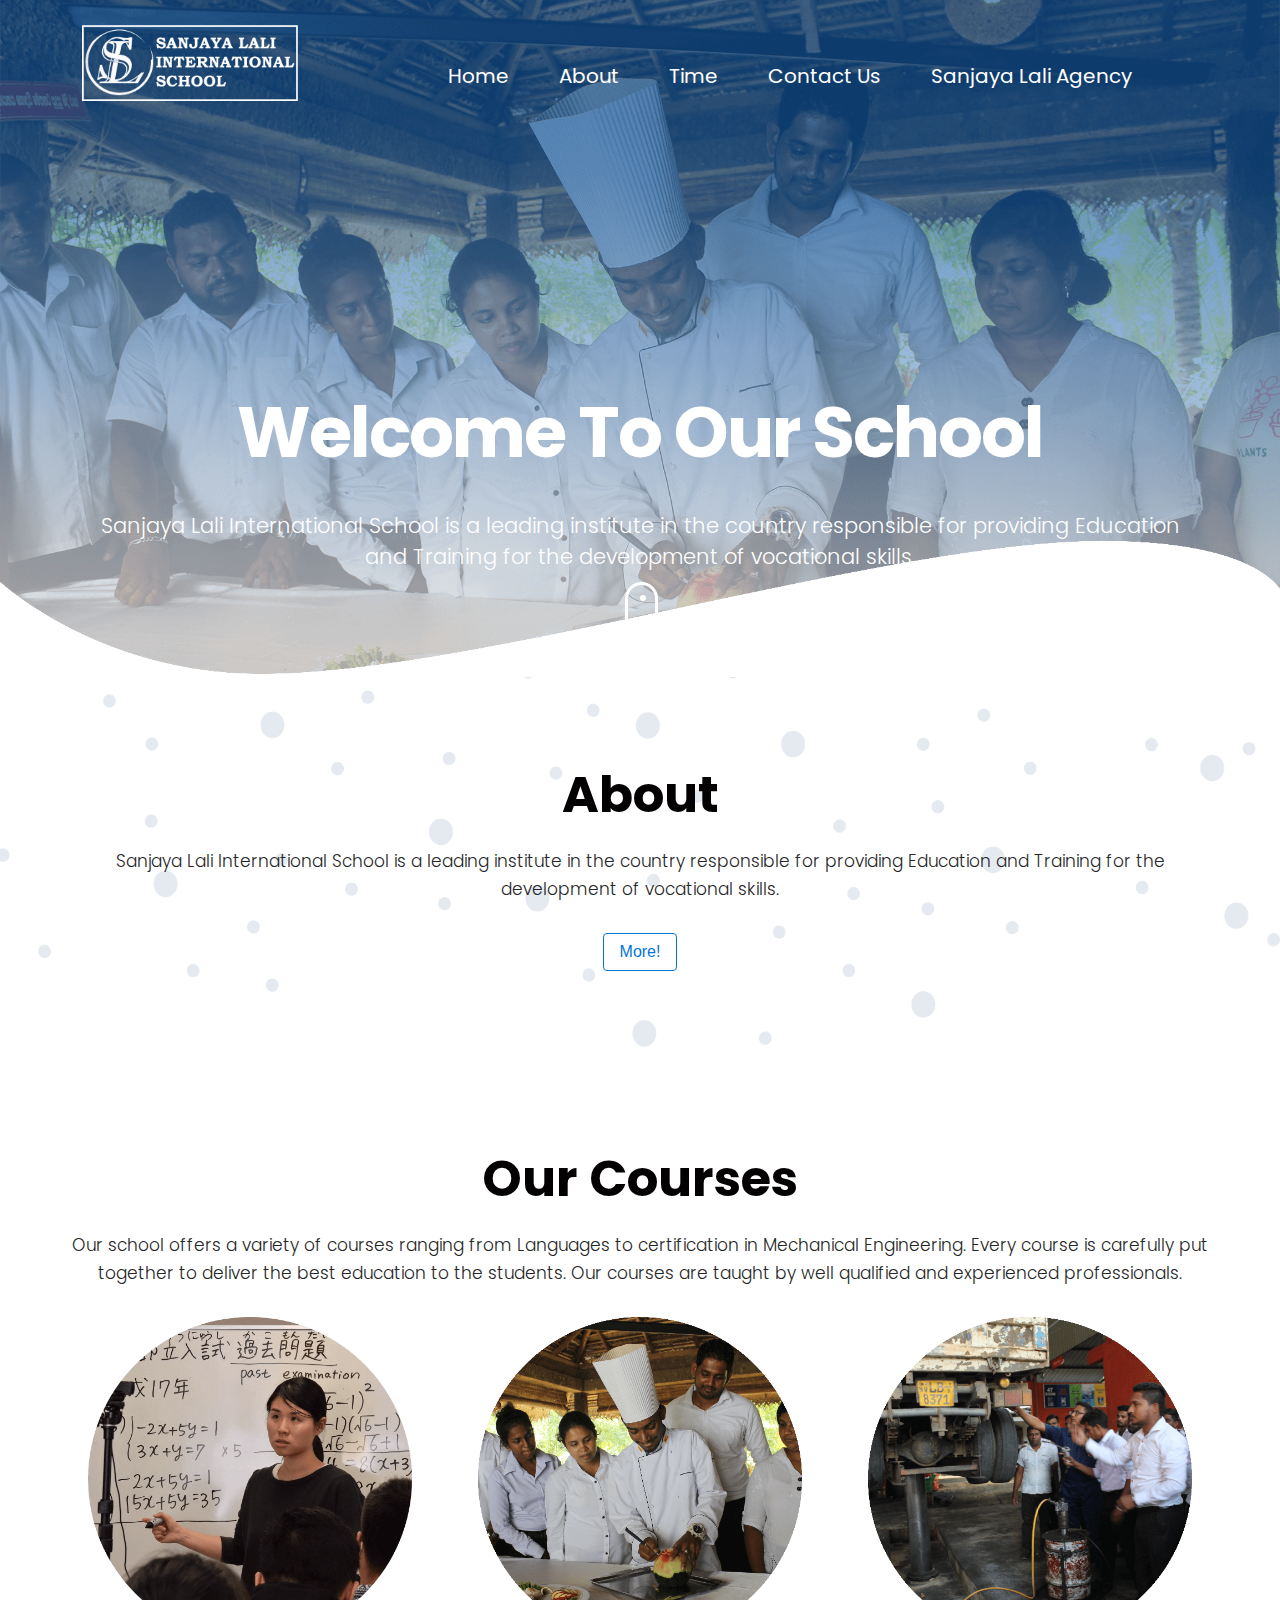
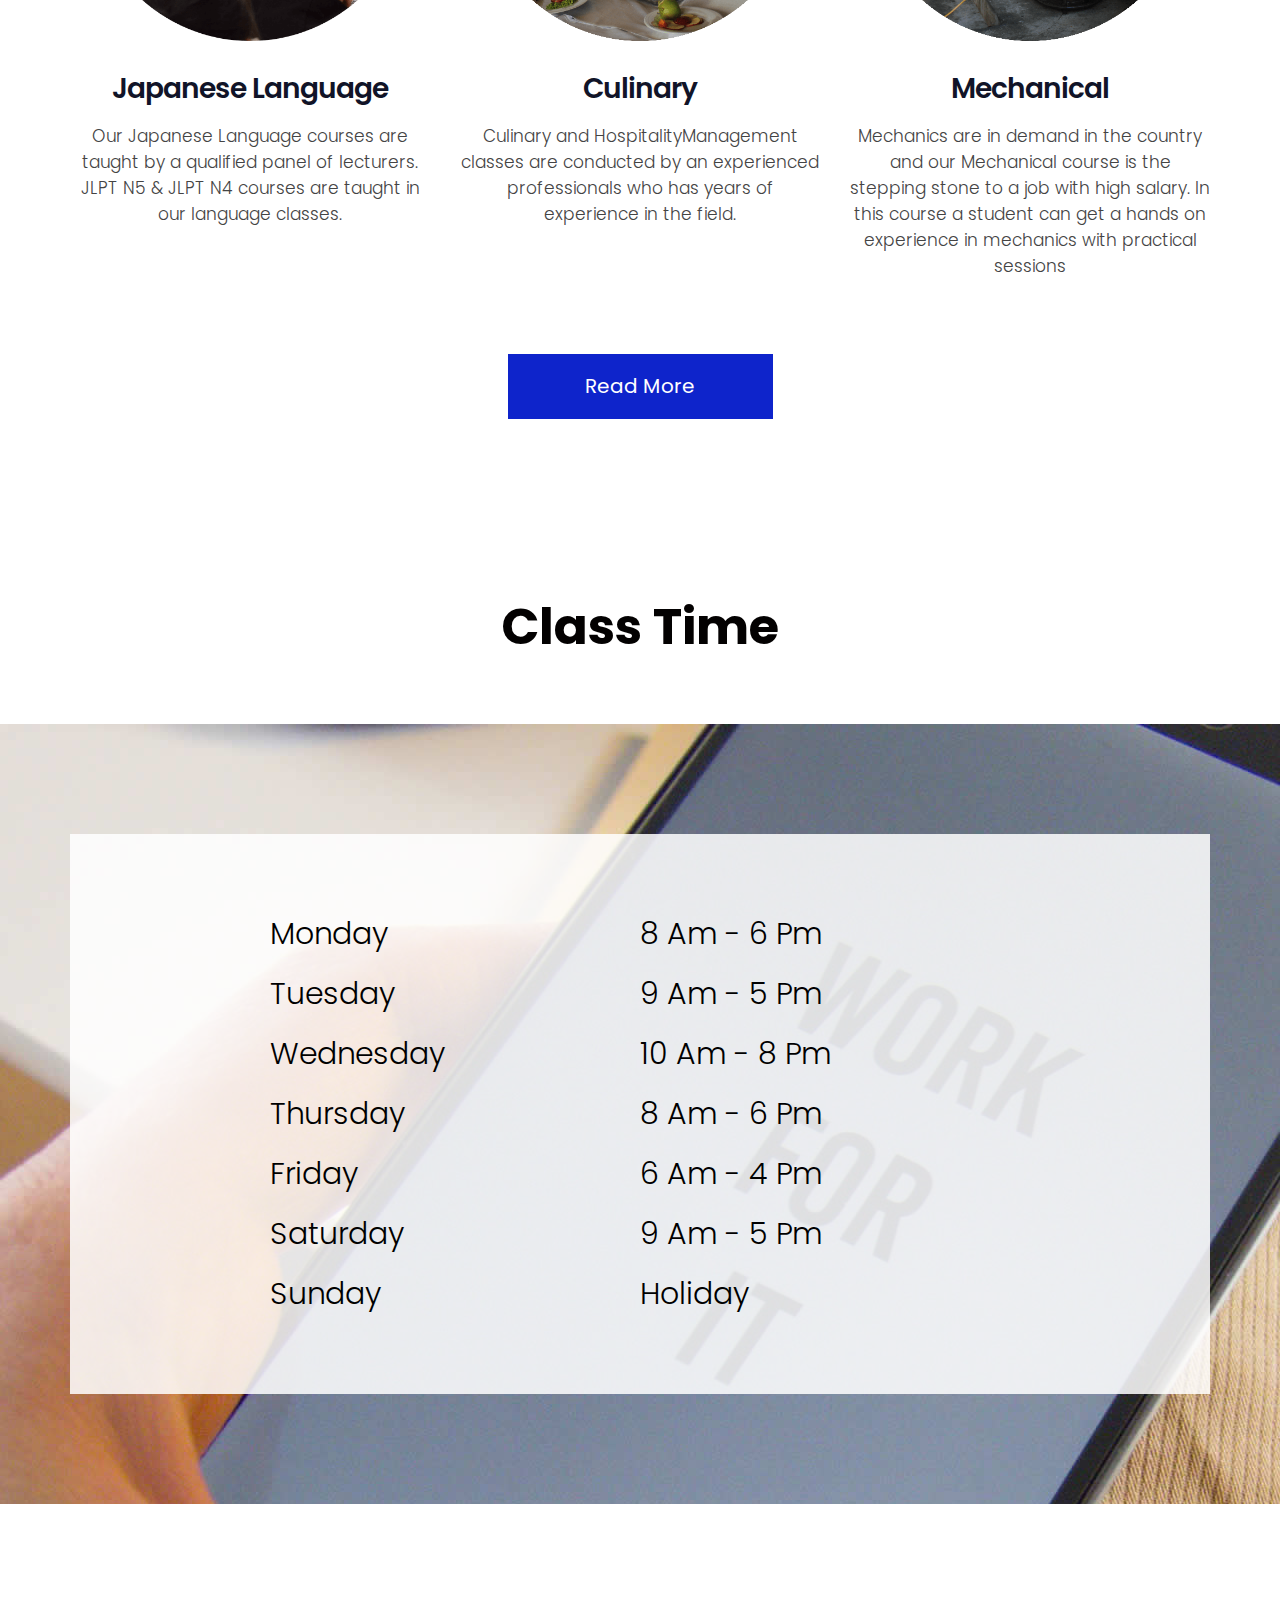
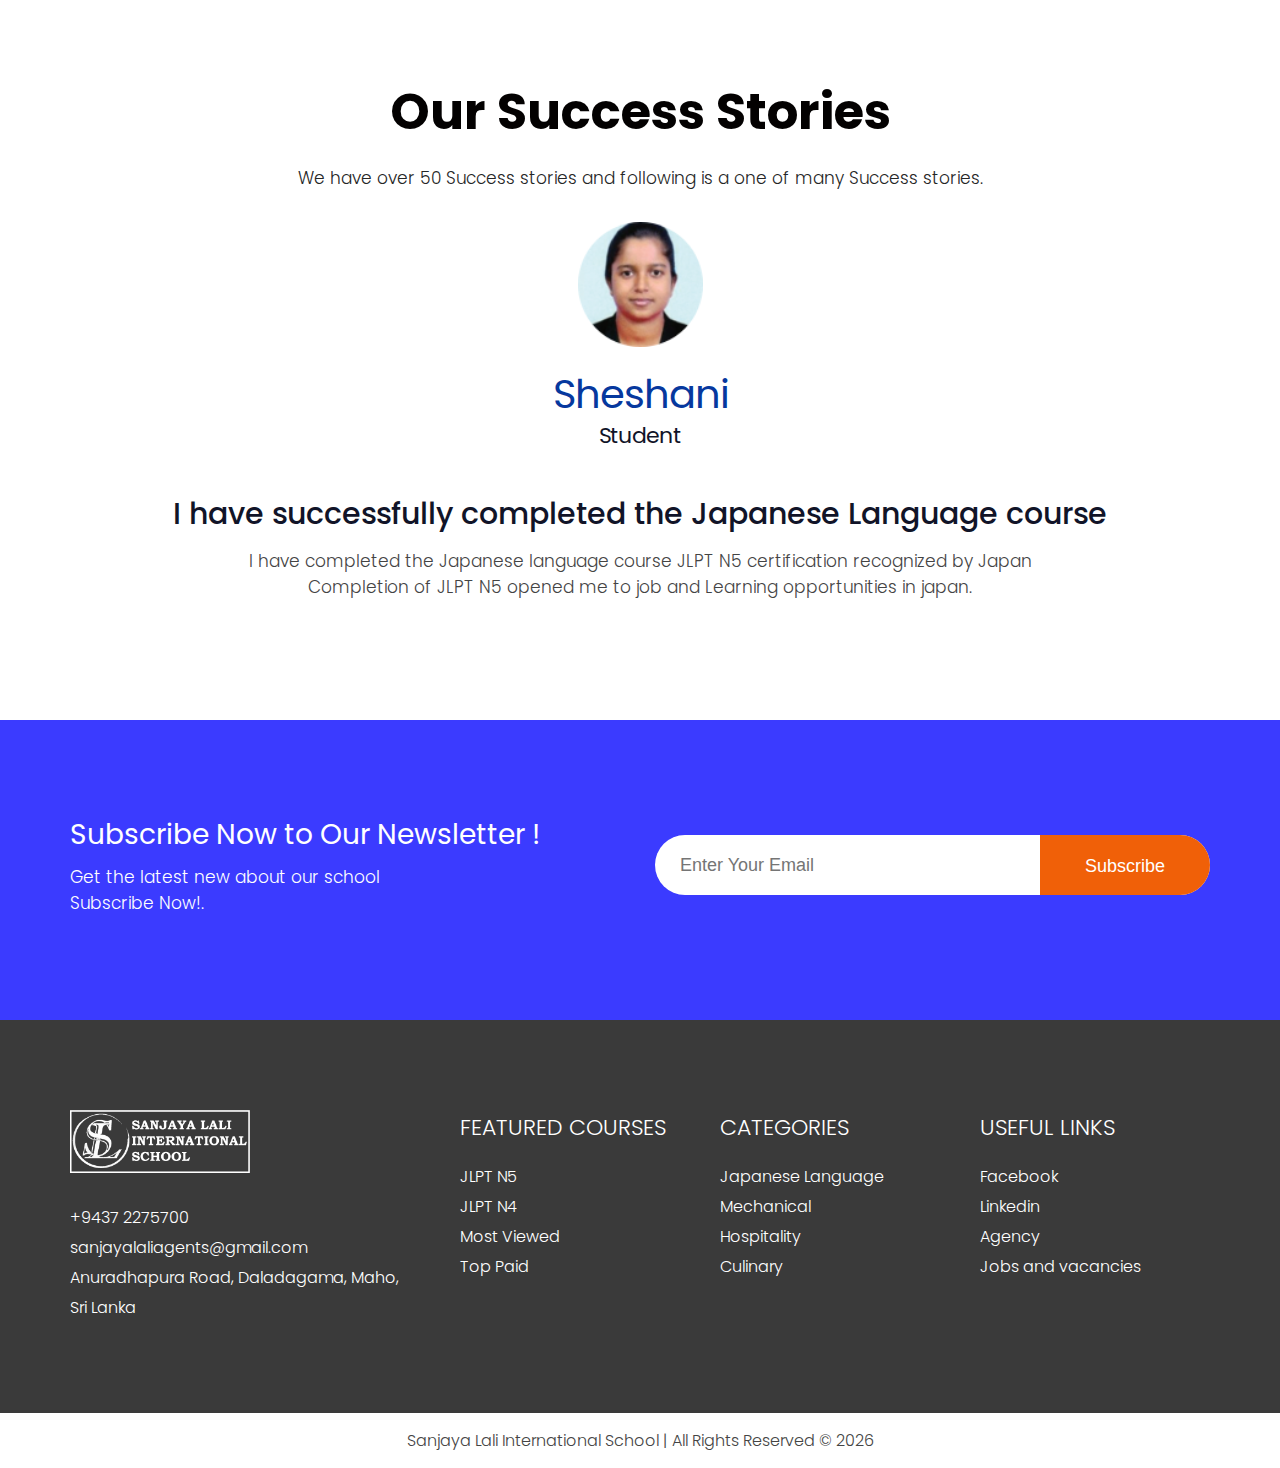
<file: school/index.html>
<!DOCTYPE html>
<html lang="en">
   <!-- Basic -->
   <meta charset="utf-8">
   <meta http-equiv="X-UA-Compatible" content="IE=edge">
   <!-- Mobile Metas -->
   <meta name="viewport" content="width=device-width, initial-scale=1, shrink-to-fit=no">
   <!-- Site Metas -->
   <title>Sanjaya Lali School</title>
   <meta name="keywords" content="">
   <meta name="description" content="">
   <meta name="author" content="">
   <!-- site icon -->
   <link rel="shortcut icon" href="./images/favicon.ico" type="image/x-icon">
  <link rel="icon" href="./images/favicon.ico" type="image/x-icon">
   <!-- Bootstrap core CSS -->
   <link href="css/bootstrap.css" rel="stylesheet">
   <!-- FontAwesome Icons core CSS -->
   <link href="css/font-awesome.min.css" rel="stylesheet">
   <!-- Custom animate styles for this template -->
   <link href="css/animate.css" rel="stylesheet">
   <!-- Custom styles for this template -->
   <link href="style.css" rel="stylesheet">
   <!-- Responsive styles for this template -->
   <link href="css/responsive.css" rel="stylesheet">
   <!-- Colors for this template -->
   <link href="css/colors.css" rel="stylesheet">
   <!-- light box gallery -->
   <link href="css/ekko-lightbox.css" rel="stylesheet">
   <link href="css/main.css" rel="stylesheet">
   <!--[if lt IE 9]>
   <script src="https://oss.maxcdn.com/libs/html5shiv/3.7.0/html5shiv.js"></script>
   <script src="https://oss.maxcdn.com/libs/respond.js/1.4.2/respond.min.js"></script>
   <![endif]-->
   </head>
   <body id="home_page" class="home_page">
      <!-- Load Facebook SDK for JavaScript -->
      <div id="fb-root"></div>
      <script>
        window.fbAsyncInit = function() {
          FB.init({
            xfbml            : true,
            version          : 'v9.0'
          });
        };

        (function(d, s, id) {
        var js, fjs = d.getElementsByTagName(s)[0];
        if (d.getElementById(id)) return;
        js = d.createElement(s); js.id = id;
        js.src = 'https://connect.facebook.net/en_US/sdk/xfbml.customerchat.js';
        fjs.parentNode.insertBefore(js, fjs);
      }(document, 'script', 'facebook-jssdk'));</script>

      <!-- Your Chat Plugin code -->
      <div class="fb-customerchat"
        attribution="setup_tool"
        page_id="106030084774141"
  theme_color="#20cef5">
      </div>
      
      <!-- header -->
      <header class="header">

        <div class="header_top_section">
           <div class="container">
              <div class="row">
               <div class="col-lg-3">
                  <div class="full">
                     <div class="logo">
                        <a href="index.html"><img src="images/logo_footer.png" width= "80%" alt="#" /></a>
                     </div>
                  </div>
               </div>
               <div class="col-lg-9 site_information">
                  <div class="full">
                     <div class="main_menu">
                        <nav class="navbar navbar-inverse navbar-toggleable-md">
                           <button class="navbar-toggler" type="button" data-toggle="collapse" data-target="#cloapediamenu" aria-controls="cloapediamenu" aria-expanded="false" aria-label="Toggle navigation">
                           <span class="float-left">Menu</span>
                           <span class="float-right"><i class="fa fa-bars"></i> <i class="fa fa-close"></i></span>
                           </button>
                           <div class="collapse navbar-collapse justify-content-md-center" id="cloapediamenu">
                              <ul class="navbar-nav">
                                 <li class="nav-item active">
                                    <a class="nav-link" href="index.html">Home</a>
                                 </li>
                                 <li class="nav-item">
                                    <a class="nav-link color-aqua-hover" href="about.html">About</a>
                                 </li>
                                 <li class="nav-item">
                                    <a class="nav-link color-grey-hover" href="time.html">Time</a>
                                 </li>
                                 <li class="nav-item">
                                    <a class="nav-link color-grey-hover" href="contact.html">Contact Us</a>
                                 </li>
                                 <li class="nav-item">
                                    <a class="nav-link color-grey-hover" href="../agency/index.html">Sanjaya Lali Agency</a>
                                 </li>
                              </ul>
                              
                           </div>
                        </nav>
                     </div>
                  </div>
               </div>
            </div>
           </div>
        </div>

      </header>
      <!-- end header -->
      
      <!-- section -->
      <section class="main_full banner_section_top">
        <div class="container-fluid">
          <div class="row">
             <div class="full">
                  <div class="slider_banner">
                    <img class="img-responsive" src="images/slider_img.png" alt="#" />
                      <div class="slide_cont">
                        <div class="slider_cont_inner">
                          <h3>Welcome To Our  School</h3>
                        <p>Sanjaya Lali International School is a leading institute in the country responsible for providing Education and Training for the development of vocational skills.</p>
                        <div class="scroll">
                           <a href="yourlink">
                               <div class="mouse">
                                   <div class="wheel"></div>
                               </div>
                           </a>
                       </div>
                        </div>
                      </div>
                  </div>
                </div>
          </div>
        </div>
      </section>
      <!-- end section -->
    
     <!-- about section -->
      <section class="layout_padding section about_dottat">
         <div class="container">
            <div class="row">
               <div class="col-lg-12 text_align_center">
                  <div class="full heading_s1">
                     <h2>About</h2>
                  </div>
                  <div class="full">
                     <p class="large">Sanjaya Lali International School is a leading institute in the country responsible for providing Education and Training for the development of vocational skills.</p>
                     <a href="about.html"> <button type="button" class="btn btn-outline-primary">More!</button> </a>
                  </div>
               </div>
               
            </div>
         </div>
      </section>
      <!-- end about section -->

      <!-- section -->
      <section class="layout_padding section">
         <div class="container">
            <div class="row">
               <div class="col-lg-12 text_align_center">
                  <div class="full heading_s1">
                     <h2>Our Courses</h2>
                  </div>
                  <div class="full">
                     <p class="large">Our school offers a variety of courses ranging from Languages to certification in Mechanical Engineering. Every course is carefully put together to deliver the best education to the students. Our courses are taught by well qualified and experienced professionals.</p>
                  </div>
               </div>
            </div>
            <div class="row">

              <div class="col-md-4 text_align_center">
                 <div class="cours">
                   <img class="img-responsive" src="images/cour1.png" width="90%" alt="#" />
                 </div>
                 <h3>Japanese Language</h3>
                 <p>Our Japanese Language courses are taught by a qualified panel of lecturers. JLPT N5 & JLPT N4 courses are taught in our language classes.</p>
              </div>  

              <div class="col-md-4 text_align_center">
                 <div class="cours">
                   <img class="img-responsive" src="images/cour2.png" width="90%" alt="#" />
                 </div>
                 <h3>Culinary</h3>
                 <p>Culinary and HospitalityManagement classes are conducted by an experienced professionals who has years of experience in the field. </p>
              </div> 

              <div class="col-md-4 text_align_center">
                 <div class="cours">
                   <img class="img-responsive" src="images/cour3.png" width="90%" alt="#" />
                 </div>
                 <h3>Mechanical</h3>
                 <p>Mechanics are in demand in the country and our Mechanical course is the stepping stone to a job with high salary. In this course a student can get a hands on experience in mechanics with practical sessions</p>
              </div> 

            </div>
            <div class="row">
               <div class="col-md-12">
                  <div class="full center">
                      <a class="blue_bt" href="#">Read More</a>
                  </div>
               </div>
            </div>
         </div>
      </section>
      <!-- end section -->

      <!-- section -->
      <section class="layout_padding section">
         <div class="container-fluid">
            <div class="row">
               <div class="col-lg-12 text_align_center">
                  <div class="full heading_s1">
                     <h2>Class Time</h2>
                  </div>
               </div>
            </div>
            <div class="row">
              <div class="col-md-12 cours_timging_bg">
                 <div class="container">
                    <div class="time_table">
                          <ul><li>Monday</li><li>8 Am - 6 Pm</li></ul>
                          <ul><li>Tuesday</li><li>9 Am - 5 Pm</li></ul>
                          <ul><li>Wednesday</li><li>10 Am - 8 Pm</li></ul>
                          <ul><li>Thursday</li><li>8  Am - 6 Pm</li></ul>
                          <ul><li>Friday</li><li>6 Am - 4 Pm</li></ul>
                          <ul><li>Saturday</li><li>9 Am - 5 Pm</li></ul>
                          <ul><li>Sunday</li><li>Holiday</li></ul>
                       </div>
                 </div>        
              </div> 
            </div>
         </div>
      </section>
      <!-- end section -->

      <!-- section -->
      <section class="layout_padding section">
         <div class="container-fluid">
            <div class="row">
               <div class="col-lg-12 text_align_center">
                  <div class="full heading_s1">
                     <h2>Our Success Stories</h2>
                  </div>
                  <div class="full">
                     <p class="large">We have over 50 Success stories and following is a one of many Success stories.</p>
                  </div>
               </div>
               <div class="col-md-12 testimonial">
                  <div class="full text_align_center">
                     <img src="images/testimon.png" width="10%" alt="#" />
                     <h3><span class="theme_color_text">Sheshani</span><br><small>Student</small></h3>
                  </div>
                  <div class="full margin_top_30 text_align_center">
                    <h4>I have successfully completed the Japanese Language course</h4>
                    <p>I have completed the Japanese language course JLPT N5 certification recognized by Japan<br>Completion of JLPT N5 opened me to job and Learning opportunities in japan.</p>
                  </div>
               </div>
            </div>
        </div>
      </section>
      <!-- end section -->

    
      <!-- section -->
      <section class="section blue_pattern_bg" style="background-color: #3b3bff;">
         <div class="container">
            <div class="row">
               <div class="col-md-6">
                  <div class="full">
                     <h4>Subscribe Now to Our Newsletter !</h4>
                     <p>Get the latest new about our school<br>Subscribe Now!.</p>
                  </div>
               </div>
               <div class="col-md-6">
                 <div class="form_subribe">
                    <form>
                       <input type="email" name="email" placeholder="Enter Your Email" />
                       <button>Subscribe</button>
                    </form>
                 </div>
               </div>
            </div>
         </div>
      </section>
      <!-- end section -->
     
      <!-- footer -->
      <footer class="footer layout_padding">
         <div class="container">
            <div class="row">

               <div class="col-md-4 col-sm-12">
                  <a href="index.html"><img class="img-responsive" src="images/logo_footer.png" width="50%" alt="#" /></a>
                  <div class="footer_link_heading">
                     <div class="footer_menu margin_top_30">
                     <ul>
                        <li><a href="tel:9876543210">+9437 2275700</a></li>
                        <li><a href="#">sanjayalaliagents@gmail.com</a></li>
                        <li><a href="#">Anuradhapura Road, Daladagama, Maho, <br>Sri Lanka</a></li>
                     </ul>
                  </div>
                  </div>
               </div>
               
               <div class="col-md-8">
                 <div class="row">
                    <div class="col-md-4 col-sm-12">
                  <div class="footer_link_heading">
                     <h3>FEATURED COURSES</h3>
                  </div>
                  <div class="footer_menu">
                     <ul>
                        <li><a href="#">JLPT N5</a></li>
                        <li><a href="#">JLPT N4</a></li>
                        <li><a href="#">Most Viewed</a></li>
                        <li><a href="#">Top Paid</a></li>
                     </ul>
                  </div>
               </div>

               <div class="col-md-4 col-sm-12">
                  <div class="footer_link_heading">
                     <h3>CATEGORIES</h3>
                  </div>
                  <div class="footer_menu">
                    <ul>
                       <li><a href="#">Japanese Language</a></li>
                       <li><a href="#">Mechanical</a></li>
                       <li><a href="#">Hospitality</a></li>
                       <li><a href="#">Culinary</a></li>
                    </ul>
                  </div>
               </div>
               
               <div class="col-md-4 col-sm-12">
                  <div class="footer_link_heading">
                     <h3>USEFUL LINKS</h3>
                  </div>
                  <div class="footer_menu">
                    <ul>
                       <li><a href="#">Facebook</a></li>
                       <li><a href="#">Linkedin</a></li>
                       <li><a href="../index.html">Agency</a></li>
                       <li><a href="#">Jobs and vacancies</a></li>
                    </ul>
                  </div>
               </div>
                 </div>
               </div>
               
            </div>
         </div>
      </footer>
      <div class="cpy">
        <div class="container">
           <div class="row">
             <div class="col-md-12">
               <p>Sanjaya Lali International School | All Rights Reserved © <script>document.write(new Date().getFullYear())</script></p>
             </div>
           </div>
        </div>
      </div>
      <!-- end footer -->
      <!-- Core JavaScript
         ================================================== -->
      <script src="js/jquery.min.js"></script>
      <script src="js/tether.min.js"></script>
      <script src="js/bootstrap.min.js"></script>
      <script src="js/parallax.js"></script>
      <script src="js/animate.js"></script>
      <script src="js/ekko-lightbox.js"></script>
      <script src="js/custom.js"></script>
   </body>
</html>
</file>
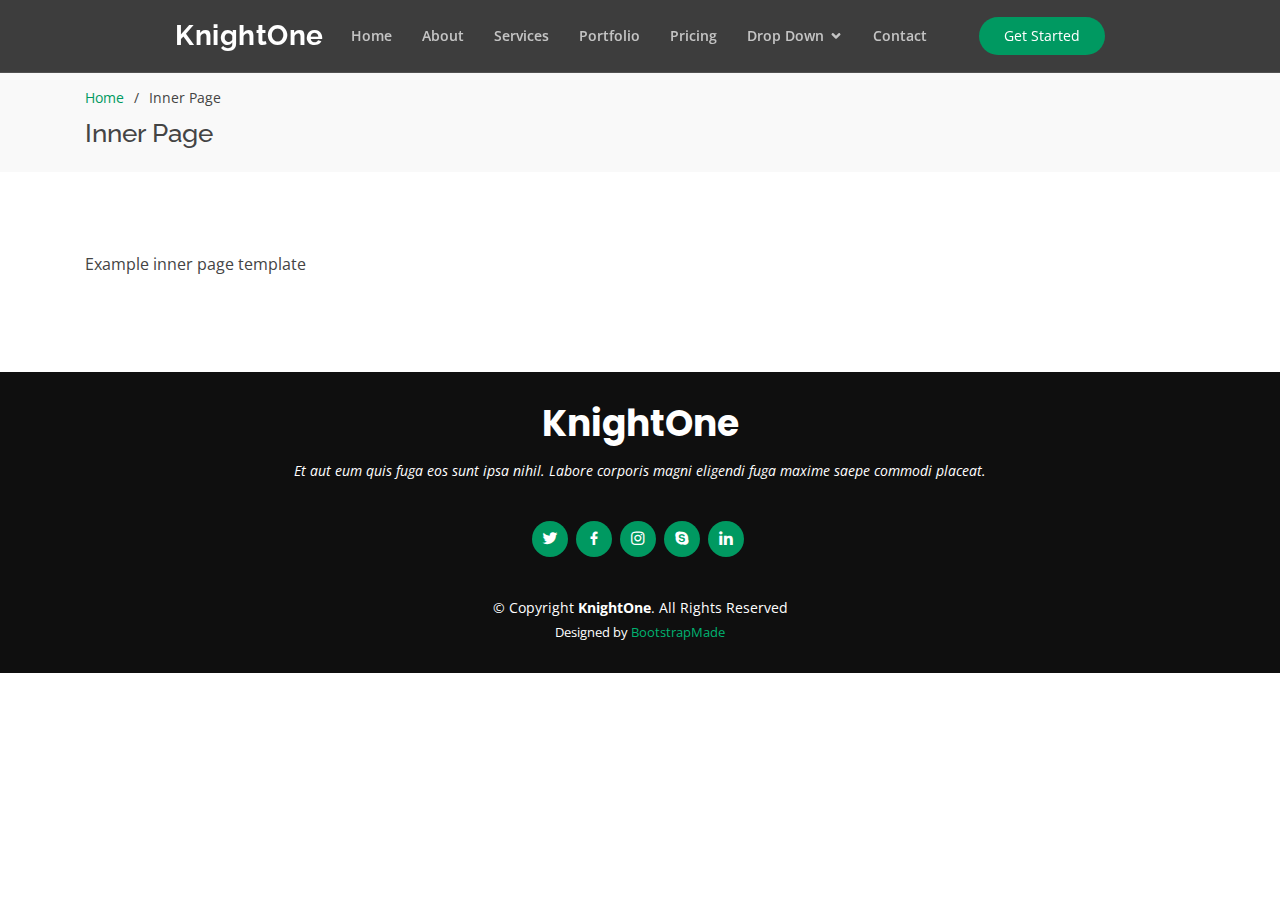
<file: agency/inner-page.html>
<!DOCTYPE html>
<html lang="en">

<head>
  <meta charset="utf-8">
  <meta content="width=device-width, initial-scale=1.0" name="viewport">

  <title>Inner Page - KnightOne Bootstrap Template</title>
  <meta content="" name="description">
  <meta content="" name="keywords">

  <!-- Favicons -->
  <link href="assets/img/favicon.png" rel="icon">
  <link href="assets/img/apple-touch-icon.png" rel="apple-touch-icon">

  <!-- Google Fonts -->
  <link href="https://fonts.googleapis.com/css?family=Open+Sans:300,300i,400,400i,600,600i,700,700i|Raleway:300,300i,400,400i,500,500i,600,600i,700,700i|Poppins:300,300i,400,400i,500,500i,600,600i,700,700i" rel="stylesheet">

  <!-- Vendor CSS Files -->
  <link href="assets/vendor/bootstrap/css/bootstrap.min.css" rel="stylesheet">
  <link href="assets/vendor/icofont/icofont.min.css" rel="stylesheet">
  <link href="assets/vendor/boxicons/css/boxicons.min.css" rel="stylesheet">
  <link href="assets/vendor/remixicon/remixicon.css" rel="stylesheet">
  <link href="assets/vendor/venobox/venobox.css" rel="stylesheet">
  <link href="assets/vendor/owl.carousel/assets/owl.carousel.min.css" rel="stylesheet">

  <!-- Template Main CSS File -->
  <link href="assets/css/style.css" rel="stylesheet">

  <!-- =======================================================
  * Template Name: KnightOne - v2.2.1
  * Template URL: https://bootstrapmade.com/knight-simple-one-page-bootstrap-template/
  * Author: BootstrapMade.com
  * License: https://bootstrapmade.com/license/
  ======================================================== -->
</head>

<body>

  <!-- ======= Header ======= -->
  <header id="header" class="fixed-top header-inner-pages">
    <div class="container-fluid">

      <div class="row justify-content-center">
        <div class="col-xl-9 d-flex align-items-center justify-content-between">
          <h1 class="logo"><a href="index.html">KnightOne</a></h1>
          <!-- Uncomment below if you prefer to use an image logo -->
          <!-- <a href="index.html" class="logo"><img src="assets/img/logo.png" alt="" class="img-fluid"></a>-->

          <nav class="nav-menu d-none d-lg-block">
            <ul>
              <li><a href="index.html">Home</a></li>
              <li><a href="#about">About</a></li>
              <li><a href="#services">Services</a></li>
              <li><a href="#portfolio">Portfolio</a></li>
              <li><a href="#pricing">Pricing</a></li>
              <li class="drop-down"><a href="">Drop Down</a>
                <ul>
                  <li><a href="#">Drop Down 1</a></li>
                  <li class="drop-down"><a href="#">Deep Drop Down</a>
                    <ul>
                      <li><a href="#">Deep Drop Down 1</a></li>
                      <li><a href="#">Deep Drop Down 2</a></li>
                      <li><a href="#">Deep Drop Down 3</a></li>
                      <li><a href="#">Deep Drop Down 4</a></li>
                      <li><a href="#">Deep Drop Down 5</a></li>
                    </ul>
                  </li>
                  <li><a href="#">Drop Down 2</a></li>
                  <li><a href="#">Drop Down 3</a></li>
                  <li><a href="#">Drop Down 4</a></li>
                </ul>
              </li>
              <li><a href="#contact">Contact</a></li>

            </ul>
          </nav><!-- .nav-menu -->

          <a href="#about" class="get-started-btn scrollto">Get Started</a>
        </div>
      </div>

    </div>
  </header><!-- End Header -->

  <main id="main">

    <!-- ======= Breadcrumbs ======= -->
    <section id="breadcrumbs" class="breadcrumbs">
      <div class="container">

        <ol>
          <li><a href="index.html">Home</a></li>
          <li>Inner Page</li>
        </ol>
        <h2>Inner Page</h2>

      </div>
    </section><!-- End Breadcrumbs -->

    <section class="inner-page">
      <div class="container">
        <p>
          Example inner page template
        </p>
      </div>
    </section>

  </main><!-- End #main -->

  <!-- ======= Footer ======= -->
  <footer id="footer">
    <div class="container">
      <h3>KnightOne</h3>
      <p>Et aut eum quis fuga eos sunt ipsa nihil. Labore corporis magni eligendi fuga maxime saepe commodi placeat.</p>
      <div class="social-links">
        <a href="#" class="twitter"><i class="bx bxl-twitter"></i></a>
        <a href="#" class="facebook"><i class="bx bxl-facebook"></i></a>
        <a href="#" class="instagram"><i class="bx bxl-instagram"></i></a>
        <a href="#" class="google-plus"><i class="bx bxl-skype"></i></a>
        <a href="#" class="linkedin"><i class="bx bxl-linkedin"></i></a>
      </div>
      <div class="copyright">
        &copy; Copyright <strong><span>KnightOne</span></strong>. All Rights Reserved
      </div>
      <div class="credits">
        <!-- All the links in the footer should remain intact. -->
        <!-- You can delete the links only if you purchased the pro version. -->
        <!-- Licensing information: https://bootstrapmade.com/license/ -->
        <!-- Purchase the pro version with working PHP/AJAX contact form: https://bootstrapmade.com/knight-simple-one-page-bootstrap-template/ -->
        Designed by <a href="https://bootstrapmade.com/">BootstrapMade</a>
      </div>
    </div>
  </footer><!-- End Footer -->

  <div id="preloader"></div>
  <a href="#" class="back-to-top"><i class="ri-arrow-up-line"></i></a>

  <!-- Vendor JS Files -->
  <script src="assets/vendor/jquery/jquery.min.js"></script>
  <script src="assets/vendor/bootstrap/js/bootstrap.bundle.min.js"></script>
  <script src="assets/vendor/jquery.easing/jquery.easing.min.js"></script>
  <script src="assets/vendor/php-email-form/validate.js"></script>
  <script src="assets/vendor/waypoints/jquery.waypoints.min.js"></script>
  <script src="assets/vendor/counterup/counterup.min.js"></script>
  <script src="assets/vendor/isotope-layout/isotope.pkgd.min.js"></script>
  <script src="assets/vendor/venobox/venobox.min.js"></script>
  <script src="assets/vendor/owl.carousel/owl.carousel.min.js"></script>

  <!-- Template Main JS File -->
  <script src="assets/js/main.js"></script>

</body>

</html>
</file>
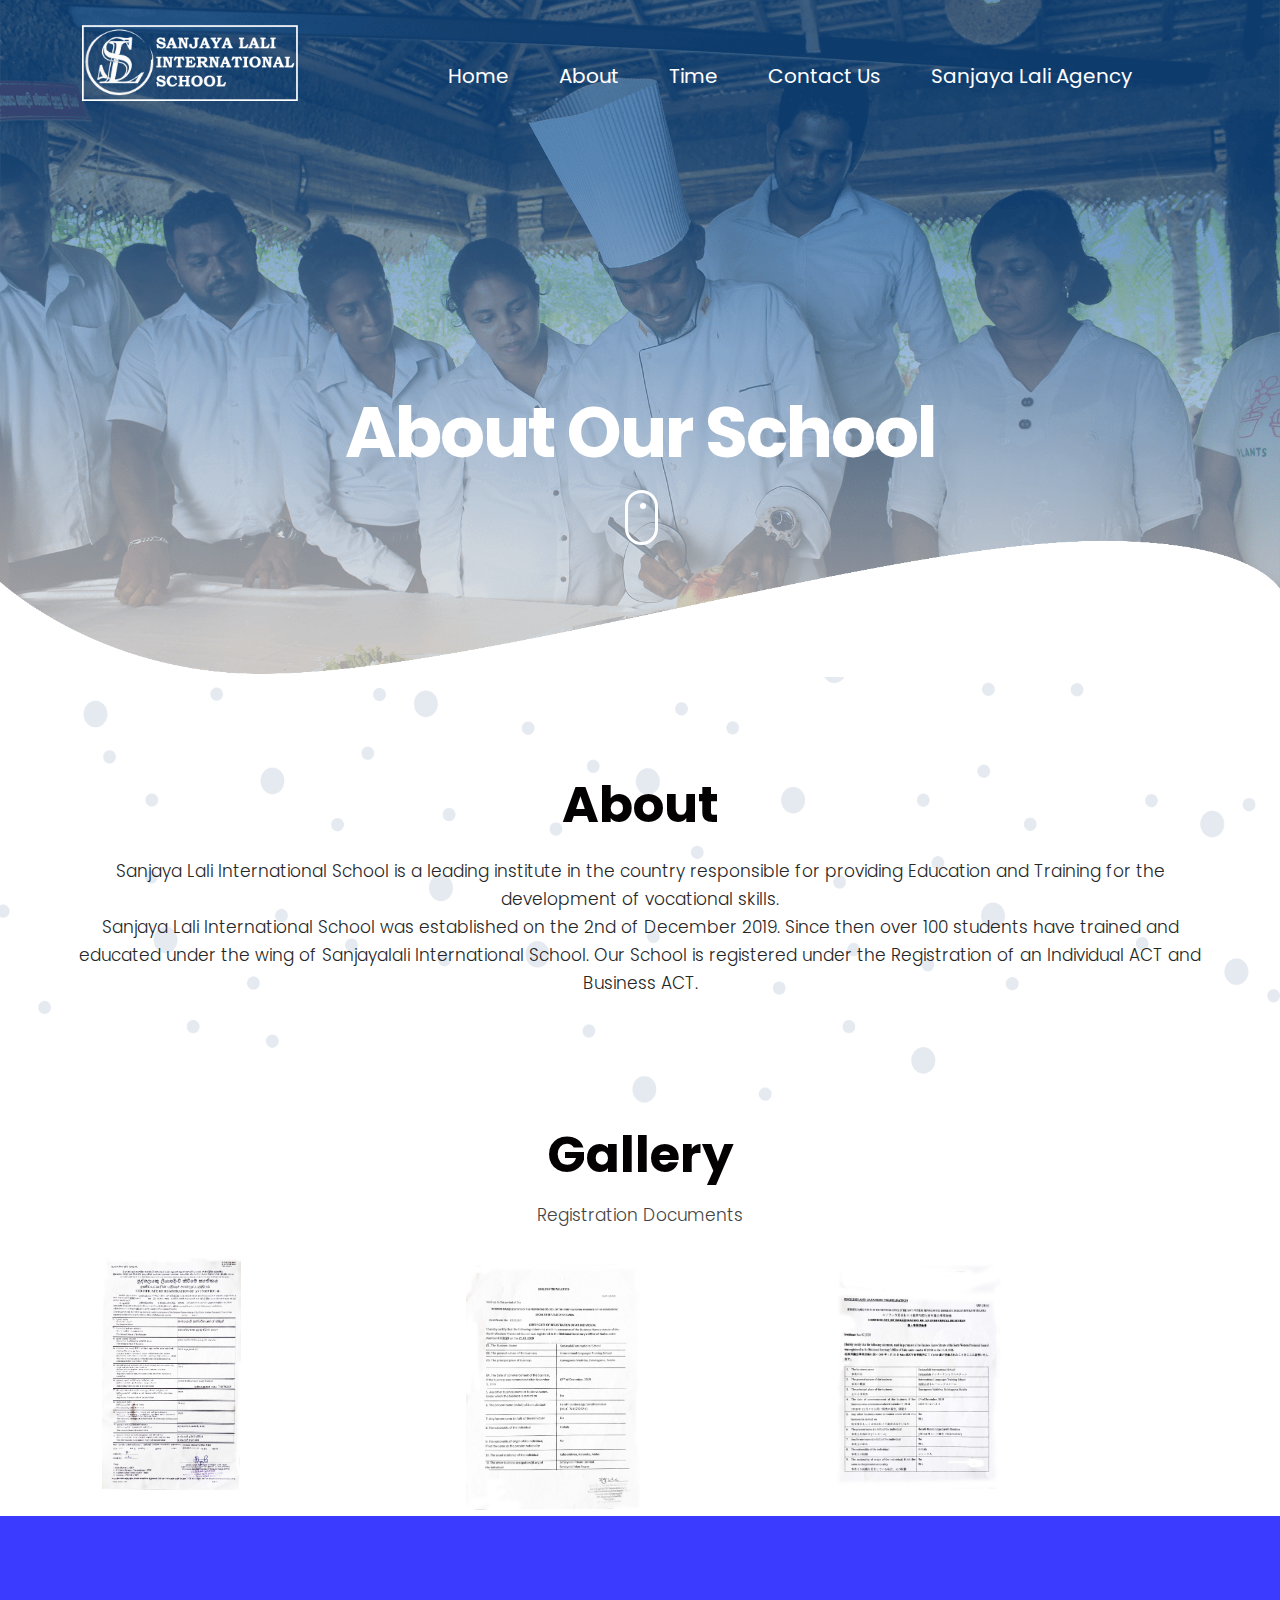
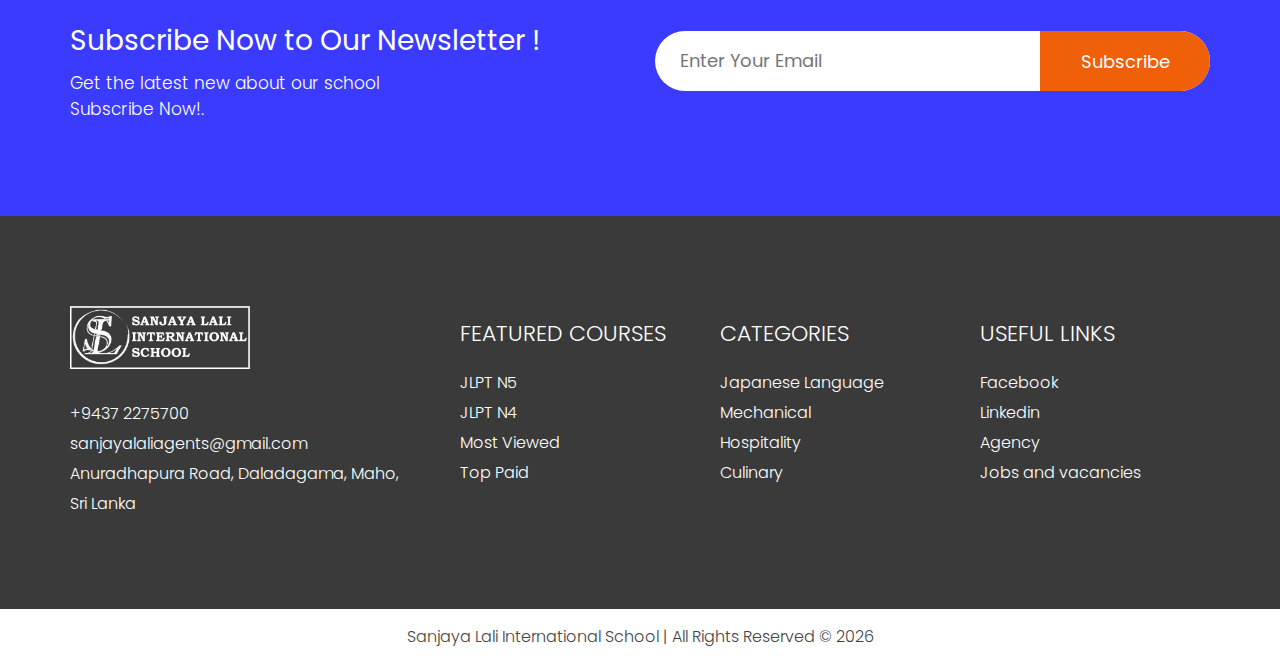
<file: school/about.html>
<!DOCTYPE html>
<html lang="en">
   <!-- Basic -->
   <meta charset="utf-8">
   <meta http-equiv="X-UA-Compatible" content="IE=edge">
   <!-- Mobile Metas -->
   <meta name="viewport" content="width=device-width, initial-scale=1, shrink-to-fit=no">
   <!-- Site Metas -->
   <title>Sanjaya Lali School</title>
   <meta name="keywords" content="">
   <meta name="description" content="">
   <meta name="author" content="">
   <!-- site icon -->
   <link rel="shortcut icon" href="./images/favicon.ico" type="image/x-icon">
   <link rel="icon" href="./images/favicon.ico" type="image/x-icon">
   <!-- Bootstrap core CSS -->
   <link href="css/bootstrap.css" rel="stylesheet">
   <link rel="stylesheet" href="https://www.w3schools.com/w3css/4/w3.css">
   <!-- FontAwesome Icons core CSS -->
   <link href="css/font-awesome.min.css" rel="stylesheet">
   <!-- Custom animate styles for this template -->
   <link href="css/animate.css" rel="stylesheet">
   <!-- Custom styles for this template -->
   <link href="style.css" rel="stylesheet">
   <!-- Responsive styles for this template -->
   <link href="css/responsive.css" rel="stylesheet">
   <!-- Colors for this template -->
   <link href="css/colors.css" rel="stylesheet">
   <!-- light box gallery -->
   <link href="css/ekko-lightbox.css" rel="stylesheet">
   <link href="css/main.css" rel="stylesheet">
   <!--[if lt IE 9]>
   <script src="https://oss.maxcdn.com/libs/html5shiv/3.7.0/html5shiv.js"></script>
   <script src="https://oss.maxcdn.com/libs/respond.js/1.4.2/respond.min.js"></script>
   <![endif]-->
   </head>
   <body id="home_page" class="home_page">
      <!-- header -->
      <header class="header">

        <div class="header_top_section">
           <div class="container">
              <div class="row">
               <div class="col-lg-3">
                  <div class="full">
                     <div class="logo">
                        <a href="index.html"><img src="images/logo_footer.png" width= "80%" alt="#" /></a>
                     </div>
                  </div>
               </div>
               <div class="col-lg-9 site_information">
                  <div class="full">
                     <div class="main_menu">
                        <nav class="navbar navbar-inverse navbar-toggleable-md">
                           <button class="navbar-toggler" type="button" data-toggle="collapse" data-target="#cloapediamenu" aria-controls="cloapediamenu" aria-expanded="false" aria-label="Toggle navigation">
                           <span class="float-left">Menu</span>
                           <span class="float-right"><i class="fa fa-bars"></i> <i class="fa fa-close"></i></span>
                           </button>
                           <div class="collapse navbar-collapse justify-content-md-center" id="cloapediamenu">
                              <ul class="navbar-nav">
                                 <li class="nav-item active">
                                    <a class="nav-link" href="index.html">Home</a>
                                 </li>
                                 <li class="nav-item">
                                    <a class="nav-link color-aqua-hover" href="about.html">About</a>
                                 </li>
                                 <li class="nav-item">
                                    <a class="nav-link color-grey-hover" href="time.html">Time</a>
                                 </li>
                                 <li class="nav-item">
                                    <a class="nav-link color-grey-hover" href="contact.html">Contact Us</a>
                                 </li>
                                 <li class="nav-item">
                                    <a class="nav-link color-grey-hover" href="../index.html">Sanjaya Lali Agency</a>
                                 </li>
                              </ul>
                              
                           </div>
                        </nav>
                     </div>
                  </div>
               </div>
            </div>
           </div>
        </div>

      </header>
      <!-- end header -->
      
      <!-- section -->
      <section class="main_full banner_section_top">
        <div class="container-fluid">
          <div class="row">
             <div class="full">
                  <div class="slider_banner">
                    <img class="img-responsive" src="images/slider_img.png" alt="#" />
                      <div class="slide_cont">
                        <div class="slider_cont_inner">
                          <h3>About Our  School</h3>
                           <div class="scroll">
                           <a href="yourlink">
                               <div class="mouse">
                                   <div class="wheel"></div>
                               </div>
                           </a>
                       </div>
                        </div>
                      </div>
                  </div>
                </div>
          </div>
        </div>
      </section>
      <!-- end section -->
    
     <!-- about section -->
      <section class="layout_padding section about_dottat">
         <div class="container">
            <div class="row">
               <div class="col-lg-12 text_align_center">
                  <div class="full heading_s1">
                     <h2>About</h2>
                  </div>
                  <div class="full">
                     <p class="large">Sanjaya Lali International School is a leading institute in the country responsible for providing Education and Training for the development of vocational skills.
                        <br>Sanjaya Lali International School was established on the 2nd of December 2019. Since then over 100 students have trained and educated under the wing of Sanjayalali International School.
                        Our School is registered under the Registration of an Individual ACT and Business ACT.
                     </p>
                     
                  </div>
               </div>
               
            </div>
         </div>
      </section>
      <!-- end about section -->

      

      <!-- section starts-->
      <div class="container">
                
         <div class="w3-container">
            <div class="col-lg-12 text_align_center">
             <h2>Gallery</h2>
             <p>Registration Documents</p> 
             </div>

             <div class="w3-row-padding">
             <div class="w3-container w3-third">
                 <img src="./images/school_1.jpg" style="width:40%;cursor:pointer" 
                 onclick="onClick(this)" class="w3-hover-opacity">
             </div>
             <div class="w3-container w3-third">
                 <img src="./images/school_2.jpg" style="width:50%;cursor:pointer" 
                 onclick="onClick(this)" class="w3-hover-opacity">
             </div>
             <div class="w3-container w3-third">
                 <img src="./images/school_3.jpg" style="width:50%;cursor:pointer" 

                 onclick="onClick(this)" class="w3-hover-opacity">
             </div>
             </div>
             

             <div id="modal01" class="w3-modal" onclick="this.style.display='none'">
             <span class="w3-button w3-hover-red w3-xlarge w3-display-topright">&times;</span>
             <div class="w3-modal-content w3-animate-zoom">
                 <img id="img01" style="width:100%">
             </div>
            </div>
             </div>

     </div>


     <!-- section ends-->

     

      

    
      <!-- section -->
      <section class="section blue_pattern_bg" style="background-color: #3b3bff;">
         <div class="container">
            <div class="row">
               <div class="col-md-6">
                  <div class="full">
                     <h4>Subscribe Now to Our Newsletter !</h4>
                     <p>Get the latest new about our school<br>Subscribe Now!.</p>
                  </div>
               </div>
               <div class="col-md-6">
                 <div class="form_subribe">
                    <form>
                       <input type="email" name="email" placeholder="Enter Your Email" />
                       <button>Subscribe</button>
                    </form>
                 </div>
               </div>
            </div>
         </div>
      </section>
      <!-- end section -->
     
      <!-- footer -->
      <footer class="footer layout_padding">
         <div class="container">
            <div class="row">

               <div class="col-md-4 col-sm-12">
                  <a href="index.html"><img class="img-responsive" src="images/logo_footer.png" width="50%" alt="#" /></a>
                  <div class="footer_link_heading">
                     <div class="footer_menu margin_top_30">
                     <ul>
                        <li><a href="tel:9876543210">+9437 2275700</a></li>
                        <li><a href="#">sanjayalaliagents@gmail.com</a></li>
                        <li><a href="#">Anuradhapura Road, Daladagama, Maho, <br>Sri Lanka</a></li>
                     </ul>
                  </div>
                  </div>
               </div>
               
               <div class="col-md-8">
                 <div class="row">
                    <div class="col-md-4 col-sm-12">
                  <div class="footer_link_heading">
                     <h3>FEATURED COURSES</h3>
                  </div>
                  <div class="footer_menu">
                     <ul>
                        <li><a href="#">JLPT N5</a></li>
                        <li><a href="#">JLPT N4</a></li>
                        <li><a href="#">Most Viewed</a></li>
                        <li><a href="#">Top Paid</a></li>
                     </ul>
                  </div>
               </div>

               <div class="col-md-4 col-sm-12">
                  <div class="footer_link_heading">
                     <h3>CATEGORIES</h3>
                  </div>
                  <div class="footer_menu">
                    <ul>
                       <li><a href="#">Japanese Language</a></li>
                       <li><a href="#">Mechanical</a></li>
                       <li><a href="#">Hospitality</a></li>
                       <li><a href="#">Culinary</a></li>
                    </ul>
                  </div>
               </div>
               
               <div class="col-md-4 col-sm-12">
                  <div class="footer_link_heading">
                     <h3>USEFUL LINKS</h3>
                  </div>
                  <div class="footer_menu">
                    <ul>
                       <li><a href="#">Facebook</a></li>
                       <li><a href="#">Linkedin</a></li>
                       <li><a href="../index.html">Agency</a></li>
                       <li><a href="#">Jobs and vacancies</a></li>
                    </ul>
                  </div>
               </div>
                 </div>
               </div>
               
            </div>
         </div>
      </footer>
      <div class="cpy">
        <div class="container">
           <div class="row">
             <div class="col-md-12">
               <p>Sanjaya Lali International School | All Rights Reserved © <script>document.write(new Date().getFullYear())</script></p>
             </div>
           </div>
        </div>
      </div>
      <!-- end footer -->
      <!-- Core JavaScript
         ================================================== -->
         <script>
            function onClick(element) {
            document.getElementById("img01").src = element.src;
            document.getElementById("modal01").style.display = "block";
            }
            </script>
      <script src="js/jquery.min.js"></script>
      <script src="js/tether.min.js"></script>
      <script src="js/bootstrap.min.js"></script>
      <script src="js/parallax.js"></script>
      <script src="js/animate.js"></script>
      <script src="js/ekko-lightbox.js"></script>
      <script src="js/custom.js"></script>
   </body>
</html>
</file>
<file: school/style.css>
/*-------------------------------------------------------------------
    File Name: style.css
-------------------------------------------------------------------*/

/*-------------------------------------------------------------------
    1.import file
-------------------------------------------------------------------*/

@import url('https://fonts.googleapis.com/css?family=Poppins:100,100i,200,200i,300,300i,400,400i,500,500i,600,600i,700,700i,800,800i,900,900i');
@import url('https://fonts.googleapis.com/css?family=Raleway:100,100i,200,200i,300,300i,400,400i,500,500i,600,600i,700,700i,800,800i,900,900i');

/*-------------------------------------------------------------------
    2.basic
-------------------------------------------------------------------*/

body {
    font-size: 14px;
    line-height: normal;
    background-color: #fff;
}

body {
    overflow-x: hidden;
}

* {
    margin: 0;
    padding: 0;
    box-sizing: border-box;
}

h1,
h2,
h3,
h4,
h5,
body,
p {
    font-family: 'Poppins', sans-serif;
}

h1,
h2,
h3,
h4,
h5,
h6 {
    font-weight: 700;
    color: #111428;
}

h1:hover a,
h2:hover a,
h3:hover a,
h4:hover a,
h5:hover a,
h6:hover a {
    color: #121212 !important;
}

h1 {
    font-size: 32px;
    line-height: 40px;
    margin-bottom: 23px
}

h2 {
    font-size: 50px;
    line-height: 55px;
    margin-bottom: 20px;
    color: #030101;
    font-weight: 700;
}

h3 {
    font-size: 35px;
    line-height: normal;
    margin-bottom: 17px;
    font-weight: 600;
    color: #111428;
    letter-spacing: -1px;
    line-height: 35px;
}

h4 {
    font-size: 19px;
    line-height: 29px;
    margin-bottom: 14px
}

h5 {
    font-size: 17px;
    line-height: 25px;
    margin-bottom: 11px
}

h6 {
    font-size: 16px;
    line-height: 24px;
    margin-bottom: 11px
}

a {
    color: #121212;
}

body,
p {
    color: #9f9f9f;
}

p {
    margin-bottom: 30px;
    font-size: 17px;
    line-height: normal;
    color: #444;
    font-weight: 300;
}

p.large {
    margin-bottom: 30px;
    font-size: 17px;
    line-height: 28px;
    color: #252626;
    font-weight: 300;
    margin-top: 5px;
}

ol,
ul {
    list-style: none;
    margin: 0;
}

a {
    text-decoration: none !important;
}

.white_fonts p,
.white_fonts h1,
.white_fonts h2,
.white_fonts h3,
.white_fonts h4,
.white_fonts h5,
.white_fonts h6,
.white_fonts ul,
.white_fonts ul li,
.white_fonts ul li a,
.white_fonts ul i,
.white_fonts .post_info i,
.white_fonts div,
.white_fonts a.read_morem,
.white_fonts small {
    color: #fff !important;
}

.blockquote {
    border: 1px solid #e2e2e2 !important;
    background: #fff none repeat scroll 0 0;
    font-size: 1.1rem;
    font-style: italic;
    margin-bottom: 1.5rem;
    border-radius: 0 !important;
    padding: 2rem;
}

.check li:before {
    content: "\f06c";
    font-family: "FontAwesome";
    font-size: 16px;
    left: 0;
    padding-right: 8px;
    position: relative;
    top: 2px;
}

.check li {
    list-style: none;
    margin-bottom: 0.5rem;
}

.check li:last-child {
    margin-bottom: 0;
}

.check {
    margin-left: 0;
    padding-left: 0;
    margin: 0;
}

.check li a {}

hr.invis {
    border: 0;
    margin: 2rem 0;
}

.margin_top_0 {
    margin-top: 0 !important;
}

.margin_top_10 {
    margin-top: 10px;
}

.margin_top_20 {
    margin-top: 20px;
}

.margin_top_30 {
    margin-top: 30px !important;
}

.margin_top_40 {
    margin-top: 40px;
}

.margin_top_50 {
    margin-top: 50px !important;
}

.margin_top_60 {
    margin-top: 60px;
}

.margin_top_70 {
    margin-top: 70px;
}

.margin_top_80 {
    margin-top: 80px;
}

.margin_top_90 {
    margin-top: 90px;
}

.margin_top_100 {
    margin-top: 100px;
}

.margin_bottom_0 {
    margin-bottom: 0 !important;
}

.margin_bottom_10 {
    margin-bottom: 10px;
}

.margin_bottom_20 {
    margin-bottom: 20px;
}

.margin_bottom_30 {
    margin-bottom: 30px;
}

.margin_bottom_40 {
    margin-bottom: 40px;
}

.margin_bottom_50 {
    margin-bottom: 50px;
}

.margin_bottom_60 {
    margin-bottom: 60px;
}

.margin_bottom_70 {
    margin-bottom: 70px;
}

.margin_bottom_80 {
    margin-bottom: 80px;
}

.margin_bottom_90 {
    margin-bottom: 90px;
}

.margin_bottom_100 {
    margin-bottom: 100px;
}

.span1,
.span2,
.span3,
.span4,
.span5,
.span6,
.span7,
.span8,
.span9,
.span10 {
    padding: 0 15px;
    float: left;
    min-height: 25px;
}

.border_radius_0 {
    border-radius: 0 !important;
}

.span1 {
    width: 10%;
}

.span2 {
    width: 20%;
}

.span3 {
    width: 30%;
}

.span4 {
    width: 40%;
}

.span5 {
    width: 50%;
}

.span6 {
    width: 60%;
}

.span7 {
    width: 70%;
}

.span8 {
    width: 80%;
}

.span9 {
    width: 90%;
}

.span10 {
    width: 100%;
}

.center {
    justify-content: center;
    display: flex;
}

.full {
    width: 100%;
    float: left;
}

.only_md_display {
    display: none;
}

.cpy p {
    margin: 0;
}

.cpy p {
    margin: 15px 0;
    text-align: center;
    font-size: 16px;
    font-weight: 300;
}

.margin_bottom_0 {
    margin-bottom: 0 !important; 
}

a:focus, a:hover {
    color: #06389e;
    text-decoration: underline;
}

button {
    cursor: pointer;
}

button.navbar-toggler .fa-close {
    display: none;
}

button.navbar-toggler[aria-expanded="false"] .fa-bars {
    display: block;
}

button.navbar-toggler[aria-expanded="true"] .fa-close {
    display: block;
}

button.navbar-toggler[aria-expanded="true"] .fa-bars {
    display: none;
}

.footer_menu ul li {
    font-size: 16px;
    line-height: 30px;
}

.footer_menu ul li a {
    color: #fff;
    font-weight: 300;
}

.field input {
    width: 100%;
    margin-top: 10px;
    border: none;
    min-height: 45px;
    padding: 0 20px;
    line-height: 45px;
    font-size: 15px;
    font-family: 'Poppins', sans-serif;
}

.form_cont form {
    width: 100%;
}

.form_cont form input {
    width: 100%;
    border-radius: 200px;
    height: 60px;
    padding: 10px 30px;
    background: #e7e6e6;
    font-size: 17px;
    color: #929292;
    font-weight: 200;
    border: none;
    margin: 20px 0 0 0;
}

.form_cont form textarea {
    width: 100%;
    border-radius: 200px;
    height: 100px;
    padding: 20px 30px;
    background: #e7e6e6;
    font-size: 17px;
    color: #929292;
    border: none;
    font-weight: 200;
    margin: 20px 0 0 0;
}

.form_cont button {
    width: 185px;
    background: #f06008;
    border: none;
    color: #fff;
    height: 65px;
    font-size: 18px;
    font-weight: 300;
    border-radius: 100px;
    line-height: 72px;
    text-transform: uppercase;
    margin-top: 20px;
}

.padding_bottom_0 {
    padding-bottom: 0 !important;
}

.padding-left_0 {
    padding-left: 0;
}

.blog_detail h3 {
    text-transform: none;
    font-weight: 500;
    line-height: 32px;
    margin-bottom: 20px;
    text-align: justify;
}

.form_contact_main .field {
    width: 50%;
    float: left;
    padding: 0 5px;
}

.half_grey_section {
    background: #252525;
}

.br_single_blog_2 {
    float: left;
    width: 100%;
    margin: 15px 0;
}

.br_single_blog_2 hr {
    border-top: 2px dotted #d3d3d3;
    margin-top: 25px;
    margin-bottom: 25px;
}

.layout_padding_grey_half {
    padding: 80px 105px 80px 90px;
    text-align: center;
}

.layout_padding {
    padding: 90px 0;
}

.width_50 {
    width: 50%;
}

.ekko-lightbox-nav-overlay a {
    opacity: 1 !important;
}

.ekko-lightbox .modal-content {
    box-shadow: none !important;
    border: solid #fff 4px;
}

.modal-backdrop.show {
    opacity: 0.7;
}

.text_align_center {
    text-align: center;
}

.field {
    float: left;
    width: 100%;
    margin-bottom: 5px;
}

.field label {
    float: left;
    width: 36%;
    font-size: 14px;
    font-weight: 500;
    color: #000000;
    margin: 0;
    min-height: 40px;
    line-height: 40px;
}

.custom_field {
    float: right;
    width: 64%;
    background: #f8f8f8;
    border: solid #e1e1e1 1px;
    min-height: 40px;
    border-radius: 5px;
    color: #000;
    font-size: 14px;
    padding: 5px 15px;
}

.field label {
    float: left;
    width: 36%;
    font-size: 14px;
    font-weight: 500;
    color: #000000;
    margin: 0;
    min-height: 40px;
    line-height: 40px;
}

.form_full label {
    width: 100%;
}

form#commant_form div.field textarea.custom_field {
    margin-bottom: 10px;
}

.form_full textarea {
    min-height: 100px;
    width: 100%;
}

.border-radius_0 {
    border-radius: 0 !important;
}

.form_full input,
.form_full select {
    width: 100%;
    height: 50px;
}

.main_full.inner_page {
    background: #80909c;
    text-align: center;
    min-height: 180px;
}

.main_full.inner_page h3 {
    color: #fff;
    margin: 0;
    font-weight: 600;
    text-transform: uppercase;
    line-height: 175px;
    text-align: center;
}

.small_heading.main-heading {
    margin-bottom: 20px;
    width: 100%;
}

.small_heading.main-heading h2 {
    font-size: 20px;
    margin-bottom: 5px;
    font-weight: 600;
}

.main-heading::after {
    width: 30px;
    height: 4px;
    background: #feb61a;
    content: "";
    margin: 0;
    display: block;
    position: relative;
}

.slide_cont {
    position:
     absolute;
    top: 415px;
    width: 100%;
}

.product_section {
    position: relative;
    z-index: 1;
}

.slider_banner img {
    width: 100%;
}

.slider_banner {
    position: relative;
    text-align: center;
}

.slide_cont {
    position: absolute;
    top: 415px;
}

.slide_cont h3 {
    color: #fff;
    font-size: 70px;
    letter-spacing: -2px;
    margin: 0 0 60px 0;
    font-weight: 700;
}

.slider_cont_inner {

    width: 1085px;
    text-align: center;
    margin: 0 auto;

}

.slider_cont_inner p {

    color: #fff;
    font-size: 21px;

}

.time_table ul li {
    font-size: 21px;
    color: #000;
    float: left;
}

.time_table {
    background: rgba(255,255,255,.85);
    margin-top: 110px;
    min-height: 560px;
    padding: 30px;
}

.blue_bt {
    width: 265px;
    height: 65px;
    background: #0e24cb;
    color: #fff;
    text-align: center;
    line-height: 65px;
    font-size: 20px;
    font-weight: 400;
    margin: 45px auto 0;
    display: flex;
    justify-content: center;
}

.blue_bt:hover,
.blue_bt:focus {
   background: #111;
   color: #fff;
   transition: ease all 0.5s;
}

.cours + h3 {
    margin-top: 30px;
    font-size: 28px;
}

.cours img {
    max-width: 100%;
}

.cours_timging_bg {
    background: url("images/cours_bg.jpg");
    min-height: 780px;
    width: 100%;
    margin-top: 50px;
}

.time_table {
    background: rgba(255,255,255,.85);
    margin-top: 110px;
    min-height: 560px;
    padding: 70px 200px;
}

.time_table ul {
    width: 100%;
}

.time_table ul li {
    float: left;
    width: 50%;
    font-size: 30px;
    font-weight: 300;
    color: #000;
    line-height: 60px;
}

.theme_color_text {
    color: #06389e;
}

.testimonial h3 {
    font-size: 40px;
    font-weight: 400;
    margin-top: 30px;
}

.testimonial h3 small {
    font-size: 22px;
    font-weight: 400;
    line-height: normal;
}

.testimonial h4 {
    font-size: 30px;
    font-weight: 500;
    margin-bottom: 20px;
}

body#inner_page header.header {
    background-image: url('images/slider_img.png');
    background-size: 100% auto;
    position: relative;
}

.blue_pattern_bg {
    background-image: url('images/blue_bg.png');
    background-attachment: fixed;
    background-position: center center;
    min-height: 300px;
    padding: 100px 0 0;
}

.blue_pattern_bg h4 {
    color: #fff;
    font-size: 28px;
    font-weight: 400;
    margin-bottom: 15px;
}

.blue_pattern_bg p {
    margin: 0 !important;
    color: #fff;
}

.form_subribe input {
    width: 100%;
    background: #fff;
    border: none;
    height: 60px;
    padding: 0 170px 0 25px;
    font-size: 18px;
    line-height: 60px;
}

form {
    position: relative;
}

.form_subribe button {
    background: #f06008;
    border: none;
    color: #fff;
    float: right;
    position: absolute;
    right: 0;
    top: 0;
    width: 170px;
    height: 60px;
    font-size: 18px;
    font-weight: 400;
    line-height: 62px;
}

.form_subribe {
    border-radius: 75px;
    overflow: hidden;
    margin-top: 15px;
}

.footer {
    background: #3a3a3a;
}

.footer_link_heading h3 {
    color: #fff;
    font-size: 22px;
    font-weight: 300;
    letter-spacing: 0;
}

.footer_menu ul {
    list-style: none;
}

.footer_menu ul li {

}

/**---- Style the tab ----**/

.tab-details {
    float: right;
    padding: 2rem 0;
    width: 80%;
    background-color: #ffffff;
}

.tab-details .blog-meta h4 {
    font-size: 14px;
    margin: 0;
    padding: 0.5rem 0 0;
    line-height: 1.4;
}

div.tab {
    float: left;
    padding: 2rem 0;
    width: 20%;
    position: static;
    height: 100%;
    background-color: #121212;
}

div.tab button {
    display: block;
    background-color: inherit;
    color: black;
    padding: 0.9rem 1rem 0.7rem;
    width: 100%;
    border: 0;
    outline: none;
    text-align: right;
    cursor: pointer;
    -webkit-transition: all .3s ease-in-out;
    -moz-transition: all .3s ease-in-out;
    -ms-transition: all .3s ease-in-out;
    -o-transition: all .3s ease-in-out;
    transition: all .3s ease-in-out;
    font-size: 14px;
    font-weight: 400;
    border-bottom: 0 solid #303030;
    line-height: 1;
    text-transform: capitalize;
}

div.tab button:hover,
div.tab button.active {
    background-color: #ffffff;
    border-right: 0 solid #303030;
    border-bottom: 0 solid #303030;
    border-left: 0 solid #303030;
}

div.tab button:hover {
    border-top: 0;
}

.tabcontent {
    padding: 0 2rem;
    display: none;
}

.tabcontent.active {
    display: block;
}


/* Style the topbar-section */

.topsocial .fa {
    margin-right: 0.5rem;
    font-size: 15px;
}

.topbar-section {
    display: block;
    position: relative;
    background-color: #1d1d1d;
    padding: 0.8rem 2rem;
    font-size: 14px;
}

.blog-list-widget .w-100,
.footer,
.header .dropdown-item,
.header .dropdown-item:hover,
.header .dropdown-item:focus,
div.tab button,
.topbar-section,
.topbar-section a {
    color: rgba(255, 255, 255, 1) !important;
}

div.tab button:hover,
div.tab button.active,
.topbar-section a:focus,
.topbar-section a:hover {
    color: rgba(255, 255, 255, 1) !important;
}

.topbar-section .list-inline {
    margin: 0;
    padding: 0;
}

.topbar-section .tooltip-inner {
    margin-top: 10px !important;
}

.topbar-section .list-inline-item {
    padding: 0 0 0 0.5rem !important;
}

.custom-select {
    border: 1px solid #e2e2e2;
    border-radius: 0;
    color: #464a4c;
    display: inline-block;
    font-size: 12px;
    font-weight: lighter;
    line-height: 1.25;
    max-width: 100%;
    min-height: 45px;
    outline: medium none;
    width: 100%;
}

.table-bordered thead td,
.table-bordered thead th {
    border: 0 none;
}

.page-title {
    position: relative;
    padding: 3rem 0 3rem;
}

.page-title h1 {
    font-size: 34px;
    margin-bottom: 0;
    font-weight: bold;
}

.page-title p {
    font-size: 18px;
    margin-bottom: 0;
    padding-bottom: 0;
}

.breadcrumb-item {
    display: inline;
    text-transform: uppercase;
    letter-spacing: 1px;
    font-size: 11px;
    float: none;
}

.breadcrumb {
    margin-top: 1.6em;
    background-color: transparent;
    border-radius: 0;
    list-style: outside none none;
    margin-bottom: 0;
    padding: 0;
}

.withoutdesc .breadcrumb {
    margin-top: 0;
    line-height: 1;
}

.withbg {
    background: rgba(0, 0, 0, 0) url("images/slider_bg.png") no-repeat scroll center bottom;
    height: 245px;
    position: absolute;
    top: 30px;
    width: 100%;
    left: 0;
    right: 0;
    text-align: center;
    margin: auto;
}

select.form-control:not([size]):not([multiple]) {
    color: #767676;
}

.form-control::-webkit-input-placeholder {
    color: #767676;
    opacity: 1;
}

.form-control::-moz-placeholder {
    color: #767676;
    opacity: 1;
}

.form-control:-ms-input-placeholder {
    color: #767676;
    opacity: 1;
}

.form-control::placeholder {
    color: #767676;
    opacity: 1;
}

a {
    text-decoration: none !important
}

.entry {
    position: relative;
}

.entry:hover .magnifier {
    top: 0;
}

.magnifier {
    position: absolute;
    top: 500px;
    left: 0;
    bottom: 0;
    right: 0;
    opacity: 0;
    -webkit-transition: all .3s ease-in-out;
    -moz-transition: all .3s ease-in-out;
    -ms-transition: all .3s ease-in-out;
    -o-transition: all .3s ease-in-out;
    transition: all .3s ease-in-out;
    -webkit-transform: scale(1);
    -moz-transform: scale(1);
    -ms-transform: scale(1);
    -o-transform: scale(1);
    transform: scale(1);
}

.pager p {
    color: #222222;
    padding-bottom: 0;
    margin-bottom: 0;
}

.pager a,
.magni-like a {
    color: #999999;
}

.magni-desc h4 {
    color: #ffffff;
    text-transform: capitalize;
    font-size: 21px;
    padding-bottom: 5px;
    margin-bottom: 0;
}

.magni-desc a {
    color: #ffffff;
}

.magni-desc small {
    opacity: 1;
    color: #ffffff;
    font-size: 12px;
    text-transform: uppercase;
}

.magni-desc {
    position: absolute;
    bottom: 20%;
    margin: -25px auto;
    text-align: center;
    left: 0;
    right: 0;
}

.with-desc .magnifier {
    left: 0;
    background-color: rgba(0, 0, 0, 0.5);
    right: 0;
    bottom: 0;
    top: 0 !important;
}

.with-desc h4 {
    padding: 10px 0 0;
    margin-bottom: 0;
    font-size: 19px;
}

.with-desc small {
    display: block;
    font-size: 11px;
    letter-spacing: 1px;
    text-transform: uppercase;
}

.about_dottat {
    background: url('images/dottet_bg.png');
    background-size: cover;
    background-position: center bottom;
}

/*-------------------------------------------------------------------
    3.header
-------------------------------------------------------------------*/

.header {
    padding: 0;
    margin-top: 0;
    position: absolute;
    z-index: 2;
    width: 100%;
    top: 0;
    background: transparent;
}

.navbar-inverse {
    padding: 0;
    z-index: 1;
}

.navbar-inverse .navbar-nav .nav-link, .navbar-nav .nav-link {
    font-size: 20px;
    font-weight: 400;
    line-height: normal;
    color: #fff;
    letter-spacing: 0px;
    transition: ease all 0.5s;
}

header .main_menu .nav-item.active a.nav-link {
    color: #fff !important;
}

.dropdown-toggle::after {
    display: inline-block;
    width: auto;
    height: auto;
    margin-left: 0.2em;
    margin-top: 0rem;
    vertical-align: middle;
    content: "\f107";
    border: 0;
    font-family: 'FontAwesome';
}

.navbar-toggleable-md .navbar-nav .nav-link {
    padding: 22px 25px 22px ;
}

.header-section {
    padding: 2rem 0 4rem;
    background-color: #ffffff;
}

.logo img {
    max-width: 324px;
    max-width: 100%;
    margin: auto;
    text-align: center;
    display: block;
}

.navbar-nav {
    margin: 0;
}

.header .dropdown-menu {
    box-shadow: none;
    border-radius: 0;
    min-width: 240px;
    border: 0;
    margin-top: 0 !important;
    border-color: #edeff2;
    background-color: #121212;
}

.header .dropdown-item {
    text-transform: capitalize;
    font-size: 14px;
    padding: 10px 1.5rem;
    background-color: #111428;
    font-weight: 300;
}

.header .dropdown ul li:last-child {
    border-bottom: 0;
}

.header .dropdown-item span {
    position: absolute;
    right: 20px;
    top: 2px;
}

.header .container-fluid {
    max-width: 1240px;
}

.header-section {
    margin-bottom: 0;
}

.header .container {
    padding-left: 0;
    padding-right: 0;
}

.heading_s2 {
    margin-bottom: 50px;
}

.topmenu i {
    padding-right: 0.3rem;
}

.menu-large {
    overflow: hidden;
    position: static !important;
}

.dropdown-menu.megamenu {
    left: 0;
    right: 0;
    margin-top: 10px !important;
    width: 100%;
    background-color: #121212 !important;
}

.dropdown-menu .fa.fa-angle-right {
    position: absolute;
    right: 0px;
    top: 10px;
}

.dropdown-menu .dropdown-menu {
    margin-top: 0 !important
}

.mega-menu-content {
    position: relative;
    padding: 0;
    margin: 0 -10px;
    background-color: #121212;
}

/**---- header top ----**/

.header_top_section {
    min-height: auto;
}

/**---- logo ----**/

.logo {
    float: left;
    margin-top: 25px;
    margin-bottom: 25px;
}

.site_information {
    padding-top: 25px;
}

.site_information ul {
    padding: 0;
    list-style: none;
    margin: 14px 0 0;
    float: right;
    width: auto;
}

.site_information ul + ul {
    margin-top: 5px;


.site_information ul li {
    margin-left: 0;
}

.site_information ul li {
    float: left;
}

.site_information ul li span.infor_text {
    font-size: 15px;
    color: #111428;
    font-weight: 300;
    line-height: 20px;
}

.site_information ul li span.infor_text strong {
    font-weight: 700;
}

.site_information ul li span.icon_img {
    margin-right: 15px;
    display: flex;
    justify-content: center;
    align-items: center;
}

/**---- header bottom section ----**/

.header_bottom_section {
    min-height: 70px;
    background: #fff;
}

.header_bottom_section .main_menu {
    float: left;
    padding-left: 0;
}

/**---- search bar menu ----**/

.header_bottom_section .search_bar {
    float: right;
    width: 275px;
    height: 70px;
    background: #111428;
}

.header_bottom_section .search_bar {
    float: right;
    width: 280px;
    height: 70px;
    background: #eaeaea;
    padding: 21px 25px;
}

.header_bottom_section .search_bar form {
    float: left;
    width: 100%;
}

.header_bottom_section .search_bar form input.search_field {

    width: 100%;
    padding: 0;
    border: none;
    height: 25px;
    color: #757474 !important;
    background: #eaeaea;
    font-weight: 200;
    font-family: 'Poppins', sans-serif;
    font-size: 17px;
    letter-spacing: 0px;

}


.header_bottom_section .search_bar form input.search_field:focus {
    box-shadow: none !important;
}

.header_bottom_section .search_bar form button {
    position: absolute;
    width: 25px;
    padding: 0;
    background: transparent;
    border: none;
    color: #757474;
    font-size: 21px;
    right: 32px;
    cursor: pointer;
}

.header_bottom_section .search_bar ::placeholder {
    color: #bab6b6;
    opacity: 1;
}

.site_information ul li, .site_information ul li a {
    font-size: 16px;
    color: #eaeaea;
    font-weight: 300;
}

/*-------------------------------------------------------------------
    4.section
-------------------------------------------------------------------*/

.img-responsive {
    max-width: 100%;
}

.padding_bottom_0 {
    padding-bottom: 0 !important;
}

.padding_top_0 {
    padding-bottom: 0 !important;
}

.section {
    position: relative;
    display: block;
    padding: 4rem 0;
    background-color: #ffffff;
}

.white_bg {
    background: #fff;
}

.page-title {
    padding: 8rem 0 5.4rem !important;
    margin-top: -2.6rem;
}

.page-title p {
    padding-top: 1rem;
    padding-bottom: 0;
    margin-bottom: 0;
}

.page-title p,
.page-title h1 {
    color: #ffffff !important;
}

.parallax {
    background-attachment: fixed;
    background-position: 50% 0;
    background-repeat: no-repeat;
    height: 100%;
    position: relative;
    -webkit-background-size: cover;
    -moz-background-size: cover;
    -o-background-size: cover;
    background-size: cover;
}

.parallax.parallax-off {
    background-attachment: scroll !important;
    display: block;
    height: 100%;
    min-height: 100%;
    overflow: hidden;
    position: relative;
    background-position: top center;
    vertical-align: sub;
    width: 100%;
}

.no-scroll-xy {
    overflow: hidden !important;
    -webkit-transition: all .4s ease-in-out;
    -moz-transition: all .4s ease-in-out;
    -ms-transition: all .4s ease-in-out;
    -o-transition: all .4s ease-in-out;
    transition: all .4s ease-in-out;
}

.tagline p {
    font-style: italic;
    font-size: 16px;
}

.tagline h3 {
    font-size: 31px;
    margin: 0 0 1.8rem;
    padding: 0;
}

.section-title {
    display: block;
    position: relative;
    margin-bottom: 3rem
}

.section-title h3 {
    z-index: 1;
    font-size: 30px;
    position: relative;
    font-weight: bold;
    text-transform: capitalize;
}

.section-title .lead {
    font-size: 18px;
    margin-bottom: 0;
    font-style: italic;
    padding: 0;
    margin-top: 1rem
}

.section-title h3 .font-backend {
    bottom: -40px;
    color: #f2f2f2;
    font-family: Cochin;
    font-size: 140px;
    height: 80px;
    left: 0;
    line-height: 80px;
    opacity: 0.1;
    position: absolute;
    right: 0;
    z-index: -1;
}

.tagline-message h3 {
    padding: 0;
    font-size: 34px;
    margin: 0;
    line-height: 1.5;
    color: #ffffff;
    font-weight: bold;
}

.nopadtop {
    padding-top: 0 !important;
}

.box {
    background-color: #ffffff;
    padding: 2rem;
    position: relative;
    z-index: 11;
}

.box:hover img {
    top: -10px;
}

.box p {
    padding: 0;
    margin-bottom: 1rem;
}

.box img {
    margin-bottom: 1.5rem;
    display: block;
    line-height: 1;
    width: 60px;
    height: 82px;
    min-height: 82px;
    top: 0;
    position: relative;
    -webkit-transition: all .3s ease-in-out;
    -moz-transition: all .3s ease-in-out;
    -ms-transition: all .3s ease-in-out;
    -o-transition: all .3s ease-in-out;
    transition: all .3s ease-in-out;
}

.box h4 {
    font-size: 18px;
    text-transform: capitalize;
    font-weight: bold;
    margin-bottom: 1rem;
    padding: 0;
}

.m30 {
    margin-top: -60px;
}

.p120 {
    padding-bottom: 6.6rem;
    padding-top: 4rem;
}

.yellow_bg {
    background: #feb61a;
}

.pettr {
    background-image: url(images/yellow_pettr.png);
    background-position: center center;
}

p.large_1 {
    font-size: 17.5px;
    color: #111428;
    line-height: 28px;
    letter-spacing: -0.5px;
    margin: 0 0 10px 0;
}

.form_contact_main button {
    margin-top: 30px;
    background: #111428;
    color: #fff;
    border: none;
    font-weight: 500;
    font-size: 16px;
    padding: 12px 45px;
    border-radius: 5px;
    transition: ease all 0.2s;
}

.form_contact_main button:hover,
.form_contact_main button:focus {
    background: #feb61a;
    color: #111428;
}

/*-------------------------------------------------------------------
    5.sidebar
-------------------------------------------------------------------*/

.sidebar .widget {
    background-color: #ffffff;
    padding: 2rem;
    margin-bottom: 2rem;
}

.header .widget p {
    margin-bottom: 1rem;
}

.header .form-control {
    height: 40px !important;
    font-size: 13px !important;
    margin-bottom: 15px !important
}

.header .button--isi {
    padding: 10px 30px !important;
}

.header .blog-list-widget .mb-1 {
    color: #121212;
}

.header .blog-list-widget img {
    margin-right: 1rem;
    max-width: 72px;
    margin-top: 5px;
}

.header .blog-list-widget small {
    color: #aaaaaa;
}

.header .blog-list-widget .w-100 {
    display: block;
    margin-bottom: 5px;
}

.header .instagram-wrapper a {
    border-color: #ffffff;
    margin-left: -5px;
    margin-right: 5px;
}

.header .widget-title {
    margin: 0 0 1.3rem;
    font-size: 16px;
    padding: 0 !important;
}

.sidebar .instagram-wrapper a {
    border-color: #ffffff;
    border-width: 3px;
}

.category-widget ul {
    margin: 0;
    padding: 0;
    list-style: none;
}

.category-widget li {
    padding: 0.3rem;
    border-bottom: 1px dashed #e2e2e2;
}

.category-widget li:first-child {
    border-top: 1px dashed #e2e2e2;
}

.sidebar .blog-list-widget .mb-1 {
    color: #121212;
    font-size: 15px;
    font-weight: 600;
}

.sidebar small {
    color: #9f9f9f;
}

.tag-widget a {
    background-color: #111111;
    border-radius: 0;
    display: inline-block;
    color: #ffffff !important;
    margin: 0 0.3rem 0.3rem 0;
    line-height: 1;
    font-size: 13px;
    padding: 0.5rem 0.6rem;
    text-transform: capitalize;
}

.search-form {
    position: relative;
}

.search-form .form-control {
    border-right: 0 none;
    margin: 0;
    border: 1px solid #e2e2e2;
    border-radius: 0;
    font-size: 13px;
    font-weight: lighter;
    min-height: 45px;
}

.side_bar_search {
    padding-top: 10px;
}

.side_bar_blog .input-group {
    background: #f8f8f8;
    width: 100%;
    border-radius: 50px;
    height: 50px;
}

.product_catery .row.margin_bottom_20_all {
    float: left;
    width: 100%;
}

.side_bar_blog .input-group input.form-control {
    background: transparent;
    border: none;
    box-shadow: none;
    padding: 15px 20px;
    height: auto;
    font-size: 14px;
}

.side_bar_blog .input-group span.input-group-addon {
    border: none;
    background: transparent;
    padding: 10px 20px;
}

.side_bar_blog .input-group span.input-group-addon button {
    background: transparent;
    border: none;
    font-size: 15px;
    color: #000000;
}

/*-------------------------------------------------------------------
    6.pages
-------------------------------------------------------------------*/

.standard-page {
    padding: 3rem;
    background-color: #ffffff;
}

.standard-page .float-left {
    margin-bottom: 0.5rem;
    margin-right: 1.5rem;
    margin-top: 0.5rem;
}

.standard-page .float-right {
    margin-bottom: 0.5rem;
    margin-left: 1.5rem;
    margin-top: 0.5rem;
}

.notfound {
    padding: 4rem 0;
}

.notfound h2 {
    font-family: Comic Sans MS;
    font-size: 140px;
    padding: 0 0 1.7rem;
    margin: 0;
    line-height: 1;
    font-weight: bold;
}

.notfound h3 {
    font-size: 40px;
    padding: 0;
    margin: 0;
}

.notfound p {
    padding: 2rem 0 1.4rem;
    margin-bottom: 0;
}

.product_blog {
    background: #eaeaea;
    padding: 25px;
}

.product_blog img {
    width: 100%;
}

.product_blog h3 {
    margin: 25px 0 0 0;
    font-size: 20px;
    width: 100%;
    text-align: center;
    color: #202120;
    font-weight: 500;
}

/*-------------------------------------------------------------------
    7.blog
-------------------------------------------------------------------*/

.related-posts .col-lg-6 {
    margin-bottom: 0 !important
}

.user_name {
    font-size: 18px;
    font-weight: bold;
    padding: 0;
}

.comments-list .media-right,
.comments-list small {
    color: #999 !important;
    font-size: 11px;
    letter-spacing: 2px;
    margin-top: 5px;
    padding-left: 10px;
    text-transform: uppercase;
}

.comments-list .media {
    padding: 10px;
    margin-bottom: 15px;
}

.media-body .btn-primary {
    padding: 5px 10px !important;
    font-size: 11px !important;
}

.last-child {
    margin-bottom: 0 !important;
}

.comments-list img {
    max-width: 80px;
    margin-right: 30px;
}

.related-articles .blog-box {
    margin-bottom: 0;
}

.custom-title {
    padding: 0;
    margin: 0 0 2rem;
    font-size: 21px;
}

.authorbox h4 {
    margin: 0 0 0.9rem;
}

.authorbox .fa {
    color: #aaaaaa;
    margin-right: 0.5rem
}

.authorbox p {
    margin-bottom: 1rem;
}

.single-blog-meta {
    margin: 1rem 0 1.4rem;
}

.page-link {
    background-color: #121212;
    border: 0 none;
    border-radius: 0 !important;
    color: #fff;
    display: block;
    line-height: 1.25;
    margin-left: 0;
    margin-right: 6px;
    padding: 0.5rem 0.75rem;
    position: relative;
}

.blog-grid .col-xs-12 {
    margin-bottom: 2rem
}

.blog-box {
    padding: 0rem;
    background-color: #ffffff;
}

.shop-media,
.post-media {
    display: block;
    position: relative;
    overflow: hidden;
}

.shop-media img,
.post-media img {
    width: 100%;
}

.magnifier .fa {
    color: #ffffff !important;
}

.magnifier {
    position: absolute;
    top: 0;
    right: 0;
    bottom: 0;
    left: 0;
    opacity: 0;
    visibility: hidden;
    background-color: rgba(0, 0, 0, 0.2);
    -webkit-transition: all .3s ease-in-out;
    -moz-transition: all .3s ease-in-out;
    -ms-transition: all .3s ease-in-out;
    -o-transition: all .3s ease-in-out;
    transition: all .3s ease-in-out;
}

.entry {
    position: relative;
    overflow: hidden;
}

.hovereffect {
    position: absolute;
    top: 0;
    opacity: 0;
    left: 0;
    right: 0;
    bottom: 0;
    background-color: rgba(0, 0, 0, 0.2);
    -webkit-transition: all .3s ease-in-out;
    -moz-transition: all .3s ease-in-out;
    -ms-transition: all .3s ease-in-out;
    -o-transition: all .3s ease-in-out;
    transition: all .3s ease-in-out;
    zoom: 1;
    filter: alpha(opacity=0);
    opacity: 0.5;
    background: -moz-linear-gradient(0deg, rgba(0, 0, 0, 1) 0%, rgba(0, 0, 0, 0.1) 20%);
    background: -webkit-linear-gradient(0deg, rgba(0, 0, 0, 1) 0%, rgba(0, 0, 0, 0.1) 20%);
    background: linear-gradient(0deg, rgba(0, 0, 0, 1) 0%, rgba(0, 0, 0, 0.1) 20%);
    filter: progid: DXImageTransform.Microsoft.gradient( startColorstr='#121212', endColorstr='#12121200', GradientType=1);
}

.entry:hover .magnifier {
    visibility: visible;
    zoom: 1;
    filter: alpha(opacity=100);
    opacity: 1;
}

.shop-media:hover .hovereffect span::before,
.shop-media:hover .hovereffect,
.post-media:hover .hovereffect span::before,
.post-media:hover .hovereffect {
    visibility: visible;
    zoom: 1;
    filter: alpha(opacity=100);
    opacity: 1;
}

.post-bottom {
    border-top: 1px dashed #e2e2e2;
    padding-top: 1rem;
}

.blog-desc {
    padding: 2rem 2rem 1.5rem;
}

.blog-desc h4 {
    font-size: 21px;
}

.cat-title {
    display: block;
    font-size: 12px;
    margin: 0;
    padding: 0;
    line-height: 1;
    letter-spacing: 1px;
    text-transform: uppercase;
}

.blog-desc h4 {
    margin: 0;
    font-weight: 600;
    padding: 1rem 0 0;
}

.blog-desc p {
    padding-bottom: 0
}

.blog-meta {
    display: block;
    font-style: italic;
    margin: 0.7rem 0 0.6rem;
}

.readmore {
    font-size: 12px;
    font-weight: 500;
    line-height: 1;
    letter-spacing: 1px;
    text-transform: uppercase;
}

.readmore:after {
    content: "\f1bb";
    font-family: "FontAwesome";
    font-size: 14px;
    left: 0;
    padding-left: 8px;
    opacity: 0;
    visibility: hidden;
    position: relative;
}

.blog-box:hover .readmore:after,
.box:hover .readmore:after {
    opacity: 1;
    visibility: visible;
}

/*-------------------------------------------------------------------
    8.others
-------------------------------------------------------------------*/

.loader {
    display: block;
    margin: 20px auto 0;
    vertical-align: middle;
}

#preloader {
    width: 100%;
    height: 100%;
    top: 0;
    right: 0;
    bottom: 0;
    left: 0;
    background: #111;
    z-index: 11000;
    position: fixed;
    display: flex;
    justify-content: center;
    align-items: center;
}

.preloader {
    position: relative;
    margin: 0;
    width: auto;
    height: auto;
}

.tab-services p {
    margin-bottom: 0;
}

.tab-services .tab-details {
    border: 1px dashed #e2e2e2;
}

.tab-services div.tab {
    padding: 0;
    border: 1px dashed #e2e2e2;
    border-right: 0px dashed #e2e2e2;
    background-color: transparent;
}

.tab-services div.tab button {
    padding: 1rem;
    color: #121212 !important;
}

.tab-services h4 {
    font-size: 18px;
    padding: 0 0 1rem !important;
    margin: 0;
}

.dmtop {
    background-color: #111428;
    background-image: url(images/arrow.png);
    background-position: 50% 50%;
    background-repeat: no-repeat;
    z-index: 9999;
    width: 40px;
    height: 40px;
    text-indent: -99999px;
    position: fixed;
    bottom: -100px;
    right: 25px;
    cursor: pointer;
    border-radius: 100%;
    -webkit-transition: all .7s ease-in-out;
    -moz-transition: all .7s ease-in-out;
    -o-transition: all .7s ease-in-out;
    -ms-transition: all .7s ease-in-out;
    transition: all .7s ease-in-out;
    overflow: auto;
}

.tp-caption.WebProduct-Title,
.WebProduct-Title {
    background-color: transparent;
    border-color: transparent;
    border-radius: 0 0 0 0;
    border-style: none;
    border-width: 0;
    color: rgba(255, 255, 255, 1.00);
    font-family: Roboto;
    font-size: 90px;
    font-style: normal;
    font-weight: bold;
    line-height: 90px;
    padding: 0;
    text-decoration: none;
}

.tp-caption.WebProduct-Content,
.WebProduct-Content {
    background-color: transparent;
    border-color: transparent;
    border-radius: 0 0 0 0;
    border-style: none;
    border-width: 0;
    color: rgba(255, 255, 255, 0.8);
    font-family: Roboto;
    font-size: 15px;
    font-style: normal;
    font-weight: 400;
    line-height: 24px;
    padding: 0;
    text-decoration: none;
}

.tp-caption.rev-btn:active,
.rev-btn:active,
.tp-caption.rev-btn:focus,
.rev-btn:focus,
.tp-caption.rev-btn:hover,
.rev-btn:hover {
    background-color: #121212 !important;
    color: #ffffff !important;
}

.stat-count p {
    color: rgba(255, 255, 255, 0.9);
}

.stat-count h3,
.stat-count h4 {
    color: #ffffff;
}

.stat-count h4 {
    font-size: 44px;
    line-height: 1;
    padding: 0;
    margin: 0;
}

.stat-count h3 {
    padding: 20px 0 10px;
    margin: 0;
    line-height: 1;
    font-size: 20px;
}

.stat-count h3 i {
    padding-right: 10px;
    border-right: 1px solid #fff;
    margin-right: 10px;
}

.stat-count p {
    padding: 0;
    margin: 0;
}

#message {
    display: none;
    padding: 20px 0;
    position: relative;
    text-align: left;
}

#map {
    height: 400px;
    position: relative;
    width: 100%;
    z-index: 1;
    margin-bottom: 1rem;
}

#map img {
    max-width: inherit;
}

.loader {
    margin-left: 10px;
}

.map {
    position: relative;
}

.map .row {
    position: relative;
}

.infobox img {
    width: 100% !important;
}

.map .searchmodule {
    padding: 18px 10px;
}

.infobox {
    display: block;
    margin: 0;
    padding: 0 0 10px;
    position: relative;
    width: 260px;
    z-index: 100;
}

.infobox .title {
    font-size: 13px;
    line-height: 1;
    margin-bottom: 0;
    margin-top: 15px;
    padding-bottom: 5px;
    text-transform: capitalize;
}

.contact-box h4 {
    padding: 0 0 20px;
}

.contact-box hr {
    border: 0;
}

.question h3 {
    font-size: 18px;
    padding: 10px 0 15px;
    margin: 0;
    line-height: 1;
}

.question h3 strong {
    font-size: 24px;
    font-weight: bold;
    padding-right: 5px;
}

.question p {
    margin-bottom: 0;
    padding-bottom: 20px;
}

.contact-form .form-control {
    margin-bottom: 20px;
    height: 45px;
    border-radius: 0;
    font-size: 14px;
    border: 1px solid #e2e2e2;
}

.contact-detail {
    font-weight: 700;
    font-size: 15px;
    margin-right: 15px;
}

.contact-detail i {
    margin-right: 3px;
}

.contact-form textarea.form-control {
    height: 120px !important;
    padding-top: 15px;
}

.small-title {
    display: block;
    margin-bottom: 2rem
}

.small-title h4 {
    padding: 0;
    margin: 0 0 0;
    line-height: 1;
}

.contact-details {
    margin: 0 auto;
    padding: 0;
}

.contact-details h1,
.contact-details h2 {
    color: #ffffff;
    padding-bottom: 0;
    line-height: 1.6 !important;
    font-size: 15px;
    font-weight: 500;
    letter-spacing: 1px;
    margin-bottom: 0;
    text-transform: uppercase;
}

.contact-details h1 {
    background-color: #121212;
    border: 10px solid #121212;
    -webkit-box-shadow: inset 0px 0px 0px 2px #313131;
    -moz-box-shadow: inset 0px 0px 0px 2px #313131;
    box-shadow: inset 0px 0px 0px 2px #313131;
    color: #fff;
    padding: 10px 0;
    font-weight: bold;
    max-width: 500px;
    line-height: 1;
    font-size: 38px;
    margin: 15px auto;
}

.team-item .desc {
    -webkit-transition: visibility 0.35s ease-in-out, opacity 0.35s ease-in-out, top 0.35s ease-in-out, bottom 0.35s ease-in-out, bottom 0.35s ease-in-out, bottom 0.35s ease-in-out;
    -moz-transition: visibility 0.35s ease-in-out, opacity 0.35s ease-in-out, top 0.35s ease-in-out, bottom 0.35s ease-in-out, bottom 0.35s ease-in-out, bottom 0.35s ease-in-out;
    -o-transition: visibility 0.35s ease-in-out, opacity 0.35s ease-in-out, top 0.35s ease-in-out, bottom 0.35s ease-in-out, bottom 0.35s ease-in-out, bottom 0.35s ease-in-out;
    transition: visibility 0.35s ease-in-out, opacity 0.35s ease-in-out, top 0.35s ease-in-out, bottom 0.35s ease-in-out, bottom 0.35s ease-in-out, bottom 0.35s ease-in-out;
    opacity: 0;
    padding: 3rem 2rem;
    bottom: 0;
    left: 0;
    right: 0;
    width: 100%;
    top: auto;
    z-index: 111;
    position: absolute;
    visibility: hidden;
    text-align: center !important;
    background-color: rgba(255, 255, 255, 0.98);
    border: 10px solid #ffffff;
    -webkit-box-shadow: inset 0px 0px 0px 2px #e2e2e2;
    -moz-box-shadow: inset 0px 0px 0px 2px #e2e2e2;
    box-shadow: inset 0px 0px 0px 2px #e2e2e2;
}

.team-item .fa {
    margin: 0 5px !important;
    color: #989898;
}

.team-item .desc small {
    letter-spacing: 1px;
    text-transform: uppercase;
    font-size: 11px;
}

.team-item .desc h4 {
    font-size: 18px;
    padding: 0;
    line-height: 1;
    margin: 0;
}

.team-item .desc p {
    margin: 0;
    padding: 0.2rem 0 0.7rem;
}

.normal-team .team-item .desc,
.team-item:hover .desc {
    visibility: visible;
    width: 100%;
    text-align: center;
    position: absolute;
    opacity: 1;
    bottom: 7%;
}

.normal-team .team-item .desc {
    padding: 3rem 1rem;
    position: relative;
    margin-top: -20%
}

.nopadbot {
    padding-bottom: 0 !important;
}

.pricing-box-03 {
    background-color: #333;
    position: relative;
    padding: 3rem 2rem;
    position: relative;
    background-color: #ffffff;
    border: 10px solid #ffffff;
    -webkit-box-shadow: inset 0px 0px 0px 2px #e2e2e2;
    -moz-box-shadow: inset 0px 0px 0px 2px #e2e2e2;
    box-shadow: inset 0px 0px 0px 2px #e2e2e2;
    border: 20px solid transparent;
}

.pricing-box-03.leftbg::before,
.pricing-box-03.nobg::before {
    display: none;
}

.pricing-box-03::before {
    background: rgba(0, 0, 0, 0) url("images/right.png") no-repeat scroll 0 0;
    content: "";
    display: inline-block;
    height: 233px;
    left: -44px;
    position: absolute;
    top: -65px;
    width: 250px;
    z-index: 0;
}

.pricing-box-03.leftbg::after {
    background: rgba(0, 0, 0, 0) url("images/left.png") no-repeat scroll 0 0;
    content: "";
    display: inline-block;
    height: 233px;
    right: -44px;
    position: absolute;
    bottom: -65px;
    width: 250px;
    z-index: 0;
}

.pricing-box-03-body ul {
    padding: 0;
}

.pricing-box-03-body ul li {
    border-top: 1px solid #e2e2e2;
    padding: 8px 0;
    list-style: none;
}

.pricing-box-03-body ul li:last-child {
    border-bottom: 1px solid #e2e2e2;
}

.pricing-box-03-head {
    padding: 20px 0 15px;
    display: block;
    position: relative;
}

.pricing-box-03-head h3 {
    padding: 0 0 0.5rem;
    font-size: 34px;
    margin: 0;
}

.pricing-box-03-head h3 sup {
    font-size: 15px;
}

.pricing-box-03-head h4 {
    color: #60A543;
    font-size: 15px;
    padding: 0;
    margin: 0;
}

.testimonials blockquote {
    position: relative;
    background: white;
    margin-top: 0;
    font-style: italic;
    padding: 2rem 2rem 3rem;
    margin-bottom: 6rem;
    border: 1px solid #e2e2e2;
}

.testimonials blockquote:before {
    content: '';
    position: absolute;
    bottom: -10px;
    left: 18%;
    margin-left: -10px;
    border-top: 10px solid #e2e2e2;
    border-left: 10px solid transparent;
    border-right: 10px solid transparent;
}

.testimonials p {
    padding-bottom: 0;
    margin: 0;
}

.text-primary {
    font-weight: 500;
}

.testimonials blockquote:after {
    content: '';
    position: absolute;
    bottom: -9px;
    left: 18%;
    margin-left: -9px;
    border-top: 9px solid white;
    border-left: 9px solid transparent;
    border-right: 9px solid transparent;
}

.testimonials blockquote img {
    height: 80px;
    width: 80px;
    position: absolute;
    background: white;
    bottom: -60%;
    left: 15%;
    margin-left: -30px;
}

.testimonials blockquote:hover .text-primary,
.testimonials blockquote:hover p {
    color: #ffffff !important;
}

blockquote p.clients-words {
    font-size: 14px;
}

span.clients-name {
    font-size: 14px;
    position: absolute;
    bottom: 20px;
    right: 10px;
}

.absolute-widget {
    display: block;
    margin-top: -33%;
    padding: 1.5rem;
    position: relative;
    border: 10px solid #111;
    -webkit-box-shadow: inset 0px 0px 0px 2px #303030;
    -moz-box-shadow: inset 0px 0px 0px 2px #303030;
    box-shadow: inset 0px 0px 0px 2px #303030;
}

.absolute-widget .form-control {
    border: 1px solid rgba(0, 0, 0, 0.1);
    border-radius: 0;
    font-size: 13px;
    line-height: 1;
    height: 42px;
    background-color: rgba(255, 255, 255, 0.1);
    color: rgba(255, 255, 255, 0.7);
    margin-bottom: 1rem;
}

.absolute-widget::before {
    border-right: 14px solid #646464;
    border-top: 35px solid transparent;
    content: "";
    display: block;
    height: 0;
    left: -24px;
    position: absolute;
    top: -10px;
    width: 7px;
}

.absolute-widget textarea.form-control {
    height: 100px;
    padding-top: 14px;
}

.absolute-widget .form-control::-moz-placeholder {
    color: rgba(255, 255, 255, 0.7);
    opacity: 1;
}

.absolute-widget .form-control:-ms-input-placeholder {
    color: rgba(255, 255, 255, 0.7);
}

.absolute-widget .form-control::-webkit-input-placeholder {
    color: rgba(255, 255, 255, 0.7);
}

/*-------------------------------------------------------------------
    9.buttons
-------------------------------------------------------------------*/

.btn:hover,
.btn:focus,
.btn {
    background-color: #121212;
    color: #ffffff !important;
    border-radius: 0;
    padding: 0.8rem 2rem;
    vertical-align: middle;
    position: relative;
    text-transform: capitalize;
    border: 0 !important;
    text-transform: uppercase;
    border-radius: 0;
    overflow: hidden;
    font-size: 13px;
    font-weight: bold;
    outline: none;
    z-index: 1;
}

.button--isi::before {
    content: '';
    z-index: -1;
    position: absolute;
    top: 50%;
    left: 100%;
    margin: -15px 0 0 1px;
    width: 30px;
    height: 30px;
    color: #ffffff !important;
    border-radius: 50%;
    -webkit-transform-origin: 100% 50%;
    transform-origin: 100% 50%;
    -webkit-transform: scale3d(1, 2, 1);
    transform: scale3d(1, 2, 1);
    -webkit-transition: -webkit-transform 0.3s, opacity 0.3s;
    transition: transform 0.3s, opacity 0.3s;
    -webkit-transition-timing-function: cubic-bezier(0, 0, 0.9, 1);
    transition-timing-function: cubic-bezier(0, 0, 0.9, 1);
}

.button--isi:hover::before {
    -webkit-transform: scale3d(9, 9, 1);
    transform: scale3d(9, 9, 1);
}

/*-------------------------------------------------------------------
    10.widgets
-------------------------------------------------------------------*/

.widget {
    padding: 0.5rem;
}

.widget-title {
    padding: 0 0 2rem;
    margin: 0;
    line-height: 1;
    display: block;
}

ol.workinghours,
.workinghours ul {
    padding: 0;
    margin: 0;
    list-style: none
}

ol.workinghours li,
.workinghours ul li {
    position: relative;
    border-bottom: 1px dashed #303030;
    padding: 0.6rem 0;
    display: block;
}

ol.workinghours li {
    color: #9f9f9f;
    padding: 0 0 0.7rem !important;
    font-size: 14px;
    border: 0 !important;
}

ol.workinghours li:last-child {
    padding: 0 !important;
}

.workinghours ul li:first-child {
    padding-top: 0;
}

.workinghours ul li:last-child {
    border: 0;
}

ol.workinghours li span,
.workinghours ul li span {
    position: absolute;
    right: 0rem;
}

.instagram-wrapper a {
    width: 33.3333%;
    margin: 0;
    float: left;
    position: relative;
    border: 5px solid #121212;
}

.blog-list-widget img {
    max-width: 70px;
    margin-right: 1rem !important;
}

.blog-list-widget .list-group-item {
    padding: 0;
    border: 0;
    margin: 0;
    background-color: transparent;
}

.blog-list-widget .w-100 {
    margin-bottom: 1rem;
    display: block;
}

.blog-list-widget .w-100.last-item {
    margin-bottom: 0;
}

.blog-list-widget .mb-1 {
    color: #ffffff;
    font-size: 14px;
    font-weight: 500;
    line-height: 1.4;
    margin-bottom: 0.25rem;
    margin-top: 0;
}

/*-------------------------------------------------------------------
    11.slider main
-------------------------------------------------------------------*/

/** main slider **/

#main_slider {
    width: 100%;
    height: 100vh;
    padding-top: 0;
}

.slider_section {
    border-bottom: solid #fff 5px;
    box-shadow: 0 20px 75px -75px #000;
    z-index: 1;
    position: relative;
    overflow: hidden;
}


/** fade animation **/

.carousel-fade .carousel-item {
    opacity: 0;
    transition-duration: .6s;
    transition-property: opacity;
}

.carousel-fade .carousel-item.active,
.carousel-fade .carousel-item-next.carousel-item-left,
.carousel-fade .carousel-item-prev.carousel-item-right {
    opacity: 1;
}

.carousel-fade .active.carousel-item-left,
.carousel-fade .active.carousel-item-right {
    opacity: 0;
}

.carousel-fade .carousel-item-next,
.carousel-fade .carousel-item-prev,
.carousel-fade .carousel-item.active,
.carousel-fade .active.carousel-item-left,
.carousel-fade .active.carousel-item-prev {
    transform: translateX(0);
    transform: translate3d(0, 0, 0);
}

.slider_inner {
    width: 100%;
    height: 100vh;
    min-height: 890px;
    background-size: cover !important;
    background-position: center center !important;
}

.slider1 {
    background: url("images/slider1.png");
}

.slider2 {
    background: url("images/slider1.png");
}

.slider_inner h4 {
    font-size: 60px;
}

h4.font_themecolor {
    color: #72dd78 !important;
}

.slider_coint_inner {
    padding: 250px 0 0;
}

.slider_coint_inner h3 {
    font-size: 60px;
    font-weight: 100;
    line-height: 55px;
    color: #090303;
    letter-spacing: -4px;
    margin-bottom: 20px;
}

.slider_coint_inner p {
    font-size: 18px;
    color: #111428;
    font-weight: 300;
    position: relative;
    letter-spacing: -0.5px;
    width: 85%;
    margin-top: 50px !important;
}

#main_slider .carousel-control-prev,
#main_slider .carousel-control-prev,
#main_slider .carousel-control-prev,
#main_slider .carousel-control-next {
    display: none;
}

#main_slider ol.carousel-indicators li {
    width: 21px;
    height: 21px;
    border-radius: 100%;
    padding: 0;
    margin: 20px 5px;
    background: #070100;
    max-width: 90px;
    color: #fff;
}

#main_slider ol.carousel-indicators li.active {
    background: #72dd78;
    color: #070100;
}


/* slider bullets */

.slider_bullets {
    float: left;
    width: 100%;
    position: absolute;
    left: 0;
    bottom: 0;
    display: flex;
    justify-content: center;
}

.slider_bullets .carousel-indicators {
    position: relative;
    width: auto;
    margin: 0;
    bottom: 0;
    display: flex;
    justify-content: flex-start;
    top: 0;
}

/*-------------------------------------------------------------------
    12.layout
-------------------------------------------------------------------*/


/**---- heading ----**/

.heading_s1 h2 {
    font-size: 60px;
    color: #252323;
    font-weight: 400;
    line-height: 55px;
    width: auto;
    float: left;
    position: relative;
}

.heading_s1 h2::first-letter {
    color: #72dd78;
    font-size: 100px;
    font-weight: 700;
}

.page_title h2::first-letter {
    font-size: 80px;   
    color: #070100; 
}

.heading_s1 h2 span {
    position: relative;
    top: 5px;
}

.heading_s2 h2 {
    font-size: 50px;
    font-weight: 600;
}

.heading_s1 h3 {
    float: left;
    position: relative;
    margin: 0;
}

.heading_s2 h2 span {
    position: relative;
    margin-top: 20px;
    float: left;
    width: 100%;
    letter-spacing: -0.5px;
}

.white_bg {
    background: #fff;
}


/**---- buttons ----**/

.main_bt {
    width: 175px;
    height: 60px;
    border: solid #111428 1px;
    float: left;
    text-align: center;
    line-height: 58px;
    border-radius: 5px;
    font-size: 17px;
    letter-spacing: 0;
    font-weight: 400;
    transition: ease all 0.2s;
    color: #111428;
}

.main_bt:hover,
.main_bt:focus {
    background: #111428;
    border-color: #111428;
    color: #fff !important;
}

.readmore_bt {
    float: left;
    width: 100%;
    margin-top: 20px;
}

.about_img {
    margin-top: -30px;
    margin-bottom: -1px;
}

/*-------------------------------------------------------------------
    13.counter
-------------------------------------------------------------------*/

.stat-count {
    display: flex;
}

.counter_section {
    background-image: url('images/dark_bg1.png');
    background-position: center center;
    background-attachment: fixed;
    background-size: cover;
}

.counter_cont h3 {
    color: #fff;
    font-size: 21px;
    font-weight: 300;
    letter-spacing: -0.5px;
}

.counter_cont {
    margin-left: 30px;
}

.count_first {
    justify-content: flex-start;
}

.count_second {
    justify-content: center;
}

.count_thirt {
    justify-content: flex-end;
}

/*-------------------------------------------------------------------
    14.information
-------------------------------------------------------------------*/

/**---- pets information ----**/

.pet_img {
    position: relative;
    overflow: hidden;
}

.pet_info {
    float: left;
    width: 100%;
    margin-top: 30px;
}

.petinfo {
    border: solid #111428 1px;
    padding: 20px 25px 20px 25px;
    float: left;
    width: 100%;
}

.pet_infobottom {
    float: left;
    width: 100%;
}

.petinfo .pet_infotop {
    width: 100%;
    float: left;
}

.petinfo .pet_infobottom {
    width: 100%;
}

.pet_name {
    font-size: 27px;
    font-weight: 600;
    margin: 0;
    line-height: 28px;
    width: 50%;
    float: left;
    text-align: left;
}

.pet_price {
    float: left;
    width: 50%;
    font-size: 18px;
    color: #111428;
    font-weight: 400;
    text-align: right;
    margin-bottom: 0;
}

.pet_infobottom ul {
    list-style: none;
    margin: 6px 0 0 0;
    padding: 0;
    float: left;
    width: 100%;
}

.pet_infobottom ul li {
    float: left;
    width: 33.33%;
    text-align: left;
    font-size: 14px;
    font-weight: 300;
    color: #666;
}

.overview_search {
    position: absolute;
    top: 0;
    left: 0;
    width: 100%;
    height: 100%;
    background: rgba(254, 182, 26, 0.95);
    display: flex;
    justify-content: center;
    align-items: center;
    color: #fff;
    left: -100%;
    transition: ease all 0.5s;
    top: -100%;
    visibility: hidden;
    opacity: 0;
}

.pet_info:hover .overview_search,
.pet_info:focus .overview_search {
    left: 0;
    top: 0;
    visibility: visible;
    opacity: 1;
}

.overview_search i {
    background: #111428;
    color: #fff;
    width: 50px;
    height: 50px;
    border-radius: 100%;
    text-align: center;
    line-height: 48px;
    color: #fff;
    font-size: 18px;
}

.pet_infobottom ul li:nth-child(2) {
    text-align: center;
}

.pet_infobottom ul li:nth-child(3) {
    text-align: right;
}

/**---- pets service ----**/

.service_blog h3 {
    margin-top: 45px;
}

.service_img img {
    box-shadow: 0 0 25px #c37c00;
}

.services_section_single .service_img img {
    box-shadow: none;
}

/**---- pet gallery ----**/

.ekko-lightbox .modal-body {
    padding: 0;
    border: none;
    box-shadow: 0;
}

/*-------------------------------------------------------------------
    15.testimonial slider
-------------------------------------------------------------------*/

#testimonial_slider {
    background: #fff;
    width: 750px;
    margin: 0 175px;
    padding: 40px 0 0 65px;
    position: relative;
    min-height: 365px;
}

.testimonial_cont p {
    font-size: 21px;
    line-height: 30px;
    font-weight: 200;
    margin: 0;
    color: #111428;
}

.testimonial_cont p strong {
    font-weight: 600;
}

.testimonial_inner_blog .client_img {
    border: solid #fff 10px;
    float: left;
    border-radius: 100%;
}

#testimonial_slider .carousel-inner {
    width: 822px;
    padding-right: 0;
    min-height: 285px;
}

.testimonial_inner_blog {
    width: 100%;
}

.testimonial_inner_blog .client_img {
    border: solid #fff 10px;
    float: left;
    border-radius: 100%;
    position: absolute;
    right: 0;
    top: 0;
    width: 280px;
    height: 280px;
}

#testimonial_slider::after {
    width: 74px;
    height: 68px;
    background: url('images/bottom_arrow.png');
    position: absolute;
    bottom: -68px;
    content: "";
    right: 0;
}

.testimonial_cont {
    padding: 50px 0 0;
}

#testimonial_slider .carousel-indicators {
    bottom: -42px;
    display: flex;
    justify-content: left;
    margin: 0;
}

#testimonial_slider .carousel-indicators li {
    height: 20px;
    width: 20px;
    max-width: 20px;
    border-radius: 100%;
    background: #fff;
    margin: 0 5px 0 0;
}

#testimonial_slider .carousel-indicators li.active {
    background: #feb61a;
}

section.testimonial_section {
    padding-bottom: 165px !important;
}

#testimonial_slider .carousel-inner .item.carousel-item {
    width: 822px;
    padding-right: 0;
}

/*-------------------------------------------------------------------
    16.price table
-------------------------------------------------------------------*/

.price_cont_blog {
    border: solid #111428 2px;
    margin-top: 1px;
    padding: 10px 25px 30px;
    position: relative;
}

.price_cont li {
    color: #111428;
    font-size: 16px;
    line-height: normal;
    font-weight: 300;
    line-height: 35px;
}

.price_head h3 {
    color: #111428;
    font-size: 40px;
    font-weight: 600;
    letter-spacing: 0;
    line-height: 35px;
    float: left;
}

.price_head h3 small {
    font-size: 15px;
    font-weight: 300;
    letter-spacing: -0.3px;
}

h3.price_tag {
    float: right;
    font-size: 50px;
    font-weight: 600;
    letter-spacing: -2px;
    line-height: normal;
}

.price_head {
    float: left;
    width: 100%;
}

.price_cont {
    float: left;
    width: 100%;
}

.price_cont ul {
    list-style: none;
    margin-top: 10px;
    margin-bottom: 30px;
}

/*-------------------------------------------------------------------
    17.subscribe form
-------------------------------------------------------------------*/

.subscribe_form {
    width: 100%;
    border: solid #111428 1px;
    border-radius: 75px;
    min-height: 50px;
}

.subscribe_form .field {
    float: left;
    width: 100%;
    position: relative;
    display: flex;
    margin: 0;
}

.subscribe_form input {
    width: 100%;
    background: #111428;
    border: none;
    border-radius: 75px;
    min-height: 48px;
    padding: 0 170px 0 30px;
    color: #fff;
    font-weight: 200;
    font-family: 'Poppins', sans-serif;
    margin: 0;
}

.subscribe_form button {
    background: #feb61a;
    position: absolute;
    right: 0;
    top: 0;
    border: none;
    width: 145px;
    height: 48px;
    border-radius: 0 75px 75px 0;
    font-family: 'Poppins', sans-serif;
    font-weight: 500;
    cursor: pointer;
}

.subscribe_newsletters p {
    color: #111428;
    margin: 0;
    font-size: 17px;
    line-height: normal;
}

.subscribe_bottom {
    margin-top: 30px;
}

/*-------------------------------------------------------------------
    18.footer
-------------------------------------------------------------------*/

.dark-section, .footer {
    background: #171817;
}

.footer .widget-title {
    color: #ffffff;
}

.footer_logo {
    margin-bottom: 20px;
}

.footer_blog1 p {
    color: #f8fdfe;
    font-size: 14px;
    font-weight: 300;
    line-height: normal;
}

.footer_social_icon {
    float: left;
    width: 100%;
}

.footer_social_icon ul {
    list-style: none;
    margin: 0;
    float: left;
    width: 100%;
}

.footer_social_icon ul li {
    display: inline;
    float: left;
}

.footer_social_icon ul li a {
    background: #fff;
    float: left;
    margin: 0 5px 0 0;
    width: 32px;
    height: 32px;
    text-align: center;
    line-height: 32px;
    border-radius: 100%;
    color: #111428;
    font-size: 15px;
    transition: ease all 0.5s;
}

.footer_social_icon ul li a:hover,
.footer_social_icon ul li a:focus {
    background: #feb61a;
    color: #111428;
}

.footer_link_heading h3 {
    color: #fff;
    font-size: 25px;
    font-weight: 600;
    letter-spacing: -0.5px;
    margin: 0 0 20px 0;
    line-height: normal;
    text-align: left;
}

.footer_blog2 ul {
    list-style: none;
    float: left;
    width: 45%;
    margin: 0;
}

.footer_blog2 ul {
    margin-top: -5px;
}

.footer_blog2 ul li {
    float: left;
    width: 100%;
    margin: 1px 0;
}

.footer_blog2 ul li a {
    font-weight: 300;
    font-size: 14px;
    transition: ease all 0.2s;
    color: #fff;
}

.address_infor p {
    display: flex;
    margin-bottom: 25px;
}

.address_infor p span.icon {
    margin-right: 10px;
    position: relative;
    top: -4px;
}

.footer_blog2 ul li a:hover,
.footer_blog2 ul li a:focus {
    color: #feb61a;
}

.address_infor .addrs {
    color: #fff;
    font-size: 17px;
    font-weight: 200;
    line-height: 26px;
    margin-bottom: 0;
}

.email_address_bottom {
    width: 100%;
}

.email_address_bottom form {
    width: 280px;
    position: relative;
}

.email_address_bottom input {
    width: 280px;
    height: 50px;
    border: none;
    padding: 10px 25px;
    border-radius: 75px;
    line-height: normal;
    font-family: 'Poppins', sans-serif;
    font-size: 15px;
}

.email_address_bottom form button {
    position: absolute;
    right: 3px;
    width: 45px;
    height: 45px;
    background: #72dd78;
    border: none;
    cursor: pointer;
    color: #171817;
    border-radius: 100%;
    top: 3px;
    font-size: 18px;
    z-index: 1;
}

.cpy p {
    margin: 0;
    line-height: 60px;
    text-align: center;
    font-size: 16px;
}

.cpy p a {
    color: #444
}

.cpy p a:hover,
.cpy p a:focus {
    text-decoration: underline !important;
    color: #444;
}

/*-------------------------------------------------------------------
    19.copyright
-------------------------------------------------------------------*/

.copyright {
    background: #0d0f1e;
    min-height: 60px;
    text-align: center;
}

.copyright p {
    margin: 19px 0;
    font-size: 14px;
    color: #fff;
    font-weight: 300;
}

/*-------------------------------------------------------------------
    20.inner page 
-------------------------------------------------------------------*/

.innerpage_banner {
    min-height: 250px;
    background: #72dd78;
    padding-top: 0;
    display: flex;
    align-items: center;
    justify-content: flex-start;
    text-align: left;
}

.page_title h2 {
    color: #fff;
    letter-spacing: -1px;
    margin-bottom: 0;
    font-size: 45px;
}

.pet_info.pet_details .pet_img {
    width: 40%;
    float: left;
}

.pet_info.pet_details .petinfo {
    width: 60%;
    padding: 30px 35px;
    min-height: 378px;
    float: right;
    justify-content: center;
    align-items: center;
    display: flex;
}

.pet_info.pet_details .pet_img img {
    width: 100%;
}

.petinfo .pet_infotop ul {
    float: left;
    width: 100%;
    margin: 25px 0 10px;
    list-style: none;
}

.petinfo .pet_infotop ul li {
    float: left;
    font-size: 17px;
    width: 33.33%;
    font-weight: 300;
    line-height: 30px;
    color: #666;
    text-align: left;
}

.pet_info.pet_details .petinfo p {
    margin: 10px 0;
    font-size: 16px;
    color: #666;
}

.services_page .service_img img {
    border: solid #f3f3f3 10px;
    margin-right: 0;
    box-shadow: none;
}

/**-------------------- testimonial page --------------------**/

.testimonial_qoute {
    background: url(images/yellow_pettr.png);
    background-color: #feb61a;
    padding: 49px;
    background-size: auto;
    color: #fff;
    border-radius: 10px;
}

.testimonial_qoute {
    background: url(images/yellow_pettr.png);
    background-color: #feb61a;
    padding: 50px 50px 50px 75px;
    background-size: auto;
    color: #fff;
    border-radius: 10px;
    position: relative;
}

.testimonial_qoute p {
    margin: 0;
    padding: 10px 45px 10px 75px;
    color: #111428;
    font-size: 25px;
    position: relative;
    font-weight: 300;
}

.testimonial_qoute p i.fa.fa-quote-left {
    font-size: 55px;
    position: absolute;
    left: 5px;
    top: -10px;
    color: #111428;
}

.list_style_2 {
    list-style: none;
    width: 100%;
    margin: 0;
    padding: 0;
    float: left;
}

.list_style_2 li {
    float: left;
    font-size: 18px;
    text-align: center;
    margin-right: 3%;
    padding: 20px 0;
    width: 30%;
}

.list_style_2 li span {
    float: left;
    width: 100%;
}

.list_style_2 li span:nth-child(1) {
    font-size: 75px;
    color: #111428;
}

.list_style_2 li span:nth-child(2) {
    font-size: 20px;
    font-weight: 200;
    color: #222;
    margin-top: 15px;
}

.testimonial_page #testimonial_slider {
    border: solid #ddd 1px;
}

.testimonial_page #testimonial_slider .carousel-indicators li {
    background: #ddd;
}

.testimonial_inner_blog .client_img {
    border: solid #ddd 10px;
}

.testimonial_page #testimonial_slider .carousel-indicators li.active {
    background: #feb61a;
}

/**-------------------- team page --------------------**/

.team_img {
    float: left;
    width: 100%;
}

.team_img img {
    width: 100%;
}

.team_cont {
    float: left;
    width: 100%;
    padding: 20px 25px 20px 100px;
    position: relative;
    border: solid #222 2px;
}

.team_cont::after {
    width: 63px;
    height: 56px;
    content: "";
    display: block;
    position: absolute;
    background: url('images/icon_head.png');
    left: 25px;
    top: 22px;
    opacity: 1;
}

.team_cont h3 {
    margin: 0 0 -4px 0;
    color: #222;
    font-size: 21px;
    padding: 0;
    font-weight: 600;
    letter-spacing: -0.2px;
}

.team_cont p {
    margin: 0;
    font-size: 18px;
    color: #333;
}

.team_cont ul {
    list-style: none;
    margin: 5px 0 0 0;
    float: left;
    width: 100%;
}

.team_cont ul li {
    display: inline;
    float: left;
    margin: 0 20px 0 0;
    font-size: 18px;
}

.team_social_icon {
    float: left;
    width: 100%;
    background: #222;
}

.team_social_icon ul {
    list-style: none;
    margin: 0;
    padding: 6px 0px 8px;
    float: left;
    width: 100%;
    justify-content: center;
    display: flex;
}

.team_social_icon ul li {
    float: left;
    margin: 0 8px;
    font-size: 17px;
}

.team_social_icon ul li a {
    color: #fff;
    transition: ease all 0.5s;
}

.team_social_icon ul li a:hover,
.team_social_icon ul li a:focus {
    color: #feb61a;
}

/**-------------------- 404 error page --------------------**/

.error_section {
    height: 100vh;
    display: flex;
    justify-content: center;
    align-items: center;
    background-image: url('images/error_bg.png');
    background-size: cover;
    background-position: top right;
}

.error_section h2 {
    font-size: 210px;
    margin: 0;
    line-height: 210px;
    color: #222;
}

.error_section p.large {
    font-size: 50px;
    color: #222;
    font-weight: 200;
}

.error_section p.large+p {
    margin: 0;
}

/**-------------------- faq page --------------------**/

.faq_section .card {
    border-radius: 0;
}

.faq_section .card .card-header {
    padding: 0px !important;
}

.faq_section .card .card-header h5 {
    float: left;
    width: 100%;
}

.faq_section .card .card-header h5 .btn-link {
    border: none;
    background: transparent;
    font-size: 18px;
    font-weight: 300;
    color: #333;
    float: left;
    width: 100%;
    text-align: left;
    padding: 15px 20px !important;
}

.faq_section .card .card-header h5 .btn-link {
    text-decoration: none;
}

.card-body {
    padding: 20px 25px;
}

.card-body p {
    margin: 0;
    padding: 5px 10px;
    font-size: 15px;
    line-height: 25px;
}

.faq_section .card {
    border-radius: 0;
    float: left;
    width: 100%;
    margin: 0 0 15px 0;
}

/**-------------------- gallery page --------------------**/

.gallery-title {
    font-size: 36px;
    color: #42B32F;
    text-align: center;
    font-weight: 500;
    margin-bottom: 70px;
}

.gallery-title:after {
    content: "";
    position: absolute;
    width: 7.5%;
    left: 46.5%;
    height: 45px;
    border-bottom: 1px solid #5e5e5e;
}

.filter-button {
    font-size: 16px;
    border: solid #111428 1px;
    border-radius: 5px;
    text-align: center;
    color: #111428;
    margin: 5px;
    font-family: 'Poppins', sans-serif;
    padding: 10px 20px;
    background: #fff;
    transition: ease all 0.2s;
}

.filter-button:hover {
    border: 1px solid #feb61a;
    border-radius: 5px;
    text-align: center;
    background: #feb61a;
    color: #ffffff;
}

.port-image {
    width: 100%;
}

.gallery_product {
    margin-bottom: 30px;
}

.portfolio_btn {
    margin-bottom: 30px;
}

/*-------------------------------------------------------------------
    21.blog 
-------------------------------------------------------------------*/

.blog_section {
    margin-bottom: 30px;
    float: left;
    width: 100%;
}

.blog_page_4 .blog_section {
    margin-bottom: 30px;
}

.blog_feature_cantant {
    padding: 25px 30px;
    float: left;
    width: 100%;
    border: solid #ddd 1px;
    background: #fff;
}

.blog_head {
    font-size: 21px;
    color: #000;
    font-weight: 700;
    line-height: normal;
    margin: 0;
}

.post_info {
    color: #999;
    font-size: 15px;
    margin-bottom: 15px;
    float: left;
    width: 100%;
    margin-top: 0;
    font-weight: 300;
}

.post_info li {
    display: inline;
    margin-right: 20px;
}

.post_info li i {
    margin-right: 5px;
}

.blog_feature_cantant p {
    width: 100%;
}

.blog_section p {
    float: left;
    width: 100%;
}

.read_more {
    font-weight: 600;
    font-size: 14px;
}

.shr {
    float: left;
    font-weight: 600;
    margin-right: 15px;
    margin-top: 2px;
}

.blog_page_5 .shr {
    font-size: 14px;
    margin-right: 10px;
}

.blog_page_5 .social_icon ul li {
    font-size: 14px;
    margin-right: 8px;
}

.blog_page_5 .blog_feature_cantant {
    padding: 30px 38px;
}

.blog_page_5 .blog_section {
    margin-bottom: 30px;
}

.bottom_info {
    float: left;
    width: 100%;
    border-top: solid #eee 1px;
    padding-top: 30px;
}

.bottom_info .main_bt {
    transform: scale(.9);
    margin-left: -8px;
}

.bottom_info .pull-right {
    padding: 15px 0;
}

.side_bar h4 {
    margin-top: 0;
    margin-bottom: 15px;
    font-size: 16px;
}

.side_bar_blog {
    margin-bottom: 50px;
    float: left;
    width: 100%;
}

.post_head {
    font-weight: 600;
    margin: 0 0 0 0;
    font-size: 15px;
}

p.post_date {
    font-size: 14px;
    font-weight: 400;
    color: #999;
}

.post_head a {
    color: #000;
}

.recent_post li {
    margin-bottom: 20PX;
}

.categary {
    font-size: 15px;
}

.categary a {
    color: #000;
}

.categary li {
    margin-bottom: 10px;
    transition: ease all 0.5s;
    font-size: 14px;
}

.categary li:hover,
.categary li:focus {
    padding-left: 10px;
}

.tags li {
    float: left;
    margin-right: 8px;
    margin-bottom: 8px;
}

.tags a {
    border: solid 1px #e1e1e1;
    border-radius: 50px;
    padding: 0 22px;
    float: left;
    min-height: 45px;
    line-height: 45px;
    transition: ease all 0.2s;
    font-weight: 500;
    font-size: 13px;
}

.categary a:hover,
.categary a:focus {
    color: #feb61a;
}

.tags a:hover,
.tags a:focus {
    color: #111 !important;
    background: #feb61a;
    border-color: #feb61a;
}

/*-------------------------------------------------------------------
    22.blog detail 
-------------------------------------------------------------------*/

.comment_cantrol {
    font-size: 14px;
    font-weight: 500;
}

.comment_cantrol span {
    float: left;
    width: 100%;
    margin-top: 5px;
    text-transform: uppercase;
}

.comment_section {
    float: left;
    width: 100%;
    border-bottom: dotted 2px;
    padding-bottom: 25px;
}

.view_commant {
    float: left;
    width: 100%;
    margin-top: 30px;
}

.command_cont {
    padding: 20px 30px;
    min-height: 120px;
}

.blog_section p.comm_head {
    font-weight: 600;
    font-size: 14px;
    text-transform: uppercase;
}

.blog_section p.comm_head span {
    font-size: 12px;
    font-weight: 400;
    margin-left: 5px;
}

.blog_section p.comm_head a.rply {
    float: right;
    font-weight: 400;
    text-transform: none;
}

.blog_section .command_cont p {
    line-height: 18px;
}

.blog_feature_img img {
    width: 100%;
}

.post_info li strong {
    font-weight: 300;
}

.command_cont {
    margin-bottom: 30px;
}

.post_commt_form {
    float: left;
    width: 100%;
}

.post_commt_form h4 {
    padding: 0 5px;
}

.shr {
    float: left;
    font-weight: 400;
    margin-right: 0;
    margin-top: 2px;
    color: #111;
}

.social_icon {
    float: left;
    margin: 2px 0 0 0;
}

.social_icon ul {
    list-style: none;
    float: left;
}

.social_icon ul li {
    display: inline;
    font-size: 17px;
    margin-right: 10px;
}

.categary ul li i {
    margin-right: 5px;
}

.social_icon li a {
    transition: ease all 0.2s;
}

.social_icon li a:hover,
.social_icon li a:focus {
    color: #feb61a;
}

.img_post {
    float: left;
    width: 100%;
    margin-bottom: 25px;
}

.new_blog div.post_date {
    padding: 8px 0;
    float: left;
    width: 100%;
}

.italic_contant {
    border-left: solid #f1c40f 3px;
    padding-left: 17px;
    left: 17px;
    position: relative;
    font-style: italic;
}

.user_comt .span1 {
    padding: 0;
}

.comment p.name_user {
    font-size: 18px;
    color: #111428;
    font-weight: 600;
    margin: 0;
}

.comment p.date_time_information {
    font-size: 13px;
    color: #999;
    font-weight: 400;
    margin-bottom: 20px;
}

.comment p.msg {
    color: #000;
    font-size: 14px;
    font-weight: 500;
    margin: 0;
}

.comment p.msg i {
    color: #000;
    font-size: 18px;
    font-weight: 600;
    margin-right: 5px;
}

.comment p {
    margin-bottom: 20px;
    font-size: 15px;
}

.user_comt {
    float: left;
    width: 100%;
    margin-bottom: 30px;
    background: #f6f6f6;
    padding: 30px;
}

.user_comt.inner_commant {
    float: right;
    width: 88%;
}

.border-radius_0 {
    border-radius: 0 !important;
}

.form_full .btn.button_custom {
    height: 50px;
    line-height: 50px;
    font-size: 16px;
    text-transform: none;
    font-weight: 500;
    padding: 0px 35px;
    border-radius: 5px !important;
    background: #111428;
}

.form_full .btn.button_custom:hover,
.form_full .btn.button_custom:focus {
    background: #feb61a;
}

form#commant_form div.field textarea.custom_field {
    margin-bottom: 10px;
}

.form_full {
    float: left;
    width: 100%;
}

/*-------------------------------------------------------------------
    23.pagination
-------------------------------------------------------------------*/

.pagination {
    margin: 0;
}

.pagination>li {
    display: inline;
    margin: 0 4px;
    float: left;
}

.pagination>li>a,
.pagination>li>span {
    position: relative;
    float: left;
    padding: 5px 12px;
    margin-left: 0;
    color: #000000;
    background-color: #fff;
    border: solid #e1e1e1 1px;
    border-radius: 0;
    width: 40px;
    text-align: center;
    height: 40px;
    line-height: 28px;
    transition: ease all 0.2s;
    font-weight: 400;
}

.pagination>li>a:focus,
.pagination>li>a:hover,
.pagination>li>span:focus,
.pagination>li>span:hover {
    z-index: 2;
    color: #fff;
    background-color: #feb61a;
    border-color: #feb61a;
}

.pagination>.active>a {
    background: #feb61a;
    color: #fff;
    border-color: #feb61a;
}

/*-------------------------------------------------------------------
    24.contact us
-------------------------------------------------------------------*/

.contact_blog {
    text-align: center;
    border: solid #eee 5px;
    padding: 50px 40px;
    margin: 50px 0 0;
    min-height: auto;
}

.contact_blog h5 {
    margin: 0;
    font-size: 22px;
    font-weight: 600;
    text-transform: none;
    margin-top: 25px;
    margin-bottom: 5px;
}

.contact_blog p {
    margin: 0;
    color: #999;
    font-size: 16px;
    font-weight: 300;
}

.contact_icon {
    font-size: 39px;
    width: 100px;
    height: 100px;
    background: #eee;
    line-height: 100px;
    border-radius: 100%;
    margin-top: -100px;
    color: #111428;
}

.haf_layout {
    min-height: 500px;
    position: relative;
}

.haf_layout::after {
    width: 50%;
    position: absolute;
    right: 0;
    content: "";
    display: block;
    background: #72dd78;
    height: 100%;
    top: 0;
}

.haf_layout .container-fluid {
    position: relative;
    z-index: 1;
}

.banner_section {
    position: absolute;
    background: rgba(255,255,255,.9);
    padding: 60px 50px;
    top: 165px;
    left: 80px;
}

.banner_section p {
    margin-bottom: 0;
}

.contact_section {
    background: #444343;
    padding: 70px 0 50px;
    margin-bottom: 80px;
}

.gold_con {
    text-align: center;
    line-height: 500px;
}

.form_cont {
    width: 100%;
    display: flex;
    justify-content: center;
    justify-content: center;
}

.form_cont form {
    width: 450px;
}

.form_cont form input {
    width: 100%;
    border-radius: 200px;
    height: 60px;
    padding: 10px 30px;
    background: #e7e6e6;
    font-size: 17px;
    color: #929292;
    font-weight: 200;
    border: none;
    margin: 20px 0 0 0;
}

.form_cont form textarea {
    width: 100%;
    border-radius: 200px;
    height: 100px;
    padding: 20px 30px;
    background: #e7e6e6;
    font-size: 17px;
    color: #929292;
    border: none;
    font-weight: 200;
    margin: 20px 0 0 0;
}

.form_cont button {
    width: 185px;
    background: #72dd78;
    border: none;
    color: #fff;
    height: 65px;
    font-size: 18px;
    font-weight: 300;
    border-radius: 100px;
    line-height: 72px;
    text-transform: uppercase;
    margin-top: 20px;
}
</file>
<file: school/css/responsive.css>
/**************************************
    File Name: responsive.css
**************************************/


/* RESPONSIVE 
**************************************/

button.navbar-toggler {
    padding: 0;
    height: 50px;
    border: none;
    width: 100%;
    text-align: center;
    border-radius: 0;
    padding: 0 20px;
    font-family: poppins;
}

button.navbar-toggler span:nth-child(1) {
    font-size: 18px;
    font-weight: 500;
    padding-top: 2px;
}

@media (max-width: 1047px) {
    .topbar-section .list-inline-item {
        padding: 0 0.2rem !important;
    }
}

@media (max-width: 989px) {
    div.tab button,
    div.tab {
        text-align: center;
        width: 100%;
        float: none;
    }
    .tab-details {
        float: none;
        margin-top: 1rem;
        width: 100%;
    }
    .sidebar,
    .footer .widget {
        margin: 1.5rem 0;
    }
    .center-side,
    .left-side,
    .right-side {
        float: left;
        width: 50%;
    }
}

@media (max-width: 590px) {
    .standard-page {
        background-color: #ffffff;
        padding: 1rem;
    }
    .notfound h2 {
        font-size: 80px;
    }
    .notfound h3 {
        font-size: 24px;
    }
    .topbar-section .text-right {
        text-align: center !important;
    }
}

@media (max-width: 991px) {
    .standard-page .float-left,
    .standard-page .float-right {
        display: block;
        margin: 1rem auto;
        float: none !important;
    }
    .header .dropdown-menu {
        margin-top: 0 !important;
    }
    .p120 {
        padding: 4rem 0 !important;
    }
    .absolute-widget {
        position: relative;
        margin-top: 3rem;
    }
    .team-item:hover .desc {
        bottom: 0;
    }
    .nopadtop {
        padding-top: 5rem !important
    }
    .m30 {
        margin-bottom: 0;
        margin-top: 1rem !important;
    }
    .mobile30 {
        margin-top: -1rem;
        margin-bottom: 1rem;
    }
    .blog-box,
    .shop-item,
    .pricing-box-03 {
        margin: 1rem 0;
        text-align: center !important;
    }
    .absolute-widget::before,
    .pricing-box-03::before,
    .pricing-box-03.leftbg::after {
        display: none;
    }
}

@media (max-width: 768px) {
    .shop-desc {
        margin-top: 2rem;
    }
    #map {
        margin-top: 1rem
    }
    .topbar-section {
        text-align: center !important;
    }
    .topbar-section .text-right {
        margin: 5px 0;
        text-align: center !important;
    }
    .stat-count {
        margin: 1rem 0;
    }
    .tagline-message h3 {
        font-size: 18px;
    }
}

@media (max-width: 528px) {
    .topbar-section {
        padding: 0.6rem 1rem;
    }
}

@media (min-width: 992px) {
    .header .dropdown-menu {
        margin-top: 13px;
    }
    .header .navbar-nav .has-submenu {
        position: relative;
    }
    .header .navbar-nav .has-submenu:hover>ul {
        visibility: visible;
        opacity: 1;
        top: 100%;
    }
    .header .navbar-nav .has-submenu:hover>ul li ul {
        margin-top: -1px;
    }
    .header .navbar-nav .has-submenu ul {
        -webkit-transition: visibility 0.35s ease-in-out, opacity 0.35s ease-in-out, top 0.35s ease-in-out, bottom 0.35s ease-in-out, left 0.35s ease-in-out, right 0.35s ease-in-out;
        -moz-transition: visibility 0.35s ease-in-out, opacity 0.35s ease-in-out, top 0.35s ease-in-out, bottom 0.35s ease-in-out, left 0.35s ease-in-out, right 0.35s ease-in-out;
        -o-transition: visibility 0.35s ease-in-out, opacity 0.35s ease-in-out, top 0.35s ease-in-out, bottom 0.35s ease-in-out, left 0.35s ease-in-out, right 0.35s ease-in-out;
        transition: visibility 0.35s ease-in-out, opacity 0.35s ease-in-out, top 0.35s ease-in-out, bottom 0.35s ease-in-out, left 0.35s ease-in-out, right 0.35s ease-in-out;
    }
    .header .navbar-nav .has-submenu .dropdown-menu {
        min-width: 220px;
        padding: 0;
        -webkit-border-radius: 0;
        -moz-border-radius: 0;
        border-radius: 0;
    }
    .header .navbar-nav .has-submenu>ul {
        position: absolute;
        top: 130%;
        visibility: hidden;
        display: block;
        opacity: 0;
        left: 0;
    }
    .header .navbar-nav .has-submenu>ul.start-right {
        right: 0;
        left: auto;
    }
    .header .navbar-nav .has-submenu>ul li {
        position: relative;
    }
    .header .navbar-nav .has-submenu>ul li:hover>ul {
        visibility: visible;
        opacity: 1;
        left: 100%;
    }
    .header .navbar-nav .has-submenu>ul li:hover>ul.show-right {
        right: 100%;
    }
    .header .navbar-nav .has-submenu>ul li ul {
        position: absolute;
        top: 0;
        visibility: hidden;
        display: block;
        opacity: 0;
        left: 130%;
    }
    .header .navbar-nav .has-submenu>ul li ul.show-right {
        right: 130%;
        left: auto;
    }
}


/** small desktop **/

@media (min-width: 992px) and (max-width: 1199px) {
    .navbar-toggleable-md .navbar-nav .nav-link {
        padding-left: 18px;
        padding-right: 18px;
    }
    .header_bottom_section .main_menu {
        float: left;
        padding-left: 15px;
    }
    #testimonial_slider {
        margin: 0 30px;
    }
    .pet_infobottom ul li {
        font-size: 14px;
    }
    .price_cont_blog {
        padding: 10px 20px 30px;
    }
    .price_head {
        position: relative;
    }
    .price_head h3 small {
        display: none;
    }
    .price_head h3 br {
        display: none;
    }
    .pet_infobottom ul li {
        font-size: 14px;
        line-height: normal;
    }
    .price_head h3 {
        font-size: 30px;
        line-height: 60px;
        margin: 0;
    }
    h3.price_tag {
        font-size: 40px;
    }
    .pet_name {
        font-size: 22px;
    }
    .petinfo .pet_infotop ul li {
        font-size: 14px;
        width: 33.33%;
        line-height: 22px;
    }
    .main_bt {
        width: 145px;
        height: 55px;
        line-height: 55px;
        border-radius: 5px;
        font-size: 15px;
        font-weight: 400;
        color: #111428;
    }
    .testimonial_qoute p {
        margin: 0;
        padding: 10px 45px 10px 75px;
        color: #111428;
        font-size: 21px;
        position: relative;
        font-weight: 300;
        line-height: 30px;
    }
    .pet_info.pet_details .petinfo {
        min-height: 372px;
    }
    .slider_bullets {
        display: none;
    }
}


/** small screen **/

@media (min-width: 768px) and (max-width: 991px) {
    .site_information {
        display: none;
    }
    .main_menu button.navbar-toggler {
    padding: 0 15px;
    margin: 10px 0;
    display: flex;
    justify-content: flex-start;
    align-items: center;
    }
    .logo {
        float: left;
        margin-top: 15px;
        margin-bottom: 15px;
        width: 100%;
    }
    button.navbar-toggler span:nth-child(1) {
        display: none;
    }
    .header_bottom_section .main_menu {
        width: 58%;
    }
    .navbar-toggleable-md .navbar-nav .nav-link {
        padding: 15px 20px 15px;
    }
    p.large {
        margin-bottom: 30px;
        font-size: 18px;
        line-height: 25px;
        color: #444;
        font-weight: 300;
    }
    .couner_cont {
        margin-left: 15px;
    }
    .counter_icon img {
        height: 90px;
    }
    .counter_cont h3 {
        padding-top: 0;
    }
    .service_blog {
        margin-top: 20px;
    }
    .service_blog h3 {
        margin-top: 0;
    }
    .petinfo {
        padding: 20px;
    }
    #testimonial_slider {
        margin: 0;
        width: 100%;
        padding: 40px 0 0 50px;
    }
    #testimonial_slider .carousel-inner .item.carousel-item,
    #testimonial_slider .carousel-inner {
        width: 660px;
    }
    .testimonial_cont p {
        font-size: 18px;
        font-weight: 300;
        padding-right: 285px;
    }
    .testimonial_cont {
        padding: 35px 0 0;
    }
    .only_md_display {
        display: block;
    }
    h3.price_tag {
        font-size: 35px;
        margin-top: 18px;
    }
    .price_table {
        float: left;
        width: 100%;
        margin-bottom: 30px;
    }
    .price_head h3 {
        font-size: 35px;
    }
    .price_head h3 small {
        font-size: 14px;
    }
    .email_address_bottom form {
        width: 100%;
        position: relative;
    }
    .email_address_bottom input {
        width: 100%;
    }
    .pet_info.pet_details .pet_img {
        width: 100%;
        float: left;
    }
    .pet_info.pet_details .petinfo {
        width: 100%;
        margin-top: 10px;
    }
    .footer_blog2 ul {
        width: 50%;
    }
    .pet_info {
        margin-top: 30px;
    }
    .slider_bullets {
        display: none;
    }
    .about_img img {
        width: 100%;
    }
    .banner_section {
    position: absolute;
    background: rgba(255,255,255,.9);
    padding: 60px 50px;
    top: 0;
    left: 0;
   }

   .social_icon ul li img {
    width: 25px;
}
.footer_link_heading h3 {
    font-size: 21px;
}

.address_infor p span.icon {
    margin-right: 10px;
    position: relative;
    top: 0;
}

.gold_con img {
    width: 100%;
    padding-left: 32px;
}

.form_cont {
    padding-right: 25px;
}

#main_slider {
    width: 100%;
    height: auto;
    padding-top: 0;
}

.slider_inner {
    width: 100%;
    height: auto;
    min-height: auto;
    background-size: cover !important;
    background-position: center center !important;
}

}


/** tablet screen **/

@media (min-width: 576px) and (max-width: 767px) {
    .header_bottom_section .search_bar {
        width: 100%;
        padding: 13px 20px;
        height: 50px;
    }
    .header_bottom_section .search_bar {
        width: 100%;
        padding: 17px 25px 17px 25px;
        height: 60px;
    }
    .header_bottom_section .main_menu {
        float: left;
        padding: 0;
        width: 100%;
    }
    .logo {
        width: 100%;
        margin-top: 25px;
        margin-bottom: 20px;
    }
    .logo img {
        max-width: 180px;
    }
    .header_bottom_section {
       min-height: 60px;
       background: #fff;
    }
    .header_bottom_section .search_bar form button {
        font-size: 20px;
        right: 32px;
    }
    .header_bottom_section .search_bar form input.search_field {
        font-weight: 300;
    }
    .header_bottom_section .navbar-inverse .navbar-nav .nav-link,
    .navbar-nav .nav-link {
        font-size: 15px;
        font-weight: 400;
        line-height: normal;
        letter-spacing: 0.5px;
    }
    .header_bottom_section .navbar-toggleable-md .navbar-nav .nav-link {
        padding: 10px 20px 10px;
    }
    .header .dropdown-item {
        font-size: 14px;
        padding: 5px 1.5rem;
        font-weight: 300;
    }
    /** slider section **/
    .slider_coint_inner h3 {
        font-size: 42px;
        letter-spacing: -2px;
        text-align: left;
    }
    .slider_coint_inner p::after {
        width: 30px;
        height: 21px;
        top: 5px;
        right: -5px;
    }
    .slider_coint_inner {
        padding: 340px 0 0;
    }
    .slider_inner {
        min-height: auto;
        background-position: right right !important;
        background-size: auto 100% !important;
    }
    /** layout section **/
    .layout_padding {
        padding: 65px 0;
    }
    .heading_s1 h2 {
        font-size: 35px;
    }
    .heading_s1 h2 span::after {
        right: -50px;
        top: 16px;
    }
    .heading_s1 h2 img {
        width: 45px;
    }
    h3 {
        font-size: 32px;
        margin-bottom: 15px;
        font-weight: 600;
    }
    p.large {
        font-size: 17px;
        font-weight: 300;
        line-height: 28px;
    }
    .about_img {
        margin-top: 25px;
    }
    .about_img img {
        width: 100%;
        position: relative;
        left: 15px;
    }
    .count_second {
        justify-content: left;
    }
    .heading_s2 h2 {
        font-size: 32px;
        font-weight: 600;
    }
    .heading_s2 h2 span {
        margin-top: 10px;
    }
    .petinfo .pet_infobottom {
        width: 100%;
        display: none;
    }
    /** service **/
    .service_blog {
        margin: 15px 0;
    }
    h3 {
        font-size: 24px;
        text-align: left;
        line-height: 28px;
    }
    .gallery_section a[data-gallery="example-gallery"] img {
        width: 100%;
    }
    .service_img {
        text-align: center;
    }
    /** testimonial **/
    #testimonial_slider {
        background: #fff;
        width: 100%;
        margin: 0 0;
        padding: 20px 20px;
        position: relative;
        min-height: 365px;
    }
    #testimonial_slider .carousel-inner {
        width: 100%;
        padding-right: 0;
        min-height: 285px;
    }
    #testimonial_slider .carousel-inner .item.carousel-item {
        width: 100%;
        padding-right: 0;
    }
    .testimonial_inner_blog .client_img {
        border: solid #fff 0;
        float: left;
        border-radius: 100%;
        position: absolute;
        right: 0;
        top: 0;
        width: 100%;
        height: auto;
        text-align: center;
    }
    .testimonial_inner_blog .client_img img {
        max-width: 245px;
        width: 85%;
    }
    .testimonial_inner_blog {
        width: 100%;
        display: grid;
    }
    .testimonial_inner_blog .client_img {
        order: -1;
        margin-top: 20px;
        position: relative;
    }
    .testimonial_cont {
        padding: 30px 0 0;
    }
    .testimonial_cont p {
        font-size: 15px;
        font-weight: 300;
        margin: 0;
        color: #111428;
        text-align: center;
        line-height: 28px;
    }
    .testimonial_cont p br {
        display: none;
    }
    .testimonial_cont p strong {
        font-weight: 600;
        float: left;
        width: 100%;
        margin-top: 10px;
        margin-bottom: 20px;
    }
    /** price **/
    .price_head {
        text-align: center;
    }
    h3.price_tag {
        line-height: normal;
        margin-bottom: 0;
    }
    .price_table {
        float: left;
        width: 100%;
        margin-bottom: 30px;
    }
    /** subcribe **/
    .subscribe_form .field {
        float: left;
        width: 100%;
        position: relative;
        display: block;
    }
    .subscribe_form {
        border: none;
    }
    .subscribe_form input {
        padding: 0 30px 0 30px;
    }
    .subscribe_form button {
        width: 100%;
        border-radius: 100px;
        border: solid #111428 1px;
        margin-top: 20px;
        position: relative;
    }
    .price_head h3 {
        width: 100%;
        text-align: left;
    }
    .service_blog p {
        text-align: center;
    }
    .readmore_bt {
        justify-content: center;
        display: flex;
    }
    .counter_icon {
        width: 109px;
        text-align: center;
    }
    .counter_cont h3 {
        font-size: 20px;
        text-align: left;
    }
    .heading_s1 {
        display: flex;
        justify-content: left;
        text-indent: 0;
    }
    /** counter **/
    .count_first {
        justify-content: center;
    }
    .count_second {
        justify-content: center;
    }
    .count_thirt {
        justify-content: center;
    }
    .counter_cont {
        width: 180px;
    }
    .pet_img img {
        width: 100%;
    }
    /** family pets **/
    .petinfo {
        padding: 15px;
    }
    .pet_price {
        font-size: 15px;
        line-height: 32px;
    }
    .pet_name {
        font-size: 23px;
    }
    .pet_info.pet_details .pet_img {
        width: 100%;
        float: left;
    }
    .pet_info.pet_details .petinfo {
        width: 100%;
        margin-top: 10px;
    }
    .pet_info {
        margin-top: 30px;
    }
    .error_section h2 {
        font-size: 128px;
        margin: 0;
        line-height: normal;
        color: #222;
    }
    .error_section p.large {
        font-size: 34px;
        color: #222;
        font-weight: 200;
        line-height: 35px;
    }
    .error_section p.large {
        font-size: 32px;
        color: #222;
        font-weight: 200;
        line-height: 35px;
    }
    .error_section {
        background-size: 100% auto;
        background-position: bottom right;
        background-repeat: no-repeat;
        background-color: #e9e9e9;
    }
    .side_bar {
        margin-top: 30px;
    }
    .contact_blog {
        margin: 50px 0 25px;
    }
    .slider_bullets {
        display: none;
    }
    .slider_inner {
        width: 100%;
        height: 280px;
        min-height: auto;
        background-position: center center !important;
        background-repeat: no-repeat;
    }
    .slider_coint_inner {
        display: none;
    }
    #main_slider {
        height: auto;
    }
    .banner_section {
        display: none;
    }
    .haf_layout {
        min-height: auto;
        position: relative;
    }
    .gold_con img {
        width: 100%;
    }
    .gold_con {
       text-align: center;
       line-height: normal !important;
    }
    .form_cont {
       padding: 0 20px;
    }
    .cours + h3 {
       text-align: center;
    }
}


/** mobile screen **/

@media (max-width: 575px) {
    .site_information {
        padding-top: 0;
    }
    .header_bottom_section .search_bar {
        width: 100%;
        padding: 13px 20px;
        height: 50px;
    }
    .header_bottom_section .search_bar {
        width: 100%;
        padding: 17px 25px 17px 25px;
        height: 60px;
    }
    .header_bottom_section .main_menu {
        float: left;
        padding: 0;
        width: 100%;
    }
    .logo {
        width: 100%;
        margin-top: 25px;
        margin-bottom: 20px;
    }
    .logo img {
        max-width: 180px;
    }
    .header_bottom_section {
        min-height: 60px;
    }
    .header_bottom_section .search_bar form button {
        font-size: 20px;
        right: 32px;
    }
    .header_bottom_section .search_bar form input.search_field {
        font-weight: 300;
    }
    .header_bottom_section .navbar-inverse .navbar-nav .nav-link,
    .navbar-nav .nav-link {
        font-size: 15px;
        font-weight: 400;
        line-height: normal;
        letter-spacing: 0.5px;
    }
    .header_bottom_section .navbar-toggleable-md .navbar-nav .nav-link {
        padding: 10px 20px 10px;
    }
    .header .dropdown-item {
        font-size: 14px;
        padding: 5px 1.5rem;
        font-weight: 300;
    }
    /** slider section **/
    .slider_coint_inner h3 {
        font-size: 42px;
        letter-spacing: -2px;
    }
    .slider_coint_inner p::after {
        width: 30px;
        height: 21px;
        top: 5px;
        right: -5px;
    }
    .slider_coint_inner {
        padding: 0;
    }
    .slider_inner {
        min-height: auto;
        background-position: right right !important;
        background-size: auto 100% !important;
    }
    /** layout section **/
    .layout_padding {
        padding: 65px 0;
    }
    .heading_s1 h2 {
        font-size: 30px;
        width: 100%; 
    }
    .heading_s1 h2 span::after {
        right: -50px;
        top: 12px;
        height: 20px;
    }
    .heading_s1 h2 img {
        width: 45px;
    }
    h3 {
        font-size: 32px;
        margin-bottom: 15px;
        font-weight: 600;
    }
    p.large {
        font-size: 17px;
        font-weight: 300;
        line-height: 28px;
    }
    .about_img {
        margin-top: 25px;
    }
    .about_img img {
        width: 100%;
        position: relative;
    }
    .count_second {
        justify-content: left;
    }
    .heading_s2 h2 {
        font-size: 28px;
        font-weight: 600;
    }
    .heading_s2 h2 span {
        margin-top: 10px;
    }
    .petinfo .pet_infobottom {
        width: 100%;
        display: none;
    }
    /** service **/
    .service_blog {
        margin: 15px 0;
    }
    h3 {
        font-size: 24px;
        text-align: left;
        line-height: 28px;
    }
    .gallery_section a[data-gallery="example-gallery"] img {
        width: 100%;
    }
    .service_img {
        text-align: center;
    }
    /** testimonial **/
    #testimonial_slider {
        background: #fff;
        width: 100%;
        margin: 0 0;
        padding: 20px 20px;
        position: relative;
        min-height: 365px;
    }
    #testimonial_slider .carousel-inner {
        width: 100%;
        padding-right: 0;
        min-height: 285px;
    }
    #testimonial_slider .carousel-inner .item.carousel-item {
        width: 100%;
        padding-right: 0;
    }
    .testimonial_inner_blog .client_img {
        border: solid #fff 0;
        float: left;
        border-radius: 100%;
        position: absolute;
        right: 0;
        top: 0;
        width: 100%;
        height: auto;
        text-align: center;
    }
    .testimonial_inner_blog .client_img img {
        max-width: 245px;
        width: 85%;
    }
    .testimonial_inner_blog {
        width: 100%;
        display: grid;
    }
    .testimonial_inner_blog .client_img {
        order: -1;
        margin-top: 20px;
        position: relative;
    }
    .testimonial_cont {
        padding: 30px 0 0;
    }
    .testimonial_cont p {
        font-size: 15px;
        font-weight: 300;
        margin: 0;
        color: #111428;
        text-align: center;
        line-height: 28px;
    }
    .testimonial_cont p br {
        display: none;
    }
    .testimonial_cont p strong {
        font-weight: 600;
        float: left;
        width: 100%;
        margin-top: 10px;
        margin-bottom: 20px;
    }
    /** price **/
    .price_head {
        text-align: center;
    }
    h3.price_tag {
        line-height: normal;
        margin-bottom: 0;
    }
    .price_table {
        float: left;
        width: 100%;
        margin-bottom: 30px;
    }
    /** subcribe **/
    .subscribe_form .field {
        float: left;
        width: 100%;
        position: relative;
        display: block;
    }
    .subscribe_form {
        border: none;
    }
    .subscribe_form input {
        padding: 0 30px 0 30px;
    }
    .subscribe_form button {
        width: 100%;
        border-radius: 100px;
        border: solid #111428 1px;
        margin-top: 20px;
        position: relative;
    }
    .price_head h3 {
        width: 100%;
    }
    .service_blog h3 {
        text-align: center;
    }
    .service_blog p {
        text-align: center;
    }
    .readmore_bt {
        justify-content: center;
        display: flex;
    }
    .counter_icon {
        width: 109px;
        text-align: center;
    }
    .counter_cont h3 {
        font-size: 20px;
        text-align: left;
    }
    .heading_s1 {
        display: flex;
        justify-content: left;
        text-indent: 0;
    }
    /** counter **/
    .count_first {
        justify-content: center;
    }
    .count_second {
        justify-content: center;
    }
    .count_thirt {
        justify-content: center;
    }
    .counter_cont {
        width: 180px;
    }
    .pet_img img {
        width: 100%;
    }
    .pet_info.pet_details .pet_img {
        width: 100%;
        float: left;
    }
    .pet_info.pet_details .petinfo {
        width: 100%;
        margin-top: 10px;
    }
    .header_bottom_section .main_menu {
        float: left;
        padding-left: 0;
        width: 100%;
    }
    .petinfo .pet_infotop ul li {
        font-size: 15px;
        width: 50%;
    }
    .pet_info.pet_details .petinfo {
        padding: 30px 20px;
    }
    .testimonial_qoute {
        padding: 30px 0 30px 0;
    }
    .testimonial_qoute p {
        font-size: 17px;
        padding: 10px 20px 10px 50px;
    }
    .testimonial_qoute p i.fa.fa-quote-left {
        font-size: 35px;
        left: 13px;
        top: 0px;
    }
    .heading_s1 h3 span::after {
        top: 6px;
        transform: skew(-40deg);
    }
    .pet_name {
        width: 50%;
    }
    .pet_info.pet_details .pet_name {
        float: left;
        width: 100%;
    }
    .pet_info {
        margin-top: 30px;
    }
    .list_style_2 li span:nth-child(1) {
        font-size: 50px;
        color: #111428;
    }
    .list_style_2 li span:nth-child(2) {
        font-size: 18px;
        font-weight: 300;
        color: #222;
        margin-top: 15px;
    }
    .error_section h2 {
        font-size: 128px;
        margin: 0;
        line-height: normal;
        color: #222;
    }
    .error_section p.large {
        font-size: 34px;
        color: #222;
        font-weight: 200;
        line-height: 35px;
    }
    .error_section p.large {
        font-size: 32px;
        color: #222;
        font-weight: 200;
        line-height: 35px;
    }
    .error_section {
        background-size: 100% auto;
        background-position: bottom right;
        background-repeat: no-repeat;
        background-color: #e9e9e9;
    }
    .innerpage_banner {
        min-height: 390px;
        padding-top: 232px;
        display: flex;
        align-items: center;
        justify-content: flex-start;
        text-align: left;
        background-size: cover;
    }
    .blog_feature_cantant {
        padding: 25px 20px;
    }
    .blog_head {
        font-size: 18px;
    }
    .bottom_info>div {
        float: left;
        width: 100%;
        display: flex;
        justify-content: center;
    }
    .side_bar {
        float: left;
        width: 100%;
        margin-top: 30px;
    }
    .innerpage_banner .container {
        width: 100%;
        margin: 0 auto;
        max-width: 1170px;
    }
    .span2 {
        width: 100%;
        margin-bottom: 25px;
    }
    .span8 {
        width: 100%;
    }
    .left_text img {
        width: 150px;
    }
    .user_comt.inner_commant {
        float: right;
        width: 100%;
    }
    .padding-left_0 {
        padding-left: 0;
        padding-right: 0;
    }
    .layout_padding_grey_half {
        padding: 50px 20px 60px 20px;
        text-align: center;
    }
    .form_contact_main .field {
        width: 100%;
    }
    .contact_blog_2 h3 {
        text-align: center;
    }
    .contact_blog {
        margin: 50px 0 25px;
    }
    .contact_blog h5 {
        font-size: 20px;
    }
    .portfolio_btn .center {
        display: block;
    }
    .filter-button {
        width: 100%;
    }
    .slider_bullets {
        display: none;
    }
    .slider_inner {
        width: 100%;
        height: 280px;
        min-height: auto;
        background-position: center center !important;
        background-repeat: no-repeat;
    }
    .slider_coint_inner {
        display: none;
    }
    #main_slider {
        height: auto;
    }
    .banner_section {
        display: none;
    }
    .haf_layout {
        min-height: auto;
        position: relative;
    }
    .gold_con img {
        width: 100%;
    }
    .gold_con {
    text-align: center;
    line-height: normal !important;
    }
    .form_cont {
       padding: 0 20px;
    }
    .cours + h3 {
       text-align: center;
    }

}

@media (max-width: 768px) {

.time_table {
    background: rgba(255,255,255,.85);
    margin-top: 110px;
    min-height: 560px;
    padding: 10px 10px;
}

.time_table ul {
    width: 100%;
    float: left;
    margin: 10px 0;
}

.time_table ul li {
    float: left;
    width: 90%;
    font-size: 24px;
    font-weight: 300;
    color: #000;
    line-height: 40px;
    margin: 0 5%;
}

.time_table {
    background: rgba(255,255,255,.85);
    margin-top: 110px;
    min-height: 560px;
    padding: 10px 10px;
    float: left;
    margin-bottom: 50px;
}

.testimonial h3 {
    text-align: center;
}

.blue_pattern_bg {
    padding: 80px 0 80px;
}

.site_information ul + ul {
    display: none;
}

.site_information ul {
    padding: 0;
    list-style: none;
    margin: 0 0 0;
    float: right;
    width: 100%;
    background: #111;
}

.navbar-toggleable-md .navbar-nav .nav-link {
    padding: 10px 25px 10px;
}

.navbar-inverse .navbar-nav .nav-link, .navbar-nav .nav-link {
    font-size: 16px;
}

.form_subribe button {
    background: #f06008;
    border: none;
    color: #fff;
    float: right;
    position: absolute;
    right: 0;
    top: 0;
    width: 130px;
    height: 60px;
    font-size: 18px;
    font-weight: 400;
    line-height: 62px;
}

}
</file>
<file: school/css/colors.css>
/**************************************
    File Name: colors.css
**************************************/


/* colors 
**************************************/

.new-price,
.closed,
.shop-table .table th,
.check li:before,
h3 span,
.text-primary,
.pricing-box-03-head h4,
.cat-title,
.box:hover .readmore,
.with-desc small,
.blog-box:hover .readmore,
.contact-box i,
.navbar-nav .nav-link:hover,
.shop-desc small,
.notfound h2,
.navbar-nav .nav-link:focus,
.team-item .desc small,
.navbar-inverse .navbar-nav .active>.nav-link,
.navbar-inverse .navbar-nav .nav-link.active,
.navbar-inverse .navbar-nav .nav-link.open,
.navbar-inverse .navbar-nav .open>.nav-link {
}

.theme_color {
    color: #72dd78;
}

.magnifier {
    background-color: rgba(107, 158, 16, 0.8);
}

.absolute-widget,
.onsale,
.section.db,
.tag-widget a:hover,
.pricing-box-03 .btn,
.testimonials blockquote:hover,
div.tab button:hover,
div.tab button.active,
.page-link:hover,
.page-link:focus,
.contact-details h1,
.header .dropdown-item:hover,
.header .dropdown-item:focus,
.topbar-section,
.navbar-inverse .navbar-toggler {
    color: #ffffff !important;
    border-color: #222;
    background-color: #222;
}

.testimonials blockquote:hover:after {
    border-top-color: #6b9e10;
}

.form-control:focus,
.absolute-widget {
    border-color: #6b9e10;
}

.button--isi::before {
    background: #6b9e10;
}

.pricing-box-03 .button--isi::before,
.absolute-widget .button--isi::before {
    background: #529100;
}

.contact-details h1,
.absolute-widget {
    -webkit-box-shadow: inset 0px 0px 0px 2px #529100;
    -moz-box-shadow: inset 0px 0px 0px 2px #529100;
    box-shadow: inset 0px 0px 0px 2px #529100;
}

.absolute-widget::before {
    border-right-color: #468500;
}
</file>
<file: school/css/main.css>
.scroll{
    width: 33px;
    height: 55px;
    position: relative;
    bottom: 50%;
    left: 50%;
    cursor: pointer;
    margin-top: -20px;
    margin-left: -15px;
}
.scroll .mouse{
    width: 100%;
    height: 100%;
    position: absolute;
    top: 0;
    left: 0;
    display: block;
    border: 3px solid white;
    border-radius: 20px;
}
.scroll .wheel{
    width: 6px;
    height: 6px;
    top: 10px;
    left: 50%;
    position: absolute;
    background:white;
    display: block;
    border-radius: 50%;
    margin-left: -2px;
    animation-name: scroll-wheel;
    animation-duration: 2s;
    animation-iteration-count: infinite;
}
@keyframes scroll-wheel{
    from{
        transform: translate3d(0, 0, 0);
        opacity: 1;
    }
    to{
        transform: translate3d(0, 10px, 0);
        opacity: 0;
    }
}
</file>
<file: agency/assets/vendor/venobox/venobox.css>
/* ------ venobox.css --------*/
.vbox-overlay *, .vbox-overlay *:before, .vbox-overlay *:after{
    -webkit-backface-visibility: hidden;
    -webkit-box-sizing:border-box;
    -moz-box-sizing:border-box;
    box-sizing:border-box;
}
.vbox-overlay * { 
    -webkit-backface-visibility: visible;
    backface-visibility: visible;
}
.vbox-overlay{
    display: -webkit-flex;
    display: flex;
    -webkit-flex-direction: column;
    flex-direction: column;
    -webkit-justify-content: center;
    justify-content: center;
    -webkit-align-items: center;
    align-items: center;
    position: fixed;
    left: 0;
    top: 0;
    bottom: 0;
    right: 0;
    z-index: 999999;
}

/* ----- navigation ----- */
.vbox-title{
    width: 100%;
    height: 40px;
    float: left;
    text-align: center;
    line-height: 28px;
    font-size: 12px;
    padding: 6px 50px;
    overflow: hidden;
    position: fixed;
    display: none;
    left: 0;
    z-index: 89;
}
.vbox-close{
    cursor: pointer;
    position: fixed;
    top: -1px;
    right: 0;
    width: 50px;
    height: 40px;
    padding: 6px;
    display: block;
    background-position:10px center;
    overflow: hidden;
    font-size: 24px;
    line-height: 1;
    text-align: center;
    z-index: 99;
}
.vbox-left{
    cursor: pointer;
    position: fixed;
    left: 0;
    height: 40px;
    overflow: hidden;
    line-height: 28px;
    font-size: 12px;
    z-index: 99;
    display: flex;
    align-items:center;
}
.vbox-num{
    display: inline-block;
    margin: 6px 0 6px 15px;
}
/* ----- Social share ----- */
.vbox-share{
    line-height: 28px;
    font-size: 12px;
    overflow: hidden;
    position: fixed;
    left: 0;
    z-index: 98;
    display: flex;
    align-items:center;
    justify-content: center;
    width: 100%;
    text-align: center;
}
.vbox-share svg{
    max-height: 28px;
    width: 28px;
    z-index: 10;
    margin-left: 12px;
    margin-top: 6px;
    margin-bottom: 6px;
    vertical-align: middle;
}


/* ----- navigation ARROWS ----- */
.vbox-next, .vbox-prev{
    position: fixed;
    top: 50%;
    margin-top: -15px;
    overflow: hidden;
    cursor: pointer;
    display: block;
    width: 45px;
    height: 45px;
    z-index: 99;
}
.vbox-next span, .vbox-prev span{
    position: relative;
    width: 20px;
    height: 20px;
    border: 2px solid transparent;
    border-top-color: #B6B6B6;
    border-right-color: #B6B6B6;
    text-indent: -100px;
    position: absolute;
    top: 8px;
    display: block;
}
.vbox-prev{
    left: 15px;
}
.vbox-next{
    right: 15px;
}
.vbox-prev span{
    left: 10px;
    -ms-transform: rotate(-135deg);
    -webkit-transform: rotate(-135deg);
    transform: rotate(-135deg);
}
.vbox-next span{
    -ms-transform: rotate(45deg);
    -webkit-transform: rotate(45deg);
    transform: rotate(45deg);
    right: 10px;
}
/* ------- inline window ------ */
.vbox-inline{
    width: 420px;
    height: 315px;
    height: 70vh;
    padding: 10px;
    background: #fff;
    margin: 0 auto;
    overflow: auto;
    text-align: left;
}
/* ------- Video & iFrames window ------ */
.venoframe{
    max-width: 100%;
    width: 100%;
    border: none;
    width: 100%;
    height: 260px;
    height: 70vh;
}
.venoframe.vbvid{
    height: 260px;
}
@media (min-width: 768px) {
    .venoframe, .vbox-inline{
        width: 90%;
        height: 360px;
        height: 70vh;
    }
    .venoframe.vbvid{
        width: 640px;
        height: 360px;
    }
}
@media (min-width: 992px) {
    .venoframe, .vbox-inline{
        max-width: 1200px;
        width: 80%;
        height: 540px;
        height: 70vh;
    }
    .venoframe.vbvid{
        width: 960px;
        height: 540px;
    }
}
/* 
Please do NOT edit this part! 
or at least read this note: http://i.imgur.com/7C0ws9e.gif
*/
.vbox-open{
    overflow: hidden;
}
.vbox-container{
    position: absolute;
    left: 0;
    right: 0;
    top: 0;
    bottom: 0;
    overflow-x: hidden;
    overflow-y: scroll;
    overflow-scrolling: touch;
    -webkit-overflow-scrolling: touch;
    z-index: 20;
    max-height: 100%;

}

.vbox-content{
    text-align: center;
    float: left;
    width: 100%;
    position: relative;
    overflow: hidden;
    padding: 20px 4%;
}
.vbox-container img{
    max-width: 100%;
    height: auto;
}
.vbox-figlio{
    box-shadow: 0 0 12px rgba(0,0,0,0.19), 0 6px 6px rgba(0,0,0,0.23);
    max-width: 100%;
    text-align: initial;
}
img.vbox-figlio{
    -webkit-user-select: none;
-khtml-user-select: none;
-moz-user-select: none;
-o-user-select: none;
user-select: none;
}
.vbox-content.swipe-left{
    margin-left: -200px !important;
}
.vbox-content.swipe-right{
    margin-left: 200px !important;
}
.vbox-animated{
    webkit-transition: margin 300ms ease-out;
    transition: margin 300ms ease-out;
}

/* ---------- preloader ----------
 * SPINKIT 
 * http://tobiasahlin.com/spinkit/
-------------------------------- */
.sk-double-bounce,.sk-rotating-plane{width:40px;height:40px;margin:40px auto}.sk-rotating-plane{background-color:#333;-webkit-animation:sk-rotatePlane 1.2s infinite ease-in-out;animation:sk-rotatePlane 1.2s infinite ease-in-out}@-webkit-keyframes sk-rotatePlane{0%{-webkit-transform:perspective(120px) rotateX(0) rotateY(0);transform:perspective(120px) rotateX(0) rotateY(0)}50%{-webkit-transform:perspective(120px) rotateX(-180.1deg) rotateY(0);transform:perspective(120px) rotateX(-180.1deg) rotateY(0)}100%{-webkit-transform:perspective(120px) rotateX(-180deg) rotateY(-179.9deg);transform:perspective(120px) rotateX(-180deg) rotateY(-179.9deg)}}@keyframes sk-rotatePlane{0%{-webkit-transform:perspective(120px) rotateX(0) rotateY(0);transform:perspective(120px) rotateX(0) rotateY(0)}50%{-webkit-transform:perspective(120px) rotateX(-180.1deg) rotateY(0);transform:perspective(120px) rotateX(-180.1deg) rotateY(0)}100%{-webkit-transform:perspective(120px) rotateX(-180deg) rotateY(-179.9deg);transform:perspective(120px) rotateX(-180deg) rotateY(-179.9deg)}}.sk-double-bounce{position:relative}.sk-double-bounce .sk-child{width:100%;height:100%;border-radius:50%;background-color:#333;opacity:.6;position:absolute;top:0;left:0;-webkit-animation:sk-doubleBounce 2s infinite ease-in-out;animation:sk-doubleBounce 2s infinite ease-in-out}.sk-chasing-dots .sk-child,.sk-spinner-pulse,.sk-three-bounce .sk-child{background-color:#333;border-radius:100%}.sk-double-bounce .sk-double-bounce2{-webkit-animation-delay:-1s;animation-delay:-1s}@-webkit-keyframes sk-doubleBounce{0%,100%{-webkit-transform:scale(0);transform:scale(0)}50%{-webkit-transform:scale(1);transform:scale(1)}}@keyframes sk-doubleBounce{0%,100%{-webkit-transform:scale(0);transform:scale(0)}50%{-webkit-transform:scale(1);transform:scale(1)}}.sk-wave{margin:40px auto;width:50px;height:40px;text-align:center;font-size:10px}.sk-wave .sk-rect{background-color:#333;height:100%;width:6px;display:inline-block;-webkit-animation:sk-waveStretchDelay 1.2s infinite ease-in-out;animation:sk-waveStretchDelay 1.2s infinite ease-in-out}.sk-wave .sk-rect1{-webkit-animation-delay:-1.2s;animation-delay:-1.2s}.sk-wave .sk-rect2{-webkit-animation-delay:-1.1s;animation-delay:-1.1s}.sk-wave .sk-rect3{-webkit-animation-delay:-1s;animation-delay:-1s}.sk-wave .sk-rect4{-webkit-animation-delay:-.9s;animation-delay:-.9s}.sk-wave .sk-rect5{-webkit-animation-delay:-.8s;animation-delay:-.8s}@-webkit-keyframes sk-waveStretchDelay{0%,100%,40%{-webkit-transform:scaleY(.4);transform:scaleY(.4)}20%{-webkit-transform:scaleY(1);transform:scaleY(1)}}@keyframes sk-waveStretchDelay{0%,100%,40%{-webkit-transform:scaleY(.4);transform:scaleY(.4)}20%{-webkit-transform:scaleY(1);transform:scaleY(1)}}.sk-wandering-cubes{margin:40px auto;width:40px;height:40px;position:relative}.sk-wandering-cubes .sk-cube{background-color:#333;width:10px;height:10px;position:absolute;top:0;left:0;-webkit-animation:sk-wanderingCube 1.8s ease-in-out -1.8s infinite both;animation:sk-wanderingCube 1.8s ease-in-out -1.8s infinite both}.sk-chasing-dots,.sk-spinner-pulse{width:40px;height:40px;margin:40px auto}.sk-wandering-cubes .sk-cube2{-webkit-animation-delay:-.9s;animation-delay:-.9s}@-webkit-keyframes sk-wanderingCube{0%{-webkit-transform:rotate(0);transform:rotate(0)}25%{-webkit-transform:translateX(30px) rotate(-90deg) scale(.5);transform:translateX(30px) rotate(-90deg) scale(.5)}50%{-webkit-transform:translateX(30px) translateY(30px) rotate(-179deg);transform:translateX(30px) translateY(30px) rotate(-179deg)}50.1%{-webkit-transform:translateX(30px) translateY(30px) rotate(-180deg);transform:translateX(30px) translateY(30px) rotate(-180deg)}75%{-webkit-transform:translateX(0) translateY(30px) rotate(-270deg) scale(.5);transform:translateX(0) translateY(30px) rotate(-270deg) scale(.5)}100%{-webkit-transform:rotate(-360deg);transform:rotate(-360deg)}}@keyframes sk-wanderingCube{0%{-webkit-transform:rotate(0);transform:rotate(0)}25%{-webkit-transform:translateX(30px) rotate(-90deg) scale(.5);transform:translateX(30px) rotate(-90deg) scale(.5)}50%{-webkit-transform:translateX(30px) translateY(30px) rotate(-179deg);transform:translateX(30px) translateY(30px) rotate(-179deg)}50.1%{-webkit-transform:translateX(30px) translateY(30px) rotate(-180deg);transform:translateX(30px) translateY(30px) rotate(-180deg)}75%{-webkit-transform:translateX(0) translateY(30px) rotate(-270deg) scale(.5);transform:translateX(0) translateY(30px) rotate(-270deg) scale(.5)}100%{-webkit-transform:rotate(-360deg);transform:rotate(-360deg)}}.sk-spinner-pulse{-webkit-animation:sk-pulseScaleOut 1s infinite ease-in-out;animation:sk-pulseScaleOut 1s infinite ease-in-out}@-webkit-keyframes sk-pulseScaleOut{0%{-webkit-transform:scale(0);transform:scale(0)}100%{-webkit-transform:scale(1);transform:scale(1);opacity:0}}@keyframes sk-pulseScaleOut{0%{-webkit-transform:scale(0);transform:scale(0)}100%{-webkit-transform:scale(1);transform:scale(1);opacity:0}}.sk-chasing-dots{position:relative;text-align:center;-webkit-animation:sk-chasingDotsRotate 2s infinite linear;animation:sk-chasingDotsRotate 2s infinite linear}.sk-chasing-dots .sk-child{width:60%;height:60%;display:inline-block;position:absolute;top:0;-webkit-animation:sk-chasingDotsBounce 2s infinite ease-in-out;animation:sk-chasingDotsBounce 2s infinite ease-in-out}.sk-chasing-dots .sk-dot2{top:auto;bottom:0;-webkit-animation-delay:-1s;animation-delay:-1s}@-webkit-keyframes sk-chasingDotsRotate{100%{-webkit-transform:rotate(360deg);transform:rotate(360deg)}}@keyframes sk-chasingDotsRotate{100%{-webkit-transform:rotate(360deg);transform:rotate(360deg)}}@-webkit-keyframes sk-chasingDotsBounce{0%,100%{-webkit-transform:scale(0);transform:scale(0)}50%{-webkit-transform:scale(1);transform:scale(1)}}@keyframes sk-chasingDotsBounce{0%,100%{-webkit-transform:scale(0);transform:scale(0)}50%{-webkit-transform:scale(1);transform:scale(1)}}.sk-three-bounce{margin:40px auto;width:80px;text-align:center}.sk-three-bounce .sk-child{width:20px;height:20px;display:inline-block;-webkit-animation:sk-three-bounce 1.4s ease-in-out 0s infinite both;animation:sk-three-bounce 1.4s ease-in-out 0s infinite both}.sk-circle .sk-child:before,.sk-fading-circle .sk-circle:before{display:block;border-radius:100%;content:'';background-color:#333}.sk-three-bounce .sk-bounce1{-webkit-animation-delay:-.32s;animation-delay:-.32s}.sk-three-bounce .sk-bounce2{-webkit-animation-delay:-.16s;animation-delay:-.16s}@-webkit-keyframes sk-three-bounce{0%,100%,80%{-webkit-transform:scale(0);transform:scale(0)}40%{-webkit-transform:scale(1);transform:scale(1)}}@keyframes sk-three-bounce{0%,100%,80%{-webkit-transform:scale(0);transform:scale(0)}40%{-webkit-transform:scale(1);transform:scale(1)}}.sk-circle{margin:40px auto;width:40px;height:40px;position:relative}.sk-circle .sk-child{width:100%;height:100%;position:absolute;left:0;top:0}.sk-circle .sk-child:before{margin:0 auto;width:15%;height:15%;-webkit-animation:sk-circleBounceDelay 1.2s infinite ease-in-out both;animation:sk-circleBounceDelay 1.2s infinite ease-in-out both}.sk-circle .sk-circle2{-webkit-transform:rotate(30deg);-ms-transform:rotate(30deg);transform:rotate(30deg)}.sk-circle .sk-circle3{-webkit-transform:rotate(60deg);-ms-transform:rotate(60deg);transform:rotate(60deg)}.sk-circle .sk-circle4{-webkit-transform:rotate(90deg);-ms-transform:rotate(90deg);transform:rotate(90deg)}.sk-circle .sk-circle5{-webkit-transform:rotate(120deg);-ms-transform:rotate(120deg);transform:rotate(120deg)}.sk-circle .sk-circle6{-webkit-transform:rotate(150deg);-ms-transform:rotate(150deg);transform:rotate(150deg)}.sk-circle .sk-circle7{-webkit-transform:rotate(180deg);-ms-transform:rotate(180deg);transform:rotate(180deg)}.sk-circle .sk-circle8{-webkit-transform:rotate(210deg);-ms-transform:rotate(210deg);transform:rotate(210deg)}.sk-circle .sk-circle9{-webkit-transform:rotate(240deg);-ms-transform:rotate(240deg);transform:rotate(240deg)}.sk-circle .sk-circle10{-webkit-transform:rotate(270deg);-ms-transform:rotate(270deg);transform:rotate(270deg)}.sk-circle .sk-circle11{-webkit-transform:rotate(300deg);-ms-transform:rotate(300deg);transform:rotate(300deg)}.sk-circle .sk-circle12{-webkit-transform:rotate(330deg);-ms-transform:rotate(330deg);transform:rotate(330deg)}.sk-circle .sk-circle2:before{-webkit-animation-delay:-1.1s;animation-delay:-1.1s}.sk-circle .sk-circle3:before{-webkit-animation-delay:-1s;animation-delay:-1s}.sk-circle .sk-circle4:before{-webkit-animation-delay:-.9s;animation-delay:-.9s}.sk-circle .sk-circle5:before{-webkit-animation-delay:-.8s;animation-delay:-.8s}.sk-circle .sk-circle6:before{-webkit-animation-delay:-.7s;animation-delay:-.7s}.sk-circle .sk-circle7:before{-webkit-animation-delay:-.6s;animation-delay:-.6s}.sk-circle .sk-circle8:before{-webkit-animation-delay:-.5s;animation-delay:-.5s}.sk-circle .sk-circle9:before{-webkit-animation-delay:-.4s;animation-delay:-.4s}.sk-circle .sk-circle10:before{-webkit-animation-delay:-.3s;animation-delay:-.3s}.sk-circle .sk-circle11:before{-webkit-animation-delay:-.2s;animation-delay:-.2s}.sk-circle .sk-circle12:before{-webkit-animation-delay:-.1s;animation-delay:-.1s}@-webkit-keyframes sk-circleBounceDelay{0%,100%,80%{-webkit-transform:scale(0);transform:scale(0)}40%{-webkit-transform:scale(1);transform:scale(1)}}@keyframes sk-circleBounceDelay{0%,100%,80%{-webkit-transform:scale(0);transform:scale(0)}40%{-webkit-transform:scale(1);transform:scale(1)}}.sk-cube-grid{width:40px;height:40px;margin:40px auto}.sk-cube-grid .sk-cube{width:33.33%;height:33.33%;background-color:#333;float:left;-webkit-animation:sk-cubeGridScaleDelay 1.3s infinite ease-in-out;animation:sk-cubeGridScaleDelay 1.3s infinite ease-in-out}.sk-cube-grid .sk-cube1{-webkit-animation-delay:.2s;animation-delay:.2s}.sk-cube-grid .sk-cube2{-webkit-animation-delay:.3s;animation-delay:.3s}.sk-cube-grid .sk-cube3{-webkit-animation-delay:.4s;animation-delay:.4s}.sk-cube-grid .sk-cube4{-webkit-animation-delay:.1s;animation-delay:.1s}.sk-cube-grid .sk-cube5{-webkit-animation-delay:.2s;animation-delay:.2s}.sk-cube-grid .sk-cube6{-webkit-animation-delay:.3s;animation-delay:.3s}.sk-cube-grid .sk-cube7{-webkit-animation-delay:0ms;animation-delay:0ms}.sk-cube-grid .sk-cube8{-webkit-animation-delay:.1s;animation-delay:.1s}.sk-cube-grid .sk-cube9{-webkit-animation-delay:.2s;animation-delay:.2s}@-webkit-keyframes sk-cubeGridScaleDelay{0%,100%,70%{-webkit-transform:scale3D(1,1,1);transform:scale3D(1,1,1)}35%{-webkit-transform:scale3D(0,0,1);transform:scale3D(0,0,1)}}@keyframes sk-cubeGridScaleDelay{0%,100%,70%{-webkit-transform:scale3D(1,1,1);transform:scale3D(1,1,1)}35%{-webkit-transform:scale3D(0,0,1);transform:scale3D(0,0,1)}}.sk-fading-circle{margin:40px auto;width:40px;height:40px;position:relative}.sk-fading-circle .sk-circle{width:100%;height:100%;position:absolute;left:0;top:0}.sk-fading-circle .sk-circle:before{margin:0 auto;width:15%;height:15%;-webkit-animation:sk-circleFadeDelay 1.2s infinite ease-in-out both;animation:sk-circleFadeDelay 1.2s infinite ease-in-out both}.sk-fading-circle .sk-circle2{-webkit-transform:rotate(30deg);-ms-transform:rotate(30deg);transform:rotate(30deg)}.sk-fading-circle .sk-circle3{-webkit-transform:rotate(60deg);-ms-transform:rotate(60deg);transform:rotate(60deg)}.sk-fading-circle .sk-circle4{-webkit-transform:rotate(90deg);-ms-transform:rotate(90deg);transform:rotate(90deg)}.sk-fading-circle .sk-circle5{-webkit-transform:rotate(120deg);-ms-transform:rotate(120deg);transform:rotate(120deg)}.sk-fading-circle .sk-circle6{-webkit-transform:rotate(150deg);-ms-transform:rotate(150deg);transform:rotate(150deg)}.sk-fading-circle .sk-circle7{-webkit-transform:rotate(180deg);-ms-transform:rotate(180deg);transform:rotate(180deg)}.sk-fading-circle .sk-circle8{-webkit-transform:rotate(210deg);-ms-transform:rotate(210deg);transform:rotate(210deg)}.sk-fading-circle .sk-circle9{-webkit-transform:rotate(240deg);-ms-transform:rotate(240deg);transform:rotate(240deg)}.sk-fading-circle .sk-circle10{-webkit-transform:rotate(270deg);-ms-transform:rotate(270deg);transform:rotate(270deg)}.sk-fading-circle .sk-circle11{-webkit-transform:rotate(300deg);-ms-transform:rotate(300deg);transform:rotate(300deg)}.sk-fading-circle .sk-circle12{-webkit-transform:rotate(330deg);-ms-transform:rotate(330deg);transform:rotate(330deg)}.sk-fading-circle .sk-circle2:before{-webkit-animation-delay:-1.1s;animation-delay:-1.1s}.sk-fading-circle .sk-circle3:before{-webkit-animation-delay:-1s;animation-delay:-1s}.sk-fading-circle .sk-circle4:before{-webkit-animation-delay:-.9s;animation-delay:-.9s}.sk-fading-circle .sk-circle5:before{-webkit-animation-delay:-.8s;animation-delay:-.8s}.sk-fading-circle .sk-circle6:before{-webkit-animation-delay:-.7s;animation-delay:-.7s}.sk-fading-circle .sk-circle7:before{-webkit-animation-delay:-.6s;animation-delay:-.6s}.sk-fading-circle .sk-circle8:before{-webkit-animation-delay:-.5s;animation-delay:-.5s}.sk-fading-circle .sk-circle9:before{-webkit-animation-delay:-.4s;animation-delay:-.4s}.sk-fading-circle .sk-circle10:before{-webkit-animation-delay:-.3s;animation-delay:-.3s}.sk-fading-circle .sk-circle11:before{-webkit-animation-delay:-.2s;animation-delay:-.2s}.sk-fading-circle .sk-circle12:before{-webkit-animation-delay:-.1s;animation-delay:-.1s}@-webkit-keyframes sk-circleFadeDelay{0%,100%,39%{opacity:0}40%{opacity:1}}@keyframes sk-circleFadeDelay{0%,100%,39%{opacity:0}40%{opacity:1}}.sk-folding-cube{margin:40px auto;width:40px;height:40px;position:relative;-webkit-transform:rotateZ(45deg);transform:rotateZ(45deg)}.sk-folding-cube .sk-cube{float:left;width:50%;height:50%;position:relative;-webkit-transform:scale(1.1);-ms-transform:scale(1.1);transform:scale(1.1)}.sk-folding-cube .sk-cube:before{content:'';position:absolute;top:0;left:0;width:100%;height:100%;background-color:#333;-webkit-animation:sk-foldCubeAngle 2.4s infinite linear both;animation:sk-foldCubeAngle 2.4s infinite linear both;-webkit-transform-origin:100% 100%;-ms-transform-origin:100% 100%;transform-origin:100% 100%}.sk-folding-cube .sk-cube2{-webkit-transform:scale(1.1) rotateZ(90deg);transform:scale(1.1) rotateZ(90deg)}.sk-folding-cube .sk-cube3{-webkit-transform:scale(1.1) rotateZ(180deg);transform:scale(1.1) rotateZ(180deg)}.sk-folding-cube .sk-cube4{-webkit-transform:scale(1.1) rotateZ(270deg);transform:scale(1.1) rotateZ(270deg)}.sk-folding-cube .sk-cube2:before{-webkit-animation-delay:.3s;animation-delay:.3s}.sk-folding-cube .sk-cube3:before{-webkit-animation-delay:.6s;animation-delay:.6s}.sk-folding-cube .sk-cube4:before{-webkit-animation-delay:.9s;animation-delay:.9s}@-webkit-keyframes sk-foldCubeAngle{0%,10%{-webkit-transform:perspective(140px) rotateX(-180deg);transform:perspective(140px) rotateX(-180deg);opacity:0}25%,75%{-webkit-transform:perspective(140px) rotateX(0);transform:perspective(140px) rotateX(0);opacity:1}100%,90%{-webkit-transform:perspective(140px) rotateY(180deg);transform:perspective(140px) rotateY(180deg);opacity:0}}@keyframes sk-foldCubeAngle{0%,10%{-webkit-transform:perspective(140px) rotateX(-180deg);transform:perspective(140px) rotateX(-180deg);opacity:0}25%,75%{-webkit-transform:perspective(140px) rotateX(0);transform:perspective(140px) rotateX(0);opacity:1}100%,90%{-webkit-transform:perspective(140px) rotateY(180deg);transform:perspective(140px) rotateY(180deg);opacity:0}}
</file>
<file: agency/assets/css/style.css>
/**
* Template Name: KnightOne - v2.2.1
* Template URL: https://bootstrapmade.com/knight-simple-one-page-bootstrap-template/
* Author: BootstrapMade.com
* License: https://bootstrapmade.com/license/
*/

/*--------------------------------------------------------------
# General
--------------------------------------------------------------*/
body {
  font-family: "Open Sans", sans-serif;
  color: #444444;
}

a {
  color: #009961;
}

a:hover {
  color: #00cc81;
  text-decoration: none;
}

h1, h2, h3, h4, h5, h6 {
  font-family: "Raleway", sans-serif;
}

/*--------------------------------------------------------------
# Preloader
--------------------------------------------------------------*/
#preloader {
  position: fixed;
  top: 0;
  left: 0;
  right: 0;
  bottom: 0;
  z-index: 9999;
  overflow: hidden;
  background: #fff;
}

#preloader:before {
  content: "";
  position: fixed;
  top: calc(50% - 30px);
  left: calc(50% - 30px);
  border: 6px solid #009961;
  border-top-color: #fff;
  border-bottom-color: #fff;
  border-radius: 50%;
  width: 60px;
  height: 60px;
  -webkit-animation: animate-preloader 1s linear infinite;
  animation: animate-preloader 1s linear infinite;
}

@-webkit-keyframes animate-preloader {
  0% {
    transform: rotate(0deg);
  }
  100% {
    transform: rotate(360deg);
  }
}

@keyframes animate-preloader {
  0% {
    transform: rotate(0deg);
  }
  100% {
    transform: rotate(360deg);
  }
}

/*--------------------------------------------------------------
# Back to top button
--------------------------------------------------------------*/
.back-to-top {
  position: fixed;
  display: none;
  right: 15px;
  bottom: 15px;
  z-index: 99999;
}

.back-to-top i {
  display: flex;
  align-items: center;
  justify-content: center;
  font-size: 24px;
  width: 40px;
  height: 40px;
  border-radius: 50px;
  background: #009961;
  color: #fff;
  transition: all 0.4s;
}

.back-to-top i:hover {
  background: #00b371;
  color: #fff;
}

/*--------------------------------------------------------------
# Header
--------------------------------------------------------------*/
#header {
  transition: all 0.5s;
  z-index: 997;
  border-bottom: 1px solid rgba(255, 255, 255, 0.1);
}

#header.header-scrolled, #header.header-inner-pages {
  background: rgba(40, 40, 40, 0.9);
}

#header .logo {
  font-size: 28px;
  margin: 0;
  padding: 0;
  line-height: 1;
  font-weight: 700;
  letter-spacing: 0.5px;
}

#header .logo a {
  color: #fff;
}

#header .logo img {
  max-height: 40px;
}

@media (max-width: 992px) {
  #header {
    border: 0;
    padding: 15px 0;
  }
}

/*--------------------------------------------------------------
# Navigation Menu
--------------------------------------------------------------*/
/* Desktop Navigation */
.nav-menu ul {
  margin: 0;
  padding: 0;
  list-style: none;
}

.nav-menu > ul {
  display: flex;
}

.nav-menu > ul > li {
  position: relative;
  white-space: nowrap;
  margin: 0 12px;
}

.nav-menu a {
  display: block;
  position: relative;
  color: rgba(255, 255, 255, 0.7);
  transition: 0.3s;
  font-size: 14px;
  padding: 25px 3px;
  font-weight: 600;
  font-family: "Open Sans", sans-serif;
}

.nav-menu > ul > li > a:before {
  content: "";
  position: absolute;
  width: 100%;
  height: 2px;
  bottom: -2px;
  left: 0;
  background-color: #009961;
  visibility: hidden;
  width: 0px;
  transition: all 0.3s ease-in-out 0s;
}

.nav-menu a:hover:before, .nav-menu li:hover > a:before, .nav-menu .active > a:before {
  visibility: visible;
  width: 100%;
}

.nav-menu a:hover, .nav-menu .active > a, .nav-menu li:hover > a {
  color: #fff;
}

.nav-menu .drop-down ul {
  display: block;
  position: absolute;
  left: 0;
  top: calc(100% + 30px);
  z-index: 99;
  opacity: 0;
  visibility: hidden;
  padding: 10px 0;
  background: #fff;
  box-shadow: 0px 0px 30px rgba(127, 137, 161, 0.25);
  transition: 0.3s;
  border-top: 2px solid #009961;
}

.nav-menu .drop-down:hover > ul {
  opacity: 1;
  top: 100%;
  visibility: visible;
}

.nav-menu .drop-down li {
  min-width: 180px;
  position: relative;
}

.nav-menu .drop-down ul a {
  padding: 10px 20px;
  font-size: 14px;
  font-weight: 500;
  text-transform: none;
  color: #282828;
}

.nav-menu .drop-down ul a:hover, .nav-menu .drop-down ul .active > a, .nav-menu .drop-down ul li:hover > a {
  color: #009961;
}

.nav-menu .drop-down > a:after {
  content: "\ea99";
  font-family: IcoFont;
  padding-left: 5px;
}

.nav-menu .drop-down .drop-down ul {
  top: 0;
  left: calc(100% - 30px);
}

.nav-menu .drop-down .drop-down:hover > ul {
  opacity: 1;
  top: 0;
  left: 100%;
}

.nav-menu .drop-down .drop-down > a {
  padding-right: 35px;
}

.nav-menu .drop-down .drop-down > a:after {
  content: "\eaa0";
  font-family: IcoFont;
  position: absolute;
  right: 15px;
}

@media (max-width: 1366px) {
  .nav-menu .drop-down .drop-down ul {
    left: -90%;
  }
  .nav-menu .drop-down .drop-down:hover > ul {
    left: -100%;
  }
  .nav-menu .drop-down .drop-down > a:after {
    content: "\ea9d";
  }
}

/* Get Startet Button */
.get-started-btn {
  margin-left: 25px;
  background: #009961;
  color: #fff;
  border-radius: 50px;
  padding: 8px 25px 9px 25px;
  white-space: nowrap;
  transition: 0.3s;
  font-size: 14px;
  display: inline-block;
}

.get-started-btn:hover {
  background: #00b371;
  color: #fff;
}

@media (max-width: 992px) {
  .get-started-btn {
    margin: 0 48px 0 0;
    padding: 6px 18px;
  }
}

/* Mobile Navigation */
.mobile-nav-toggle {
  position: fixed;
  right: 15px;
  top: 18px;
  z-index: 9998;
  border: 0;
  background: none;
  font-size: 24px;
  transition: all 0.4s;
  outline: none !important;
  line-height: 1;
  cursor: pointer;
  text-align: right;
}

.mobile-nav-toggle i {
  color: #fff;
}

.mobile-nav {
  position: fixed;
  top: 55px;
  right: 15px;
  bottom: 15px;
  left: 15px;
  z-index: 9999;
  overflow-y: auto;
  background: #fff;
  transition: ease-in-out 0.2s;
  opacity: 0;
  visibility: hidden;
  border-radius: 10px;
  padding: 10px 0;
}

.mobile-nav * {
  margin: 0;
  padding: 0;
  list-style: none;
}

.mobile-nav a {
  display: block;
  position: relative;
  color: #282828;
  padding: 10px 20px;
  font-weight: 500;
  outline: none;
}

.mobile-nav a:hover, .mobile-nav .active > a, .mobile-nav li:hover > a {
  color: #009961;
  text-decoration: none;
}

.mobile-nav .drop-down > a:after {
  content: "\ea99";
  font-family: IcoFont;
  padding-left: 10px;
  position: absolute;
  right: 15px;
}

.mobile-nav .active.drop-down > a:after {
  content: "\eaa1";
}

.mobile-nav .drop-down > a {
  padding-right: 35px;
}

.mobile-nav .drop-down ul {
  display: none;
  overflow: hidden;
}

.mobile-nav .drop-down li {
  padding-left: 20px;
}

.mobile-nav-overly {
  width: 100%;
  height: 100%;
  z-index: 9997;
  top: 0;
  left: 0;
  position: fixed;
  background: rgba(15, 15, 15, 0.6);
  overflow: hidden;
  display: none;
  transition: ease-in-out 0.2s;
}

.mobile-nav-active {
  overflow: hidden;
}

.mobile-nav-active .mobile-nav {
  opacity: 1;
  visibility: visible;
}

.mobile-nav-active .mobile-nav-toggle i {
  color: #fff;
}

/*--------------------------------------------------------------
# Hero Section
--------------------------------------------------------------*/
#hero {
  width: 100%;
  height: 100vh;
  background: url("../img/hero-bg.jpg") top center;
  background-size: cover;
  position: relative;
}

#hero:before {
  content: "";
  background: rgba(0, 0, 0, 0.6);
  position: absolute;
  bottom: 0;
  top: 0;
  left: 0;
  right: 0;
}

#hero .container {
  padding-top: 72px;
  position: relative;
  text-align: center;
}

#hero h1 {
  margin: 0 0 10px 0;
  font-size: 48px;
  font-weight: 700;
  line-height: 56px;
  color: #fff;
}

#hero h2 {
  color: #eee;
  margin-bottom: 40px;
  font-size: 24px;
}

#hero .play-btn {
  width: 94px;
  height: 94px;
  margin: 0 auto;
  background: radial-gradient(#009961 50%, rgba(0, 153, 97, 0.4) 52%);
  border-radius: 50%;
  display: block;
  overflow: hidden;
  position: relative;
}

#hero .play-btn::after {
  content: '';
  position: absolute;
  left: 50%;
  top: 50%;
  transform: translateX(-40%) translateY(-50%);
  width: 0;
  height: 0;
  border-top: 10px solid transparent;
  border-bottom: 10px solid transparent;
  border-left: 15px solid #fff;
  z-index: 100;
  transition: all 400ms cubic-bezier(0.55, 0.055, 0.675, 0.19);
}

#hero .play-btn::before {
  content: '';
  position: absolute;
  width: 120px;
  height: 120px;
  -webkit-animation-delay: 0s;
  animation-delay: 0s;
  -webkit-animation: pulsate-btn 3s;
  animation: pulsate-btn 3s;
  -webkit-animation-direction: forwards;
  animation-direction: forwards;
  -webkit-animation-iteration-count: infinite;
  animation-iteration-count: infinite;
  -webkit-animation-timing-function: steps;
  animation-timing-function: steps;
  opacity: 1;
  border-radius: 50%;
  border: 5px solid rgba(0, 153, 97, 0.7);
  top: -15%;
  left: -15%;
  background: rgba(198, 16, 0, 0);
}

#hero .play-btn:hover::after {
  border-left: 15px solid #009961;
  transform: scale(20);
}

#hero .play-btn:hover::before {
  content: '';
  position: absolute;
  left: 50%;
  top: 50%;
  transform: translateX(-40%) translateY(-50%);
  width: 0;
  height: 0;
  border: none;
  border-top: 10px solid transparent;
  border-bottom: 10px solid transparent;
  border-left: 15px solid #fff;
  z-index: 200;
  -webkit-animation: none;
  animation: none;
  border-radius: 0;
}

@media (min-width: 1024px) {
  #hero {
    background-attachment: fixed;
  }
}

@media (max-width: 768px) {
  #hero h1 {
    font-size: 28px;
    line-height: 36px;
  }
  #hero h2 {
    font-size: 18px;
    line-height: 24px;
    margin-bottom: 30px;
  }
}

@-webkit-keyframes pulsate-btn {
  0% {
    transform: scale(0.6, 0.6);
    opacity: 1;
  }
  100% {
    transform: scale(1, 1);
    opacity: 0;
  }
}

@keyframes pulsate-btn {
  0% {
    transform: scale(0.6, 0.6);
    opacity: 1;
  }
  100% {
    transform: scale(1, 1);
    opacity: 0;
  }
}

/*--------------------------------------------------------------
# Sections General
--------------------------------------------------------------*/
section {
  padding: 80px 0;
  overflow: hidden;
}

.section-bg {
  background-color: #8fffd6;
}

.section-title {
  padding-bottom: 30px;
}

.section-title h2 {
  font-size: 32px;
  font-weight: bold;
  margin-bottom: 20px;
  padding-bottom: 20px;
  position: relative;
}

.section-title h2::after {
  content: '';
  position: absolute;
  display: block;
  width: 50px;
  height: 3px;
  background: #009961;
  bottom: 0;
  left: 0;
}

.section-title p {
  margin-bottom: 0;
  color: #777777;
  font-size: 15px;
}

/*--------------------------------------------------------------
# About Us
--------------------------------------------------------------*/
.about .content h3 {
  font-weight: 600;
  font-size: 26px;
}

.about .content ul {
  list-style: none;
  padding: 0;
}

.about .content ul li {
  padding-left: 28px;
  position: relative;
}

.about .content ul li + li {
  margin-top: 10px;
}

.about .content ul i {
  position: absolute;
  left: 0;
  top: 2px;
  font-size: 20px;
  color: #009961;
  line-height: 1;
}

.about .content p:last-child {
  margin-bottom: 0;
}

.about .content .btn-learn-more {
  font-family: "Raleway", sans-serif;
  font-weight: 600;
  font-size: 14px;
  letter-spacing: 1px;
  display: inline-block;
  padding: 12px 32px;
  border-radius: 50px;
  transition: 0.3s;
  line-height: 1;
  color: #009961;
  -webkit-animation-delay: 0.8s;
  animation-delay: 0.8s;
  margin-top: 6px;
  border: 2px solid #009961;
}

.about .content .btn-learn-more:hover {
  background: #009961;
  color: #fff;
  text-decoration: none;
}

/*--------------------------------------------------------------
# Services
--------------------------------------------------------------*/
.services .icon-box {
  padding: 60px 30px;
  transition: all ease-in-out 0.3s;
  background: #fefefe;
  box-shadow: 0px 5px 90px 0px rgba(110, 123, 131, 0.1);
  border-radius: 18px;
  border-bottom: 5px solid #fff;
}

.services .icon-box .icon {
  width: 64px;
  height: 64px;
  background: #009961;
  border-radius: 50px;
  display: flex;
  align-items: center;
  justify-content: center;
  margin-bottom: 20px;
  transition: ease-in-out 0.3s;
  color: #fff;
}

.services .icon-box .icon i {
  font-size: 28px;
}

.services .icon-box h4 {
  font-weight: 700;
  margin-bottom: 15px;
  font-size: 24px;
}

.services .icon-box h4 a {
  color: #282828;
  transition: ease-in-out 0.3s;
}

.services .icon-box p {
  line-height: 24px;
  font-size: 14px;
  margin-bottom: 0;
}

.services .icon-box:hover {
  transform: translateY(-10px);
  border-color: #009961;
}

.services .icon-box:hover h4 a {
  color: #009961;
}

/*--------------------------------------------------------------
# Cta
--------------------------------------------------------------*/
.cta {
  background: linear-gradient(rgba(0, 0, 0, 0.6), rgba(0, 0, 0, 0.6)), url("../img/cta-bg.jpg") fixed center center;
  background-size: cover;
  padding: 120px 0;
}

.cta h3 {
  color: #fff;
  font-size: 28px;
  font-weight: 700;
}

.cta p {
  color: #fff;
}

.cta .cta-btn {
  font-family: "Raleway", sans-serif;
  font-weight: 500;
  font-size: 15px;
  letter-spacing: 1px;
  display: inline-block;
  padding: 12px 30px;
  border-radius: 2px;
  transition: 0.5s;
  margin: 10px;
  background: #009961;
  color: #fff;
  border-radius: 50px;
}

.cta .cta-btn:hover {
  background: #00b371;
}

@media (max-width: 1024px) {
  .cta {
    background-attachment: scroll;
  }
}

@media (min-width: 769px) {
  .cta .cta-btn-container {
    display: flex;
    align-items: center;
    justify-content: flex-end;
  }
}

/*--------------------------------------------------------------
# Features
--------------------------------------------------------------*/
.features .icon-box h4 {
  font-size: 20px;
  font-weight: 700;
  margin: 5px 0 10px 60px;
}

.features .icon-box i {
  font-size: 48px;
  float: left;
  color: #009961;
}

.features .icon-box p {
  font-size: 15px;
  color: #848484;
  margin-left: 60px;
}

.features .image {
  background-position: center center;
  background-repeat: no-repeat;
  background-size: cover;
  min-height: 400px;
}

/*--------------------------------------------------------------
# Clients
--------------------------------------------------------------*/
.clients {
  padding-top: 30px;
}

.clients .clients-wrap {
  border-top: 1px solid #e7e7e7;
  border-left: 1px solid #e7e7e7;
}

.clients .client-logo {
  padding: 64px;
  display: flex;
  justify-content: center;
  align-items: center;
  border-right: 1px solid #e7e7e7;
  border-bottom: 1px solid #e7e7e7;
  overflow: hidden;
  background: #fff;
  height: 140px;
}

.clients .client-logo:hover img {
  transform: scale(1.1);
}

.clients img {
  transition: all 0.4s ease-in-out;
}

/*--------------------------------------------------------------
# Counts
--------------------------------------------------------------*/
.counts {
  background: url("../img/counts-bg.jpg") center center no-repeat;
  background-size: cover;
  padding: 80px 0 60px 0;
  position: relative;
}

.counts::before {
  content: "";
  position: absolute;
  background: rgba(17, 17, 17, 0.9);
  left: 0;
  right: 0;
  top: 0;
  bottom: 0;
}

.counts .title {
  position: relative;
  color: #fff;
  margin-bottom: 40px;
}

.counts .title h3 {
  font-size: 36px;
  font-weight: 700;
}

.counts .counters span {
  font-size: 48px;
  display: block;
  font-weight: 700;
  color: #009961;
}

.counts .counters p {
  padding: 0;
  margin: 0 0 20px 0;
  font-family: "Raleway", sans-serif;
  font-size: 14px;
  color: #fff;
}

@media (min-width: 1200px) {
  .counts {
    background-attachment: fixed;
  }
}

/*--------------------------------------------------------------
# Portfolio
--------------------------------------------------------------*/
.portfolio #portfolio-flters {
  padding: 0;
  margin: 0 auto 25px auto;
  list-style: none;
  text-align: center;
  border-radius: 50px;
}

.portfolio #portfolio-flters li {
  cursor: pointer;
  display: inline-block;
  padding: 8px 16px 10px 16px;
  font-size: 14px;
  font-weight: 500;
  line-height: 1;
  color: #444444;
  margin: 0 3px 10px 3px;
  transition: all ease-in-out 0.3s;
  background: #f4f4f4;
  border-radius: 50px;
}

.portfolio #portfolio-flters li:hover, .portfolio #portfolio-flters li.filter-active {
  color: #fff;
  background: #009961;
}

.portfolio #portfolio-flters li:last-child {
  margin-right: 0;
}

.portfolio .portfolio-item {
  margin-bottom: 30px;
  overflow: hidden;
}

.portfolio .portfolio-item img {
  position: relative;
  top: 0;
  transition: all 0.6s cubic-bezier(0.645, 0.045, 0.355, 1);
}

.portfolio .portfolio-item .portfolio-info {
  opacity: 0;
  position: absolute;
  left: 15px;
  right: 15px;
  bottom: -50px;
  z-index: 3;
  transition: all ease-in-out 0.3s;
  background: #009961;
  padding: 15px 20px;
}

.portfolio .portfolio-item .portfolio-info h4 {
  font-size: 18px;
  color: #fff;
  font-weight: 600;
}

.portfolio .portfolio-item .portfolio-info p {
  color: #fff;
  font-size: 14px;
  margin-bottom: 0;
}

.portfolio .portfolio-item .portfolio-info .preview-link, .portfolio .portfolio-item .portfolio-info .details-link {
  position: absolute;
  right: 50px;
  font-size: 24px;
  top: calc(50% - 18px);
  color: white;
  transition: ease-in-out 0.3s;
}

.portfolio .portfolio-item .portfolio-info .preview-link:hover, .portfolio .portfolio-item .portfolio-info .details-link:hover {
  color: #33ffb4;
}

.portfolio .portfolio-item .portfolio-info .details-link {
  right: 15px;
}

.portfolio .portfolio-item:hover img {
  top: -30px;
}

.portfolio .portfolio-item:hover .portfolio-info {
  opacity: 1;
  bottom: 0;
}

/*--------------------------------------------------------------
# Pricing
--------------------------------------------------------------*/
.pricing {
  background-color: #f9f9f9;
}

.pricing .box {
  padding: 40px 20px;
  text-align: center;
  border-radius: 8px;
  position: relative;
  overflow: hidden;
  background: #fefefe;
  box-shadow: 0px 5px 90px 0px rgba(110, 123, 131, 0.1);
}

.pricing .box h3 {
  font-weight: 400;
  padding: 15px;
  margin-top: 15px;
  font-size: 18px;
  font-weight: 600;
  color: #282828;
}

.pricing .box h4 {
  font-size: 42px;
  color: #009961;
  font-weight: 500;
  font-family: "Open Sans", sans-serif;
  margin-bottom: 20px;
}

.pricing .box h4 sup {
  font-size: 20px;
  top: -15px;
  left: -3px;
}

.pricing .box h4 span {
  color: #bababa;
  font-size: 16px;
  font-weight: 300;
}

.pricing .box ul {
  padding: 20px 0;
  list-style: none;
  color: #282828;
  text-align: center;
  line-height: 20px;
  font-size: 14px;
}

.pricing .box ul li {
  padding-bottom: 16px;
}

.pricing .box ul i {
  color: #009961;
  font-size: 18px;
  padding-right: 4px;
}

.pricing .box ul .na {
  color: #ccc;
  text-decoration: line-through;
}

.pricing .box .btn-wrap {
  padding: 15px;
  text-align: center;
}

.pricing .box .btn-buy {
  display: inline-block;
  padding: 10px 40px 12px 40px;
  border-radius: 50px;
  border: 2px solid #009961;
  color: #009961;
  font-size: 14px;
  font-weight: 400;
  font-family: "Raleway", sans-serif;
  font-weight: 600;
  transition: 0.3s;
}

.pricing .box .btn-buy:hover {
  background: #009961;
  color: #fff;
}

.pricing .recommended {
  border-color: #009961;
}

.pricing .recommended .btn-buy {
  background: #009961;
  color: #fff;
}

.pricing .recommended .btn-buy:hover {
  background: #00b371;
  border-color: #00b371;
}

.pricing .recommended-badge {
  position: absolute;
  top: 20px;
  left: 50%;
  transform: translateX(-50%);
  z-index: 1;
  font-size: 13px;
  padding: 3px 25px 6px 25px;
  background: #edfbf0;
  color: #009961;
  border-radius: 50px;
}

/*--------------------------------------------------------------
# Faq
--------------------------------------------------------------*/
.faq {
  padding: 0;
}

.faq .content {
  padding: 60px 100px 0 100px;
}

.faq .content h3 {
  font-weight: 400;
  font-size: 34px;
}

.faq .content h4 {
  font-size: 20px;
  font-weight: 700;
  margin-top: 5px;
}

.faq .content p {
  font-size: 15px;
  color: #848484;
}

.faq .img {
  background-size: cover;
  background-repeat: no-repeat;
  background-position: center center;
  min-height: 400px;
}

.faq .accordion-list {
  padding: 0 100px 60px 100px;
}

.faq .accordion-list ul {
  padding: 0;
  list-style: none;
}

.faq .accordion-list li + li {
  margin-top: 15px;
}

.faq .accordion-list li {
  padding: 20px;
  background: #fefefe;
  box-shadow: 0px 5px 90px 0px rgba(110, 123, 131, 0.1);
  border-radius: 4px;
}

.faq .accordion-list a {
  display: block;
  position: relative;
  font-family: "Poppins", sans-serif;
  font-size: 16px;
  line-height: 24px;
  font-weight: 500;
  padding-right: 30px;
  outline: none;
}

.faq .accordion-list i {
  font-size: 24px;
  position: absolute;
  right: 0;
  top: 0;
}

.faq .accordion-list p {
  margin-bottom: 0;
  padding: 10px 0 0 0;
}

.faq .accordion-list .icon-show {
  display: none;
}

.faq .accordion-list a.collapsed {
  color: #343a40;
}

.faq .accordion-list a.collapsed:hover {
  color: #009961;
}

.faq .accordion-list a.collapsed .icon-show {
  display: inline-block;
}

.faq .accordion-list a.collapsed .icon-close {
  display: none;
}

@media (max-width: 1024px) {
  .faq .content, .faq .accordion-list {
    padding-left: 0;
    padding-right: 0;
  }
}

@media (max-width: 992px) {
  .faq {
    /* img {
      padding-top: 30px;
    } */
  }
  .faq .content {
    padding-top: 30px;
  }
  .faq .accordion-list {
    padding-bottom: 30px;
  }
}

/*--------------------------------------------------------------
# Contact
--------------------------------------------------------------*/
.contact .info {
  width: 100%;
  background: #fff;
}

.contact .info i {
  font-size: 32px;
  color: #009961;
  float: left;
  line-height: 1;
}

.contact .info h4 {
  padding: 0 0 0 60px;
  font-size: 22px;
  font-weight: 600;
  margin-bottom: 5px;
  color: #282828;
}

.contact .info p {
  padding: 0 0 0 60px;
  margin-bottom: 0;
  font-size: 14px;
  color: #5b5b5b;
}

.contact .info .email, .contact .info .phone {
  margin-top: 40px;
}

.contact .php-email-form {
  width: 100%;
  background: #fff;
}

.contact .php-email-form .form-group {
  padding-bottom: 8px;
}

.contact .php-email-form .validate {
  display: none;
  color: red;
  margin: 0 0 15px 0;
  font-weight: 400;
  font-size: 13px;
}

.contact .php-email-form .error-message {
  display: none;
  color: #fff;
  background: #ed3c0d;
  text-align: center;
  padding: 15px;
  font-weight: 600;
}

.contact .php-email-form .sent-message {
  display: none;
  color: #fff;
  background: #18d26e;
  text-align: left;
  padding: 15px;
  font-weight: 600;
}

.contact .php-email-form .sent-message br + br {
  margin-top: 25px;
}

.contact .php-email-form .loading {
  display: none;
  background: #fff;
  text-align: center;
  padding: 15px;
}

.contact .php-email-form .loading:before {
  content: "";
  display: inline-block;
  border-radius: 50%;
  width: 24px;
  height: 24px;
  margin: 0 10px -6px 0;
  border: 3px solid #18d26e;
  border-top-color: #eee;
  -webkit-animation: animate-loading 1s linear infinite;
  animation: animate-loading 1s linear infinite;
}

.contact .php-email-form input, .contact .php-email-form textarea {
  border-radius: 0;
  box-shadow: none;
  font-size: 14px;
  border-radius: 4px;
}

.contact .php-email-form input:focus, .contact .php-email-form textarea:focus {
  border-color: #009961;
}

.contact .php-email-form input {
  height: 44px;
}

.contact .php-email-form textarea {
  padding: 10px 12px;
}

.contact .php-email-form button[type="submit"] {
  background: #009961;
  border: 0;
  padding: 10px 30px;
  color: #fff;
  transition: 0.4s;
  border-radius: 50px;
}

.contact .php-email-form button[type="submit"]:hover {
  background: #00b371;
}

@-webkit-keyframes animate-loading {
  0% {
    transform: rotate(0deg);
  }
  100% {
    transform: rotate(360deg);
  }
}

@keyframes animate-loading {
  0% {
    transform: rotate(0deg);
  }
  100% {
    transform: rotate(360deg);
  }
}

/*--------------------------------------------------------------
# Breadcrumbs
--------------------------------------------------------------*/
.breadcrumbs {
  padding: 15px 0;
  background: #f9f9f9;
  min-height: 40px;
  margin-top: 72px;
}

@media (max-width: 992px) {
  .breadcrumbs {
    margin-top: 63px;
  }
}

.breadcrumbs h2 {
  font-size: 26px;
  font-weight: 500;
}

.breadcrumbs ol {
  display: flex;
  flex-wrap: wrap;
  list-style: none;
  padding: 0 0 10px 0;
  margin: 0;
  font-size: 14px;
}

.breadcrumbs ol li + li {
  padding-left: 10px;
}

.breadcrumbs ol li + li::before {
  display: inline-block;
  padding-right: 10px;
  color: #424242;
  content: "/";
}

/*--------------------------------------------------------------
# Portfolio Details
--------------------------------------------------------------*/
.portfolio-details {
  padding-top: 40px;
}

.portfolio-details .portfolio-details-container {
  position: relative;
}

.portfolio-details .portfolio-details-carousel {
  position: relative;
  z-index: 1;
}

.portfolio-details .portfolio-details-carousel .owl-nav, .portfolio-details .portfolio-details-carousel .owl-dots {
  margin-top: 5px;
  text-align: left;
}

.portfolio-details .portfolio-details-carousel .owl-dot {
  display: inline-block;
  margin: 0 10px 0 0;
  width: 12px;
  height: 12px;
  border-radius: 50%;
  background-color: #ddd !important;
}

.portfolio-details .portfolio-details-carousel .owl-dot.active {
  background-color: #009961 !important;
}

.portfolio-details .portfolio-info {
  padding: 30px;
  position: absolute;
  right: 0;
  bottom: -70px;
  background: #fff;
  box-shadow: 0px 2px 15px rgba(0, 0, 0, 0.1);
  z-index: 2;
}

.portfolio-details .portfolio-info h3 {
  font-size: 22px;
  font-weight: 700;
  margin-bottom: 20px;
  padding-bottom: 20px;
  border-bottom: 1px solid #eee;
}

.portfolio-details .portfolio-info ul {
  list-style: none;
  padding: 0;
  font-size: 15px;
}

.portfolio-details .portfolio-info ul li + li {
  margin-top: 10px;
}

.portfolio-details .portfolio-description {
  padding-top: 50px;
}

.portfolio-details .portfolio-description h2 {
  width: 50%;
  font-size: 26px;
  font-weight: 700;
  margin-bottom: 20px;
}

.portfolio-details .portfolio-description p {
  padding: 0 0 0 0;
}

@media (max-width: 992px) {
  .portfolio-details .portfolio-description h3 {
    width: 100%;
  }
  .portfolio-details .portfolio-info {
    position: static;
    margin-top: 30px;
  }
}

/*--------------------------------------------------------------
# Footer
--------------------------------------------------------------*/
#footer {
  background: #0f0f0f;
  color: #fff;
  font-size: 14px;
  text-align: center;
  padding: 30px 0;
}

#footer h3 {
  font-size: 36px;
  font-weight: 700;
  color: #fff;
  position: relative;
  font-family: "Poppins", sans-serif;
  padding: 0;
  margin: 0 0 15px 0;
}

#footer p {
  font-size: 15;
  font-style: italic;
  padding: 0;
  margin: 0 0 40px 0;
}

#footer .social-links {
  margin: 0 0 40px 0;
}

#footer .social-links a {
  font-size: 18px;
  display: inline-block;
  background: #009961;
  color: #fff;
  line-height: 1;
  padding: 8px 0;
  margin-right: 4px;
  border-radius: 50%;
  text-align: center;
  width: 36px;
  height: 36px;
  transition: 0.3s;
}

#footer .social-links a:hover {
  background: #00b371;
  color: #fff;
  text-decoration: none;
}

#footer .copyright {
  margin: 0 0 5px 0;
}

#footer .credits {
  font-size: 13px;
}

#footer .credits a {
  color: #00b371;
  transition: 0.3s;
}

#footer .credits a:hover {
  color: #009961;
}

@-webkit-keyframes ani-mouse {
	0% {
	opacity: 1;
	top: 29%;
	}
	15% {
	opacity: 1;
	top: 50%;
	}
	50% {
	opacity: 0;
	top: 50%;
	}
	100% {
	opacity: 0;
	top: 29%;
	}
}
@-moz-keyframes ani-mouse {
	0% {
	opacity: 1;
	top: 29%;
	}
	15% {
	opacity: 1;
	top: 50%;
	}
	50% {
	opacity: 0;
	top: 50%;
	}
	100% {
	opacity: 0;
	top: 29%;
	}
}
@keyframes ani-mouse {
	0% {
	opacity: 1;
	top: 29%;
	}
	15% {
	opacity: 1;
	top: 50%;
	}
	50% {
	opacity: 0;
	top: 50%;
	}
	100% {
	opacity: 0;
	top: 29%;
	}
}
 .scroll-btn {
	display: block;
	position: absolute;
	left: 0;
	right: 0;
	text-align: center;
}
.scroll-btn > * {
	display: inline-block;
	line-height: 18px;
	font-size: 13px;
	font-weight: normal;
	color: #7f8c8d;
	color: #009961;
	font-family: "proxima-nova", "Helvetica Neue", Helvetica, Arial, sans-serif;
	letter-spacing: 2px;
}
.scroll-btn > *:hover,
.scroll-btn > *:focus,
.scroll-btn > *.active {
	color: #009961;
}
.scroll-btn > *:hover,
.scroll-btn > *:focus,
.scroll-btn > *:active,
.scroll-btn > *.active {
	opacity: 0.8;
	filter: alpha(opacity=80);
}
.scroll-btn .mouse {
	position: relative;
	display: block;
	width: 35px;
	height: 55px;
	margin: 0 auto 20px;
	-webkit-box-sizing: border-box;
	-moz-box-sizing: border-box;
	box-sizing: border-box;
	border: 3px solid #009961;
	border-radius: 23px;
}
.scroll-btn .mouse > * {
	position: absolute;
	display: block;
	top: 29%;
	left: 50%;
	width: 8px;
	height: 8px;
	margin: -4px 0 0 -4px;
	background: #009961;
	border-radius: 50%;
	-webkit-animation: ani-mouse 2.5s linear infinite;
	-moz-animation: ani-mouse 2.5s linear infinite;
	animation: ani-mouse 2.5s linear infinite;
</file>
